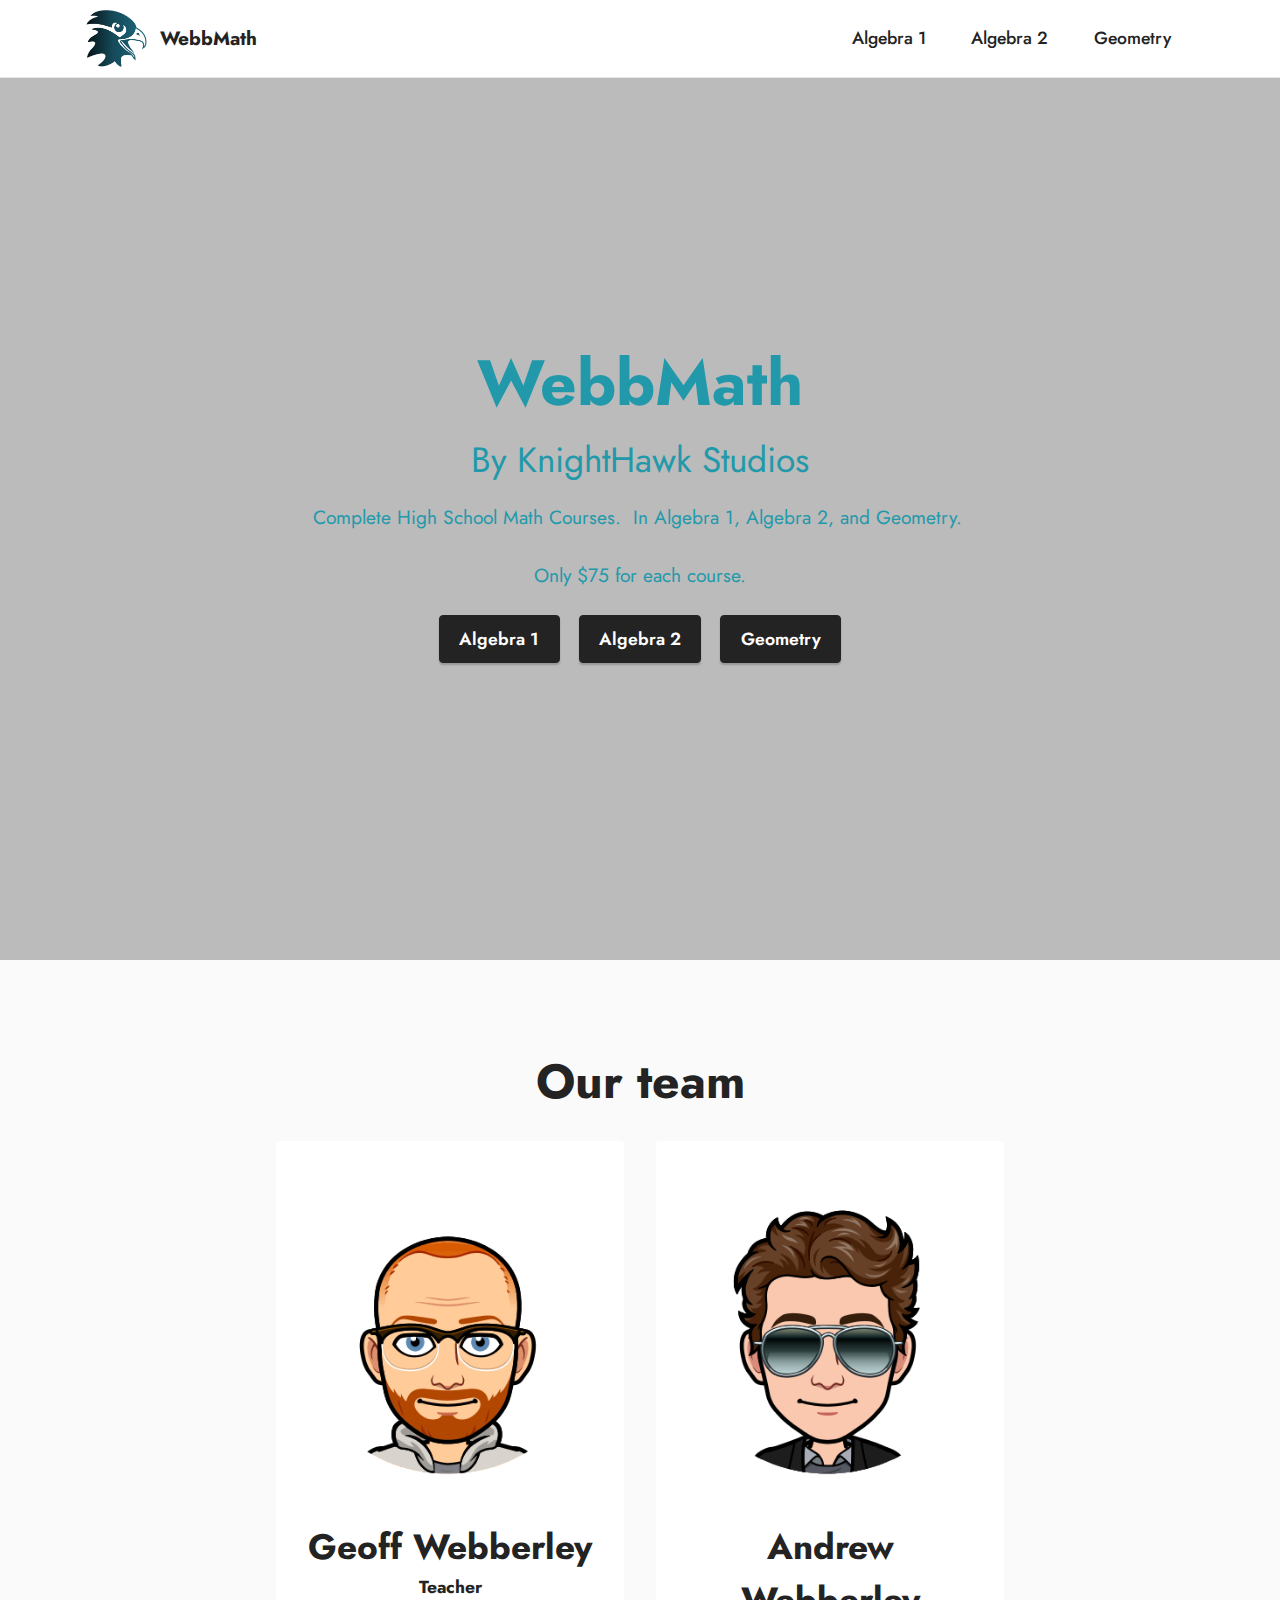
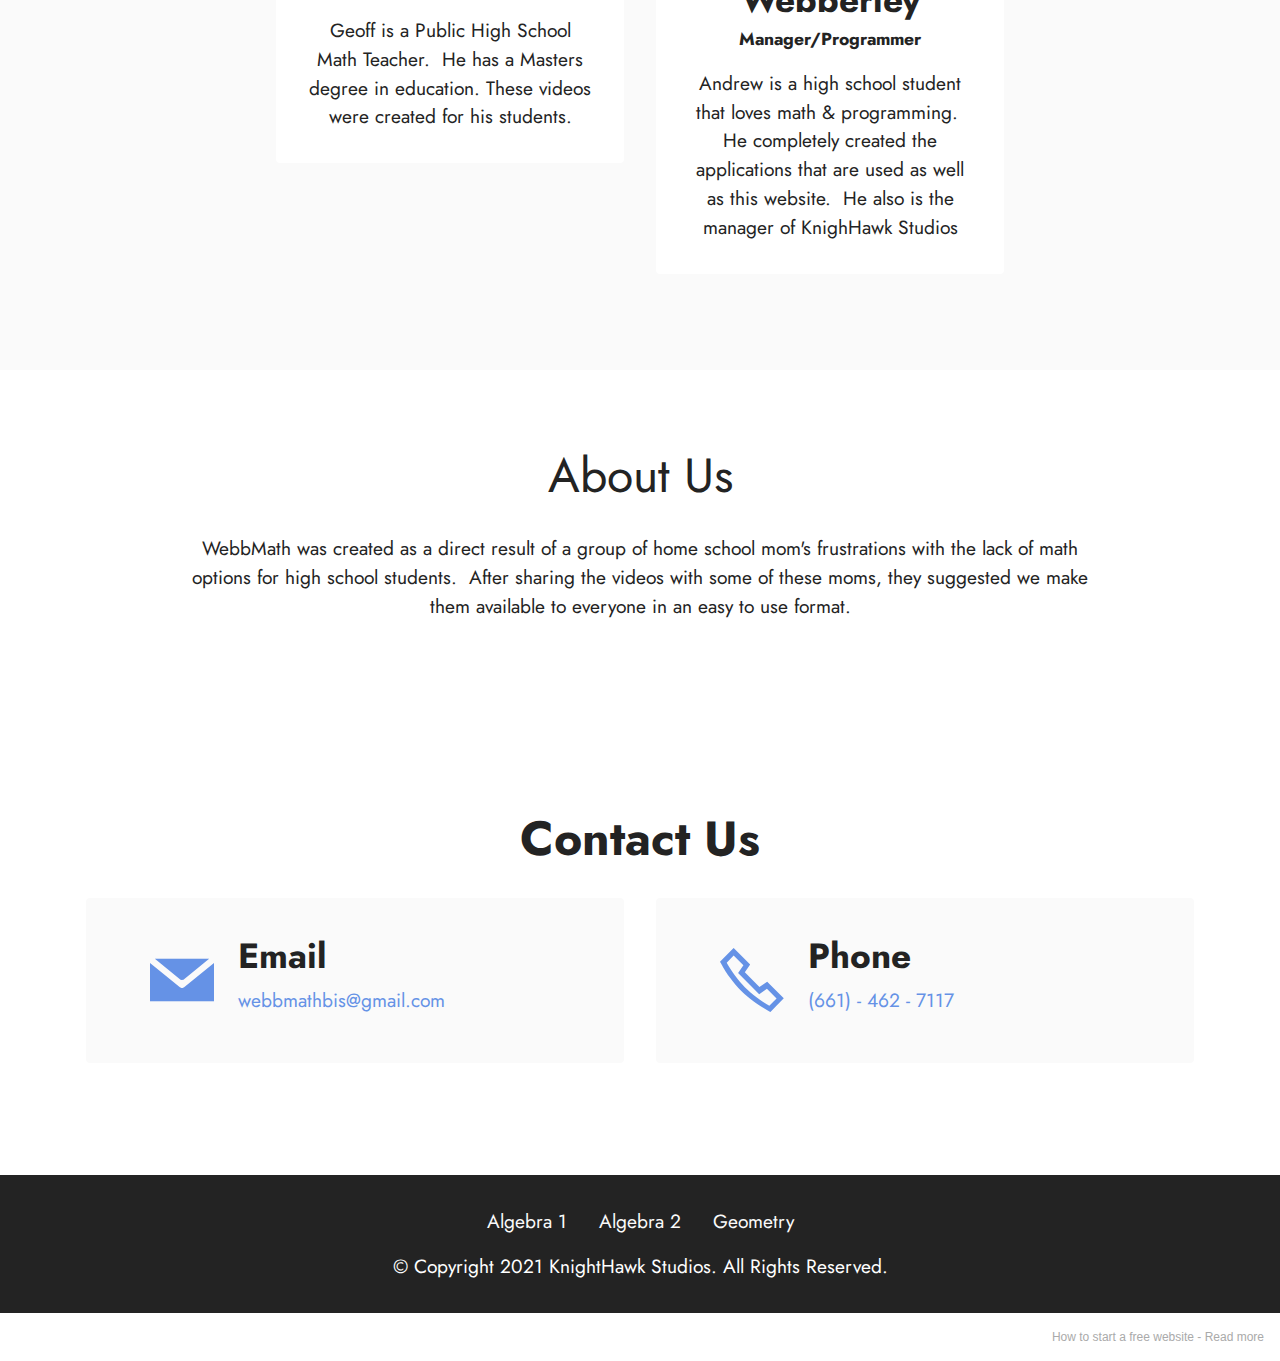
<file: index.html>
<!DOCTYPE html>
<html  >
<head>
  <!-- Site made with Mobirise Website Builder v5.2.0, https://mobirise.com -->
  <meta charset="UTF-8">
  <meta http-equiv="X-UA-Compatible" content="IE=edge">
  <meta name="generator" content="Mobirise v5.2.0, mobirise.com">
  <meta name="viewport" content="width=device-width, initial-scale=1, minimum-scale=1">
  <link rel="shortcut icon" href="assets/images/webbmath-logo-121x121.png" type="image/x-icon">
  <meta name="description" content="Home of WebbMath by KnightHawk Studios.">
  <!-- Google Tag Manager -->
<script>(function(w,d,s,l,i){w[l]=w[l]||[];w[l].push({'gtm.start':
new Date().getTime(),event:'gtm.js'});var f=d.getElementsByTagName(s)[0],
j=d.createElement(s),dl=l!='dataLayer'?'&l='+l:'';j.async=true;j.src=
'https://www.googletagmanager.com/gtm.js?id='+i+dl;f.parentNode.insertBefore(j,f);
})(window,document,'script','dataLayer','GTM-WMV8WLL');</script>
<!-- End Google Tag Manager -->
  <!-- Clarity tracking code for https://webbmath.com/ -->
<script>
    (function(c,l,a,r,i,t,y){
        c[a]=c[a]||function(){(c[a].q=c[a].q||[]).push(arguments)};
        t=l.createElement(r);t.async=1;t.src="https://www.clarity.ms/tag/"+i+"?ref=bwt";
        y=l.getElementsByTagName(r)[0];y.parentNode.insertBefore(t,y);
    })(window, document, "clarity", "script", "66uxxa8c9i");
</script>
  
  <title>WebbMath</title>
  <link rel="stylesheet" href="assets/web/assets/mobirise-icons2/mobirise2.css">
  <link rel="stylesheet" href="assets/tether/tether.min.css">
  <link rel="stylesheet" href="assets/bootstrap/css/bootstrap.min.css">
  <link rel="stylesheet" href="assets/bootstrap/css/bootstrap-grid.min.css">
  <link rel="stylesheet" href="assets/bootstrap/css/bootstrap-reboot.min.css">
  <link rel="stylesheet" href="assets/dropdown/css/style.css">
  <link rel="stylesheet" href="assets/socicon/css/styles.css">
  <link rel="stylesheet" href="assets/theme/css/style.css">
  <link rel="preload" as="style" href="assets/mobirise/css/mbr-additional.css"><link rel="stylesheet" href="assets/mobirise/css/mbr-additional.css" type="text/css">
  
  
  
  
</head>
<body>
  <!-- Google Tag Manager (noscript) -->
<noscript><iframe src="https://www.googletagmanager.com/ns.html?id=GTM-WMV8WLL"
height="0" width="0" style="display:none;visibility:hidden"></iframe></noscript>
<!-- End Google Tag Manager (noscript) -->
  <section class="menu cid-s48OLK6784" once="menu" id="menu1-h">
    
    <nav class="navbar navbar-dropdown navbar-fixed-top navbar-expand-lg">
        <div class="container">
            <div class="navbar-brand">
                <span class="navbar-logo">
                    <a href="index.html">
                        <img src="assets/images/webbmath-logo-121x121.png" alt="KnightHawk" style="height: 3.8rem;">
                    </a>
                </span>
                <span class="navbar-caption-wrap"><a class="navbar-caption text-black text-primary display-7" href="index.html#top">WebbMath</a></span>
            </div>
            <button class="navbar-toggler" type="button" data-toggle="collapse" data-target="#navbarSupportedContent" aria-controls="navbarNavAltMarkup" aria-expanded="false" aria-label="Toggle navigation">
                <div class="hamburger">
                    <span></span>
                    <span></span>
                    <span></span>
                    <span></span>
                </div>
            </button>
            <div class="collapse navbar-collapse" id="navbarSupportedContent">
                <ul class="navbar-nav nav-dropdown nav-right" data-app-modern-menu="true"><li class="nav-item"><a class="nav-link link text-black text-primary display-4" href="algebra1.html">Algebra 1</a></li><li class="nav-item"><a class="nav-link link text-black text-primary display-4" href="algebra2.html">Algebra 2</a></li>
                    <li class="nav-item"><a class="nav-link link text-black text-primary display-4" href="geometry.html">
                            Geometry</a></li></ul>
                
                
            </div>
        </div>
    </nav>

</section>

<section class="header1 cid-s48MCQYojq mbr-fullscreen" id="header1-f">

    

    

    <div class="align-center container">
        <div class="row justify-content-center">
            <div class="col-12 col-lg-8">
                <h1 class="mbr-section-title mbr-fonts-style mb-3 display-1"><strong>WebbMath</strong></h1>
                <h2 class="mbr-section-title mbr-fonts-style mb-3 display-5">By KnightHawk Studios</h2>
                <p class="mbr-text mbr-fonts-style display-7">Complete High School Math Courses.&nbsp; In Algebra 1, Algebra 2, and Geometry.&nbsp;<br><br>Only $75 for each course.</p>
                <div class="mbr-section-btn mt-3"><a class="btn btn-black display-4" href="algebra1.html">Algebra 1</a><a class="btn btn-black display-4" href="algebra2.html">Algebra 2</a><a class="btn btn-black display-4" href="geometry.html">Geometry</a> </div>
            </div>
        </div>
    </div>
</section>

<section class="team1 cid-snTUWCcUqD" id="team1-o">
    

    
    <div class="container">
        <div class="row justify-content-center">
            <div class="col-12">
                <h3 class="mbr-section-title mbr-fonts-style align-center mb-4 display-2">
                    <strong>Our team</strong>
                </h3>
                
            </div>
            <div class="col-sm-6 col-lg-4">
                <div class="card-wrap">
                    <div class="image-wrap">
                        <img src="assets/images/image-1-398x398.png" alt="">
                    </div>
                    <div class="content-wrap">
                        <h5 class="mbr-section-title card-title mbr-fonts-style align-center m-0 display-5"><strong>Geoff Webberley</strong></h5>
                        <h6 class="mbr-role mbr-fonts-style align-center mb-3 display-4">
                            <strong>Teacher</strong></h6>
                        <p class="card-text mbr-fonts-style align-center display-7">Geoff is a Public High School Math Teacher.&nbsp; He has a Masters degree in education. These videos were created for his students.</p>
                        
                        
                    </div>
                </div>
            </div>

            <div class="col-sm-6 col-lg-4">
                <div class="card-wrap">
                    <div class="image-wrap">
                        <img src="assets/images/andrew-398x398.png" alt="Andrew Pic">
                    </div>
                    <div class="content-wrap">
                        <h5 class="mbr-section-title card-title mbr-fonts-style align-center m-0 display-5">
                            <strong>Andrew Webberley</strong></h5>
                        <h6 class="mbr-role mbr-fonts-style align-center mb-3 display-4">
                            <strong>Manager/Programmer</strong></h6>
                        <p class="card-text mbr-fonts-style align-center display-7">Andrew is a high school student that loves math &amp; programming.&nbsp; He completely created the applications that are used as well as this website.&nbsp; He also is the manager of KnighHawk Studios</p>
                        
                        
                    </div>
                </div>
            </div>

            

            
        </div>
    </div>
</section>

<section class="content4 cid-snTUG1lr6q" id="content4-n">
    
    
    <div class="container">
        <div class="row justify-content-center">
            <div class="title col-md-12 col-lg-10">
                <h3 class="mbr-section-title mbr-fonts-style align-center mb-4 display-2">About Us</h3>
                <h4 class="mbr-section-subtitle align-center mbr-fonts-style mb-4 display-7">WebbMath was created as a direct result of a group of home school mom's frustrations with the lack of math options for high school students.&nbsp; After sharing the videos with some of these moms, they suggested we make them available to everyone in an easy to use format.</h4>
                
            </div>
        </div>
    </div>
</section>

<section class="contacts2 cid-snTZH6AQqe" id="contacts2-v">
    <!---->
    
    
    <div class="container">
        <div class="mbr-section-head">
            <h3 class="mbr-section-title mbr-fonts-style align-center mb-0 display-2">
                <strong>Contact Us</strong></h3>
            
        </div>
        <div class="row justify-content-center mt-4">
            <div class="card col-12 col-md-6">
                <div class="card-wrapper">
                    <div class="image-wrapper">
                        <span class="mbr-iconfont socicon-mail socicon"></span>
                    </div>
                    <div class="text-wrapper">
                        <h6 class="card-title mbr-fonts-style mb-1 display-5">
                            <strong>Email</strong></h6>
                        <p class="mbr-text mbr-fonts-style display-7"><a href="mailto:webbmathbis@gmail.com" class="text-primary">webbmathbis@gmail.com</a>&nbsp; &nbsp; &nbsp;</p>
                    </div>
                </div>
            </div>
            <div class="card col-12 col-md-6">
                <div class="card-wrapper">
                    <div class="image-wrapper">
                        <span class="mbr-iconfont mobi-mbri-phone mobi-mbri"></span>
                    </div>
                    <div class="text-wrapper">
                        <h6 class="card-title mbr-fonts-style mb-1 display-5">
                            <strong>Phone</strong></h6>
                        <p class="mbr-text mbr-fonts-style display-7"><a href="tel:+1-661-462-7117" class="text-primary">(661) - 462 - 7117</a></p>
                    </div>
                </div>
            </div>
            
            
        </div>
    </div>
</section>

<section class="footer3 cid-snTYPostxI" once="footers" id="footer3-s">

    

    

    <div class="container">
        <div class="media-container-row align-center mbr-white">
            <div class="row row-links">
                <ul class="foot-menu">
                    
                    
                    
                    
                    
                
                    <li class="foot-menu-item mbr-fonts-style display-7"><a href="algebra1.html" class="text-white">Algebra 1</a></li>
                    <li class="foot-menu-item mbr-fonts-style display-7"><a href="algebra2.html" class="text-white">Algebra 2</a></li><li class="foot-menu-item mbr-fonts-style display-7">
                        <a class="text-white text-primary" href="geometry.html">Geometry
                    </a></li></ul>
            </div>
            
            <div class="row row-copirayt">
                <p class="mbr-text mb-0 mbr-fonts-style mbr-white align-center display-7">
                    © Copyright 2021 KnightHawk Studios. All Rights Reserved.
                </p>
            </div>
        </div>
    </div>
</section><section style="background-color: #fff; font-family: -apple-system, BlinkMacSystemFont, 'Segoe UI', 'Roboto', 'Helvetica Neue', Arial, sans-serif; color:#aaa; font-size:12px; padding: 0; align-items: center; display: flex;">
    <a href="https://mobirise.site/q" style="flex: 1 1; height: 3rem; padding-left: 1rem;"></a><p style="flex: 0 0 auto; margin:0; padding-right:1rem;">How to start a free website - <a href="https://mobirise.site/x" style="color:#aaa;">Read more</a></p>
</section><script src="assets/web/assets/jquery/jquery.min.js"></script>  <script src="assets/popper/popper.min.js"></script>  <script src="assets/tether/tether.min.js"></script>  <script src="assets/bootstrap/js/bootstrap.min.js"></script>  <script src="assets/smoothscroll/smooth-scroll.js"></script>  <script src="assets/dropdown/js/nav-dropdown.js"></script>  <script src="assets/dropdown/js/navbar-dropdown.js"></script>  <script src="assets/touchswipe/jquery.touch-swipe.min.js"></script>  <script src="assets/theme/js/script.js"></script>  
  
  
</body>
</html>
</file>
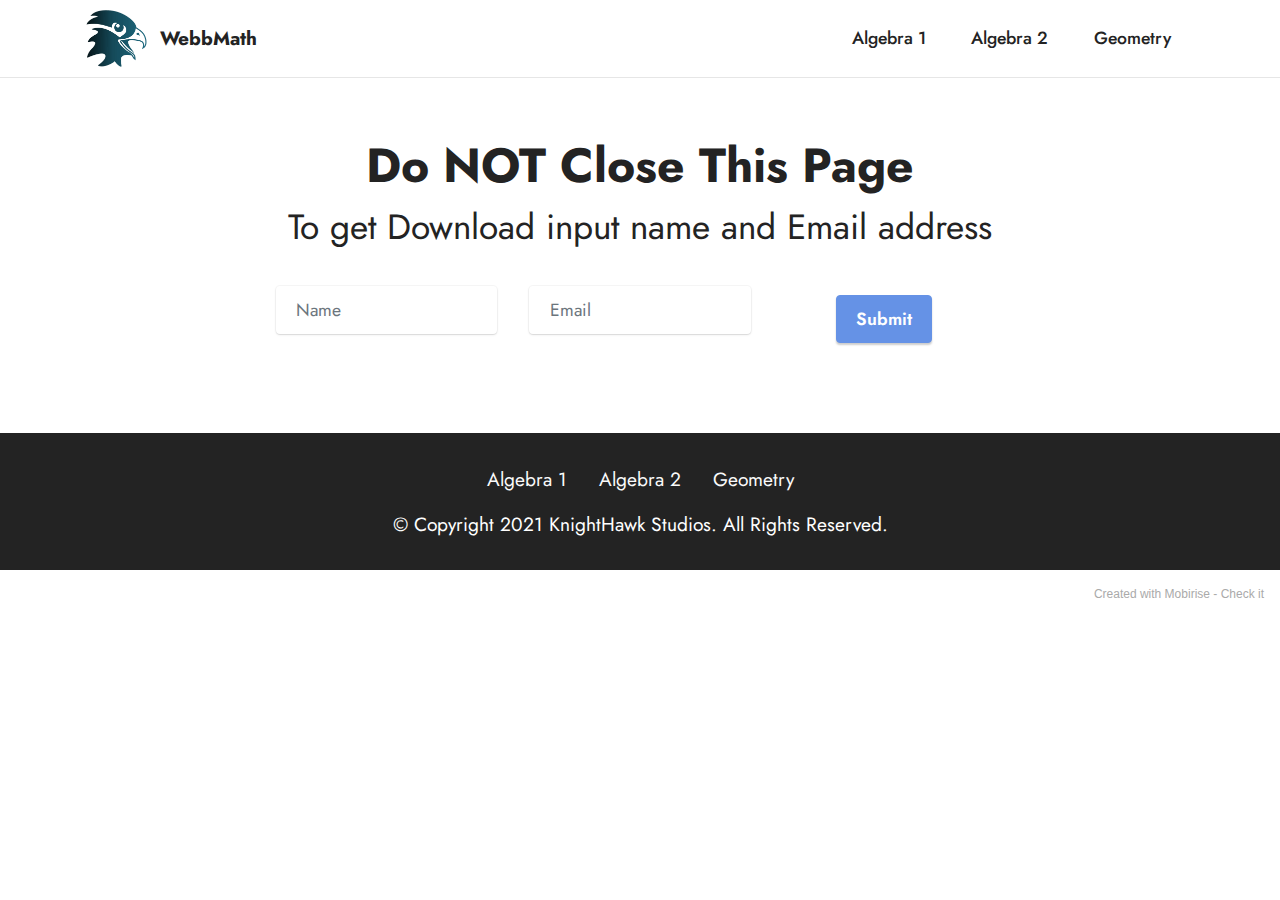
<file: 48sdAs4389a.html>
<!DOCTYPE html>
<html  >
<head>
  <!-- Site made with Mobirise Website Builder v5.2.0, https://mobirise.com -->
  <meta charset="UTF-8">
  <meta http-equiv="X-UA-Compatible" content="IE=edge">
  <meta name="generator" content="Mobirise v5.2.0, mobirise.com">
  <meta name="viewport" content="width=device-width, initial-scale=1, minimum-scale=1">
  <link rel="shortcut icon" href="assets/images/webbmath-logo-121x121.png" type="image/x-icon">
  <meta name="description" content="">
  
  
  <title>Thank You For Purchasing</title>
  <link rel="stylesheet" href="assets/tether/tether.min.css">
  <link rel="stylesheet" href="assets/bootstrap/css/bootstrap.min.css">
  <link rel="stylesheet" href="assets/bootstrap/css/bootstrap-grid.min.css">
  <link rel="stylesheet" href="assets/bootstrap/css/bootstrap-reboot.min.css">
  <link rel="stylesheet" href="assets/dropdown/css/style.css">
  <link rel="stylesheet" href="assets/formstyler/jquery.formstyler.css">
  <link rel="stylesheet" href="assets/formstyler/jquery.formstyler.theme.css">
  <link rel="stylesheet" href="assets/datepicker/jquery.datetimepicker.min.css">
  <link rel="stylesheet" href="assets/socicon/css/styles.css">
  <link rel="stylesheet" href="assets/theme/css/style.css">
  <link rel="preload" as="style" href="assets/mobirise/css/mbr-additional.css"><link rel="stylesheet" href="assets/mobirise/css/mbr-additional.css" type="text/css">
  
  
  
  
</head>
<body>
  
  <section class="menu cid-snTYsBjpnh" once="menu" id="menu1-z">
    
    <nav class="navbar navbar-dropdown navbar-fixed-top navbar-expand-lg">
        <div class="container">
            <div class="navbar-brand">
                <span class="navbar-logo">
                    <a href="index.html">
                        <img src="assets/images/webbmath-logo-121x121.png" alt="KnightHawk" style="height: 3.8rem;">
                    </a>
                </span>
                <span class="navbar-caption-wrap"><a class="navbar-caption text-black text-primary display-7" href="index.html#top">WebbMath</a></span>
            </div>
            <button class="navbar-toggler" type="button" data-toggle="collapse" data-target="#navbarSupportedContent" aria-controls="navbarNavAltMarkup" aria-expanded="false" aria-label="Toggle navigation">
                <div class="hamburger">
                    <span></span>
                    <span></span>
                    <span></span>
                    <span></span>
                </div>
            </button>
            <div class="collapse navbar-collapse" id="navbarSupportedContent">
                <ul class="navbar-nav nav-dropdown nav-right" data-app-modern-menu="true"><li class="nav-item"><a class="nav-link link text-black text-primary display-4" href="algebra1.html">Algebra 1</a></li><li class="nav-item"><a class="nav-link link text-black text-primary display-4" href="algebra2.html">Algebra 2</a></li>
                    <li class="nav-item"><a class="nav-link link text-black text-primary display-4" href="geometry.html">
                            Geometry</a></li></ul>
                
                
            </div>
        </div>
    </nav>

</section>

<section class="form8 cid-snUhEm4Jcu" id="form8-11">
    
    
    <div class="container">
        <div class="mbr-section-head">
            <h3 class="mbr-section-title mbr-fonts-style align-center mb-0 display-2">
                <strong>Do NOT Close This Page</strong></h3>
            <h4 class="mbr-section-subtitle mbr-fonts-style align-center mb-0 mt-2 display-5">
                To get Download input name and Email address</h4>
        </div>
        <div class="row justify-content-center mt-4">
            <div class="col-lg-8 mx-auto mbr-form">

                    <div class="">
                        <div hidden="hidden" data-form-alert-danger="" class="alert alert-danger col-12">Oops...! some problem!</div>
                    </div>
                    <div class="dragArea row">
                        <div class="col-lg-4 col-md-12 col-sm-12 form-group" data-for="name">
                            <input type="text" name="name" placeholder="Name" data-form-field="name" class="form-control" value="" id="name-form8-11">
                        </div>
                        <div class="col-lg-4 col-md-12 col-sm-12 form-group" data-for="email">
                            <input type="email" name="email" placeholder="Email" data-form-field="email" class="form-control" value="" id="email-form8-11">
                        </div>
                        <div class="col-lg-4 col-md-12 col-sm-12 mbr-section-btn align-center">
                            <button type="submit" class="btn btn-primary display-4" onclick="clicked1()">Submit</button>
                        </div>
                    </div>
                </form>
            </div>
        </div>
    </div>
</section>

<section class="footer3 cid-snTYPostxI" once="footers" id="footer3-10">

    

    

    <div class="container">
        <div class="media-container-row align-center mbr-white">
            <div class="row row-links">
                <ul class="foot-menu">
                    
                    
                    
                    
                    <li class="foot-menu-item mbr-fonts-style display-7"><a href="algebra1.html" class="text-white">Algebra 1</a></li>
                    <li class="foot-menu-item mbr-fonts-style display-7"><a href="algebra2.html" class="text-white">Algebra 2</a></li>

                <li class="foot-menu-item mbr-fonts-style display-7">
                        <a class="text-white text-primary" href="geometry.html">Geometry
                    </a></li></ul>
            </div>
            
            <div class="row row-copirayt">
                <p class="mbr-text mb-0 mbr-fonts-style mbr-white align-center display-7">
                    © Copyright 2021 KnightHawk Studios. All Rights Reserved.
                </p>
            </div>
        </div>
    </div>


<script type="text/javascript">

function clicked1() {
  var base = "http://agwebberley.pythonanywhere.com/wm/Algebra1/"
  var name = document.getElementById("name-form8-11").value;
  var email = document.getElementById("email-form8-11").value;

  var url = base + "/" + email
  
  window.location.href = url
}

</script>

</section><section style="background-color: #fff; font-family: -apple-system, BlinkMacSystemFont, 'Segoe UI', 'Roboto', 'Helvetica Neue', Arial, sans-serif; color:#aaa; font-size:12px; padding: 0; align-items: center; display: flex;"><a href="https://mobirise.site/j" style="flex: 1 1; height: 3rem; padding-left: 1rem;"></a><p style="flex: 0 0 auto; margin:0; padding-right:1rem;">Created with Mobirise - <a href="https://mobirise.site/m" style="color:#aaa;">Check it</a></p></section><script src="assets/web/assets/jquery/jquery.min.js"></script>  <script src="assets/popper/popper.min.js"></script>  <script src="assets/tether/tether.min.js"></script>  <script src="assets/bootstrap/js/bootstrap.min.js"></script>  <script src="assets/smoothscroll/smooth-scroll.js"></script>  <script src="assets/dropdown/js/nav-dropdown.js"></script>  <script src="assets/dropdown/js/navbar-dropdown.js"></script>  <script src="assets/touchswipe/jquery.touch-swipe.min.js"></script>  <script src="assets/formstyler/jquery.formstyler.js"></script>  <script src="assets/formstyler/jquery.formstyler.min.js"></script>  <script src="assets/datepicker/jquery.datetimepicker.full.js"></script>  <script src="assets/theme/js/script.js"></script>  <script src="assets/formoid/formoid.min.js"></script>  
  
  
</body>
</html>
</file>
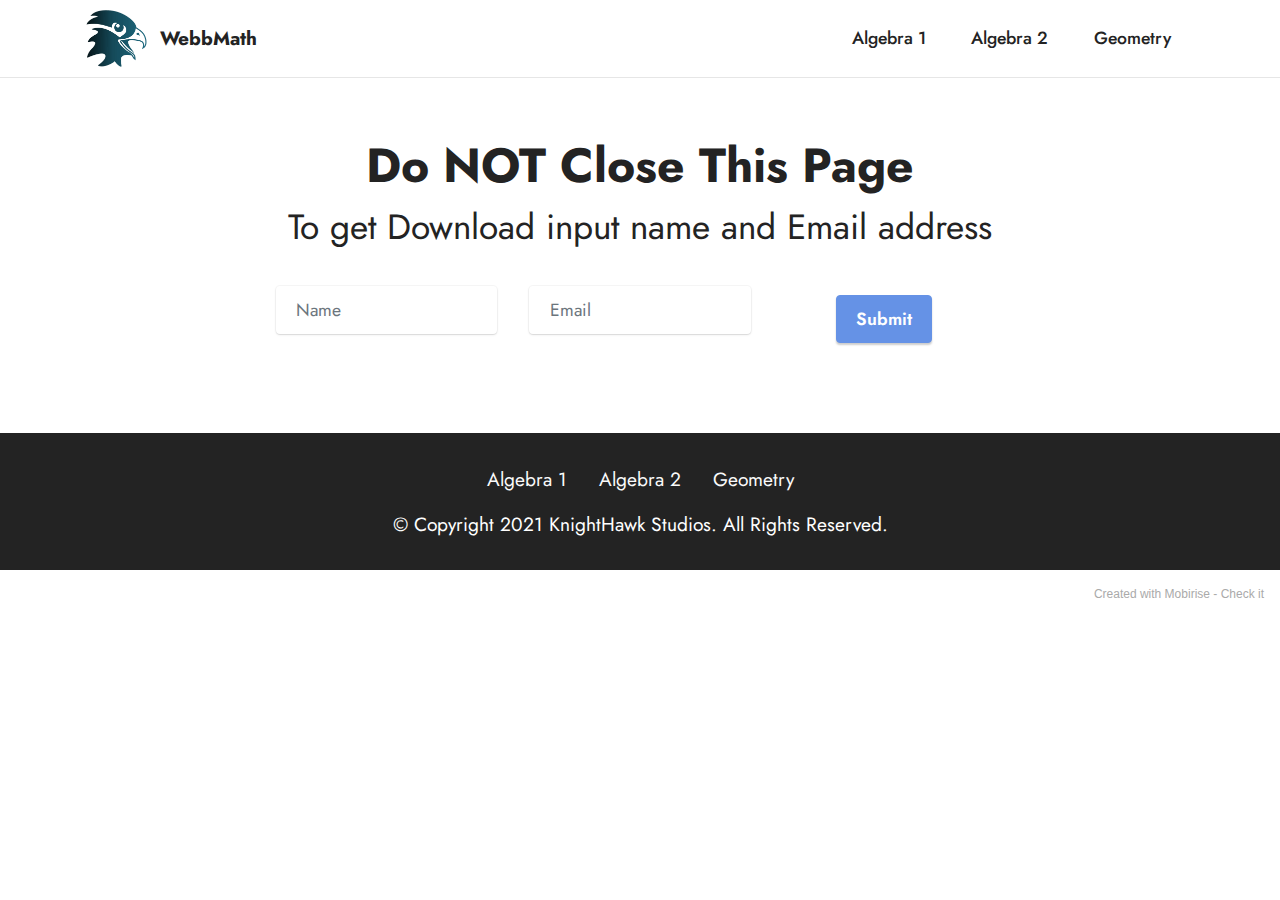
<file: 7gSDG67DSFsd.html>
<!DOCTYPE html>
<html  >
<head>
  <!-- Site made with Mobirise Website Builder v5.2.0, https://mobirise.com -->
  <meta charset="UTF-8">
  <meta http-equiv="X-UA-Compatible" content="IE=edge">
  <meta name="generator" content="Mobirise v5.2.0, mobirise.com">
  <meta name="viewport" content="width=device-width, initial-scale=1, minimum-scale=1">
  <link rel="shortcut icon" href="assets/images/webbmath-logo-121x121.png" type="image/x-icon">
  <meta name="description" content="">
  
  
  <title>Thank You For Purchasing</title>
  <link rel="stylesheet" href="assets/tether/tether.min.css">
  <link rel="stylesheet" href="assets/bootstrap/css/bootstrap.min.css">
  <link rel="stylesheet" href="assets/bootstrap/css/bootstrap-grid.min.css">
  <link rel="stylesheet" href="assets/bootstrap/css/bootstrap-reboot.min.css">
  <link rel="stylesheet" href="assets/dropdown/css/style.css">
  <link rel="stylesheet" href="assets/formstyler/jquery.formstyler.css">
  <link rel="stylesheet" href="assets/formstyler/jquery.formstyler.theme.css">
  <link rel="stylesheet" href="assets/datepicker/jquery.datetimepicker.min.css">
  <link rel="stylesheet" href="assets/socicon/css/styles.css">
  <link rel="stylesheet" href="assets/theme/css/style.css">
  <link rel="preload" as="style" href="assets/mobirise/css/mbr-additional.css"><link rel="stylesheet" href="assets/mobirise/css/mbr-additional.css" type="text/css">
  
  
  
  
</head>
<body>
  
  <section class="menu cid-snTYsBjpnh" once="menu" id="menu1-z">
    
    <nav class="navbar navbar-dropdown navbar-fixed-top navbar-expand-lg">
        <div class="container">
            <div class="navbar-brand">
                <span class="navbar-logo">
                    <a href="index.html">
                        <img src="assets/images/webbmath-logo-121x121.png" alt="KnightHawk" style="height: 3.8rem;">
                    </a>
                </span>
                <span class="navbar-caption-wrap"><a class="navbar-caption text-black text-primary display-7" href="index.html#top">WebbMath</a></span>
            </div>
            <button class="navbar-toggler" type="button" data-toggle="collapse" data-target="#navbarSupportedContent" aria-controls="navbarNavAltMarkup" aria-expanded="false" aria-label="Toggle navigation">
                <div class="hamburger">
                    <span></span>
                    <span></span>
                    <span></span>
                    <span></span>
                </div>
            </button>
            <div class="collapse navbar-collapse" id="navbarSupportedContent">
                <ul class="navbar-nav nav-dropdown nav-right" data-app-modern-menu="true"><li class="nav-item"><a class="nav-link link text-black text-primary display-4" href="algebra1.html">Algebra 1</a></li><li class="nav-item"><a class="nav-link link text-black text-primary display-4" href="algebra2.html">Algebra 2</a></li>
                    <li class="nav-item"><a class="nav-link link text-black text-primary display-4" href="geometry.html">
                            Geometry</a></li></ul>
                
                
            </div>
        </div>
    </nav>

</section>

<section class="form8 cid-snUhEm4Jcu" id="form8-11">
    
    
    <div class="container">
        <div class="mbr-section-head">
            <h3 class="mbr-section-title mbr-fonts-style align-center mb-0 display-2">
                <strong>Do NOT Close This Page</strong></h3>
            <h4 class="mbr-section-subtitle mbr-fonts-style align-center mb-0 mt-2 display-5">
                To get Download input name and Email address</h4>
        </div>
        <div class="row justify-content-center mt-4">
            <div class="col-lg-8 mx-auto mbr-form">

                    <div class="">
                        <div hidden="hidden" data-form-alert-danger="" class="alert alert-danger col-12">Oops...! some problem!</div>
                    </div>
                    <div class="dragArea row">
                        <div class="col-lg-4 col-md-12 col-sm-12 form-group" data-for="name">
                            <input type="text" name="name" placeholder="Name" data-form-field="name" class="form-control" value="" id="name-form8-11">
                        </div>
                        <div class="col-lg-4 col-md-12 col-sm-12 form-group" data-for="email">
                            <input type="email" name="email" placeholder="Email" data-form-field="email" class="form-control" value="" id="email-form8-11">
                        </div>
                        <div class="col-lg-4 col-md-12 col-sm-12 mbr-section-btn align-center">
                            <button type="submit" class="btn btn-primary display-4" onclick="clicked1()">Submit</button>
                        </div>
                    </div>
                </form>
            </div>
        </div>
    </div>
</section>

<section class="footer3 cid-snTYPostxI" once="footers" id="footer3-10">

    

    

    <div class="container">
        <div class="media-container-row align-center mbr-white">
            <div class="row row-links">
                <ul class="foot-menu">
                    
                    
                    
                    
                    <li class="foot-menu-item mbr-fonts-style display-7"><a href="algebra1.html" class="text-white">Algebra 1</a></li>
                    <li class="foot-menu-item mbr-fonts-style display-7"><a href="algebra2.html" class="text-white">Algebra 2</a></li>

                <li class="foot-menu-item mbr-fonts-style display-7">
                        <a class="text-white text-primary" href="geometry.html">Geometry
                    </a></li></ul>
            </div>
            
            <div class="row row-copirayt">
                <p class="mbr-text mb-0 mbr-fonts-style mbr-white align-center display-7">
                    © Copyright 2021 KnightHawk Studios. All Rights Reserved.
                </p>
            </div>
        </div>
    </div>


<script type="text/javascript">

function clicked1() {
  var base = "http://agwebberley.pythonanywhere.com/wm/Algebra2/"
  var name = document.getElementById("name-form8-11").value;
  var email = document.getElementById("email-form8-11").value;

  var url = base + "/" + email
  
  window.location.href = url
}

</script>

</section><section style="background-color: #fff; font-family: -apple-system, BlinkMacSystemFont, 'Segoe UI', 'Roboto', 'Helvetica Neue', Arial, sans-serif; color:#aaa; font-size:12px; padding: 0; align-items: center; display: flex;"><a href="https://mobirise.site/j" style="flex: 1 1; height: 3rem; padding-left: 1rem;"></a><p style="flex: 0 0 auto; margin:0; padding-right:1rem;">Created with Mobirise - <a href="https://mobirise.site/m" style="color:#aaa;">Check it</a></p></section><script src="assets/web/assets/jquery/jquery.min.js"></script>  <script src="assets/popper/popper.min.js"></script>  <script src="assets/tether/tether.min.js"></script>  <script src="assets/bootstrap/js/bootstrap.min.js"></script>  <script src="assets/smoothscroll/smooth-scroll.js"></script>  <script src="assets/dropdown/js/nav-dropdown.js"></script>  <script src="assets/dropdown/js/navbar-dropdown.js"></script>  <script src="assets/touchswipe/jquery.touch-swipe.min.js"></script>  <script src="assets/formstyler/jquery.formstyler.js"></script>  <script src="assets/formstyler/jquery.formstyler.min.js"></script>  <script src="assets/datepicker/jquery.datetimepicker.full.js"></script>  <script src="assets/theme/js/script.js"></script>  <script src="assets/formoid/formoid.min.js"></script>  
  
  
</body>
</html>
</file>
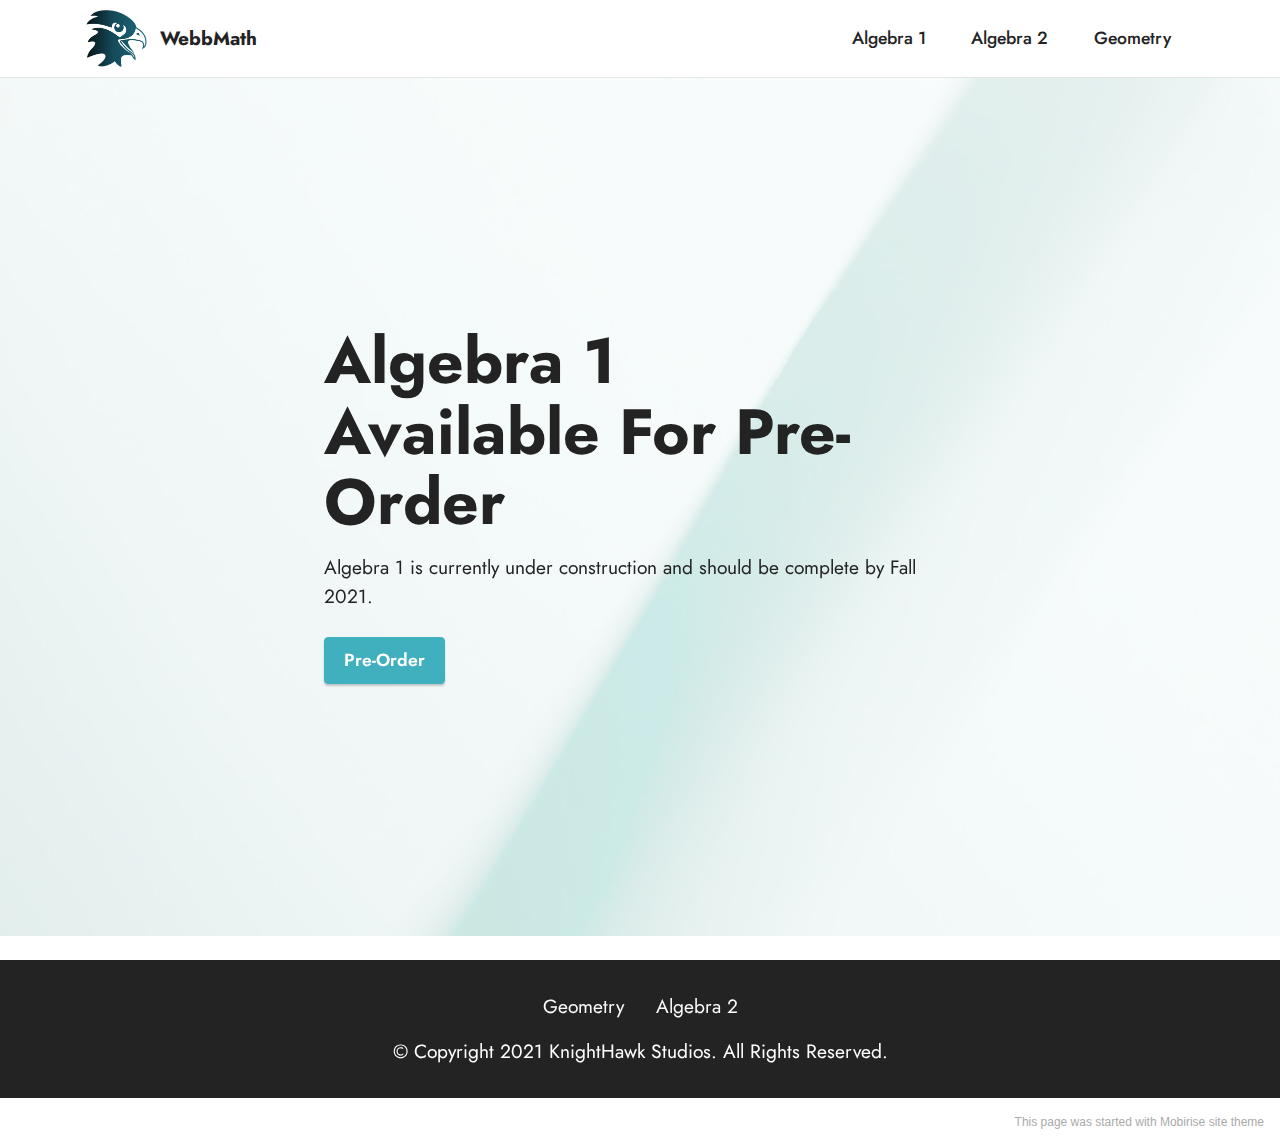
<file: algebra1-OLD.html>
<!DOCTYPE html>
<html  >
<head>
  <!-- Site made with Mobirise Website Builder v5.2.0, https://mobirise.com -->
  <meta charset="UTF-8">
  <meta http-equiv="X-UA-Compatible" content="IE=edge">
  <meta name="generator" content="Mobirise v5.2.0, mobirise.com">
  <meta name="viewport" content="width=device-width, initial-scale=1, minimum-scale=1">
  <link rel="shortcut icon" href="assets/images/webbmath-logo-121x121.png" type="image/x-icon">
  <meta name="description" content="Full year home school Algebra 1 Course for High School.">
  
  
  <title>Algebra 1</title>
  <link rel="stylesheet" href="assets/tether/tether.min.css">
  <link rel="stylesheet" href="assets/bootstrap/css/bootstrap.min.css">
  <link rel="stylesheet" href="assets/bootstrap/css/bootstrap-grid.min.css">
  <link rel="stylesheet" href="assets/bootstrap/css/bootstrap-reboot.min.css">
  <link rel="stylesheet" href="assets/dropdown/css/style.css">
  <link rel="stylesheet" href="assets/socicon/css/styles.css">
  <link rel="stylesheet" href="assets/theme/css/style.css">
  <link rel="preload" as="style" href="assets/mobirise/css/mbr-additional.css"><link rel="stylesheet" href="assets/mobirise/css/mbr-additional.css" type="text/css">
  
  
  
  
</head>
<body>
  
  <section class="menu cid-s48OLK6784" once="menu" id="menu1-1a">
    
    <nav class="navbar navbar-dropdown navbar-fixed-top navbar-expand-lg">
        <div class="container">
            <div class="navbar-brand">
                <span class="navbar-logo">
                    <a href="index.html">
                        <img src="assets/images/webbmath-logo-121x121.png" alt="KnightHawk" style="height: 3.8rem;">
                    </a>
                </span>
                <span class="navbar-caption-wrap"><a class="navbar-caption text-black text-primary display-7" href="index.html#top">WebbMath</a></span>
            </div>
            <button class="navbar-toggler" type="button" data-toggle="collapse" data-target="#navbarSupportedContent" aria-controls="navbarNavAltMarkup" aria-expanded="false" aria-label="Toggle navigation">
                <div class="hamburger">
                    <span></span>
                    <span></span>
                    <span></span>
                    <span></span>
                </div>
            </button>
            <div class="collapse navbar-collapse" id="navbarSupportedContent">
                <ul class="navbar-nav nav-dropdown nav-right" data-app-modern-menu="true"><li class="nav-item"><a class="nav-link link text-black text-primary display-4" href="algebra1.html">Algebra 1</a></li><li class="nav-item"><a class="nav-link link text-black text-primary display-4" href="algebra2.html">Algebra 2</a></li>
                    <li class="nav-item"><a class="nav-link link text-black text-primary display-4" href="geometry.html">
                            Geometry</a></li></ul>
                
                
            </div>
        </div>
    </nav>

</section>

<section class="header2 cid-soWCtIlq6d mbr-fullscreen mbr-parallax-background" id="header2-1b">

    

    <div class="mbr-overlay" style="opacity: 0.8; background-color: rgb(255, 255, 255);"></div>

    <div class="container">
        <div class="row justify-content-center">
            <div class="col-12 col-lg-7">
                <h1 class="mbr-section-title mbr-fonts-style mb-3 display-1"><strong>Algebra 1</strong><br><strong>Available&nbsp;For Pre-Order</strong></h1>
                
                <p class="mbr-text mbr-fonts-style display-7">Algebra 1 is currently under construction and should be complete by Fall 2021.</p>
                <div class="mbr-section-btn mt-3"><a class="btn btn-success display-4" href="https://www.paypal.com/cgi-bin/webscr?cmd=_s-xclick&hosted_button_id=4W6BQ8F8NN8Z2">Pre-Order</a></div>
            </div>
        </div>
    </div>
</section>

<section class="footer3 cid-snTYPostxI" once="footers" id="footer3-19">

    

    

    <div class="container">
        <div class="media-container-row align-center mbr-white">
            <div class="row row-links">
                <ul class="foot-menu">
                    
                    
                    
                    
                    
                <li class="foot-menu-item mbr-fonts-style display-7">
                        <a class="text-white text-primary" href="page1.html" target="_blank">Geometry
                    </a></li><li class="foot-menu-item mbr-fonts-style display-7"><a href="page2.html" class="text-white">Algebra 2</a></li></ul>
            </div>
            
            <div class="row row-copirayt">
                <p class="mbr-text mb-0 mbr-fonts-style mbr-white align-center display-7">
                    © Copyright 2021 KnightHawk Studios. All Rights Reserved.
                </p>
            </div>
        </div>
    </div>
</section><section style="background-color: #fff; font-family: -apple-system, BlinkMacSystemFont, 'Segoe UI', 'Roboto', 'Helvetica Neue', Arial, sans-serif; color:#aaa; font-size:12px; padding: 0; align-items: center; display: flex;"><a href="https://mobirise.site/u" style="flex: 1 1; height: 3rem; padding-left: 1rem;"></a><p style="flex: 0 0 auto; margin:0; padding-right:1rem;"><a href="https://mobirise.site/q" style="color:#aaa;">This page</a> was started with Mobirise site theme</p></section><script src="assets/web/assets/jquery/jquery.min.js"></script>  <script src="assets/popper/popper.min.js"></script>  <script src="assets/tether/tether.min.js"></script>  <script src="assets/bootstrap/js/bootstrap.min.js"></script>  <script src="assets/smoothscroll/smooth-scroll.js"></script>  <script src="assets/parallax/jarallax.min.js"></script>  <script src="assets/dropdown/js/nav-dropdown.js"></script>  <script src="assets/dropdown/js/navbar-dropdown.js"></script>  <script src="assets/touchswipe/jquery.touch-swipe.min.js"></script>  <script src="assets/theme/js/script.js"></script>  
  
  
</body>
</html>
</file>
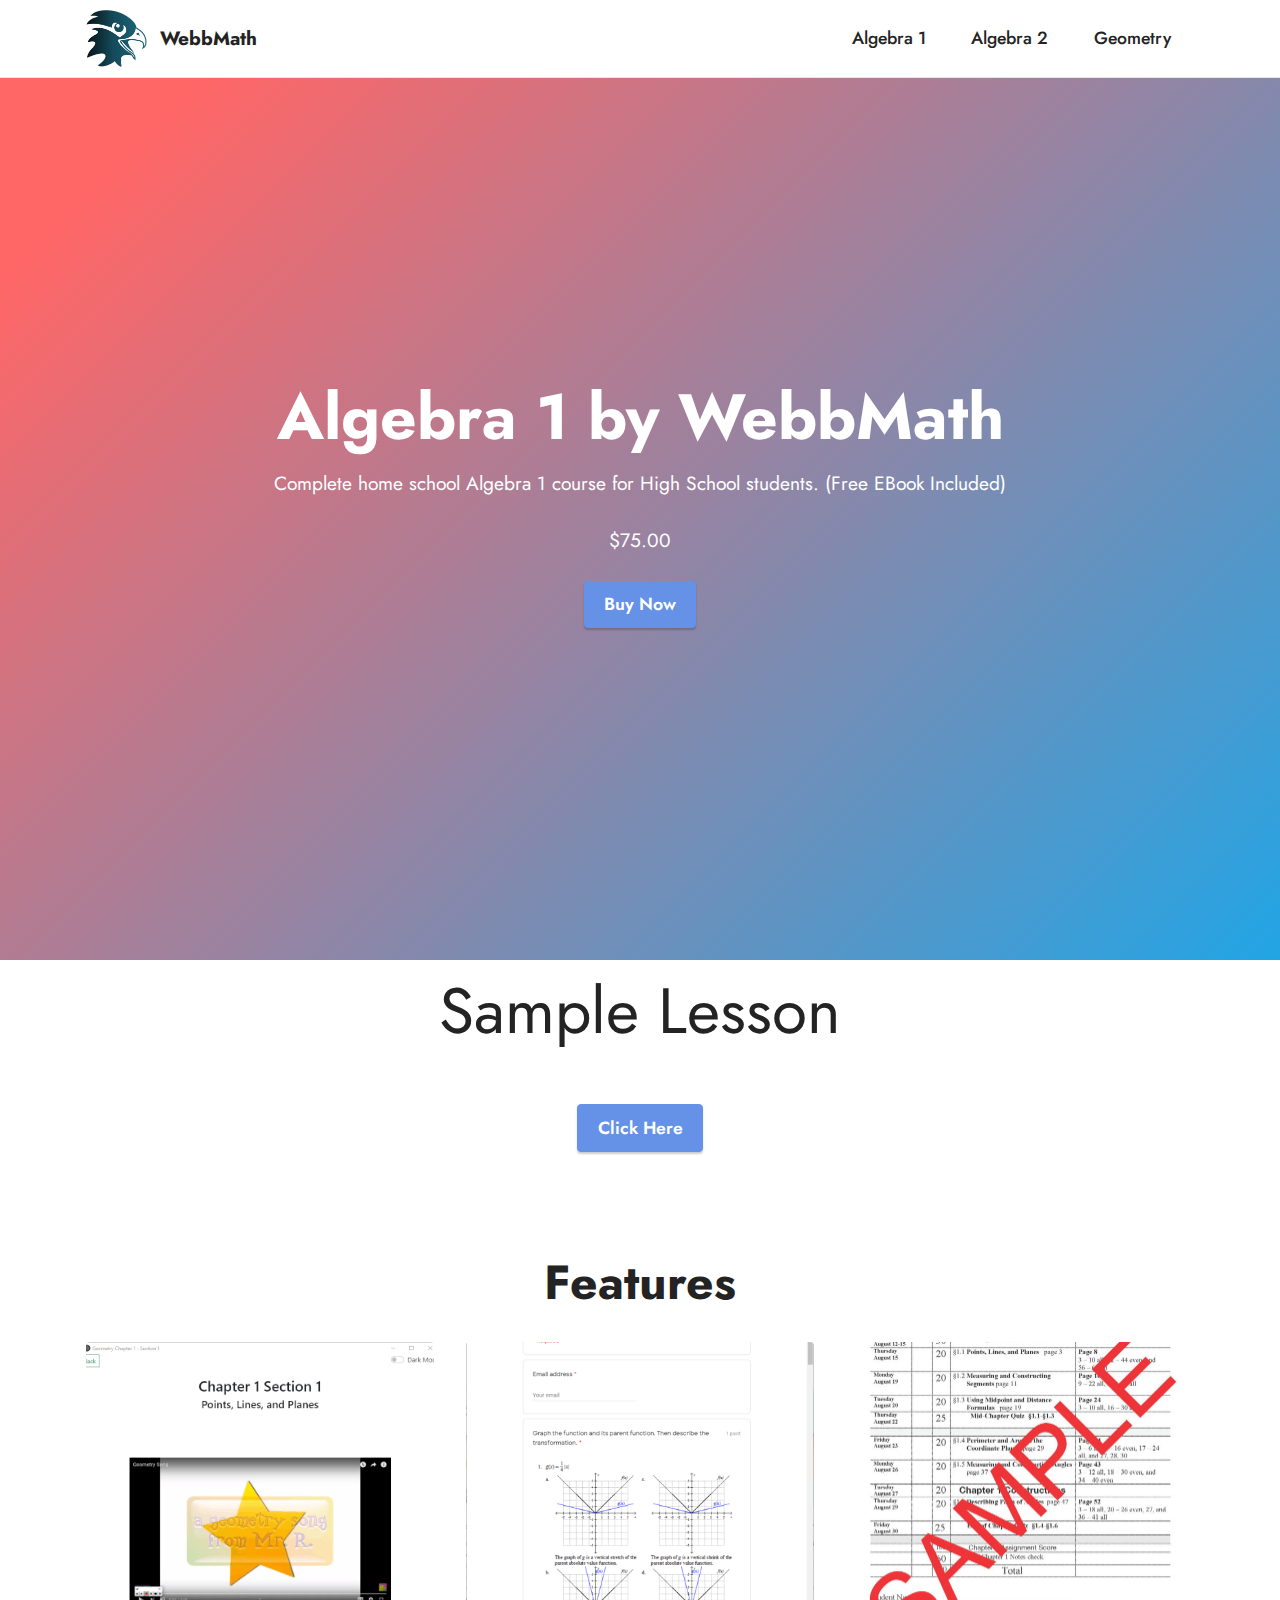
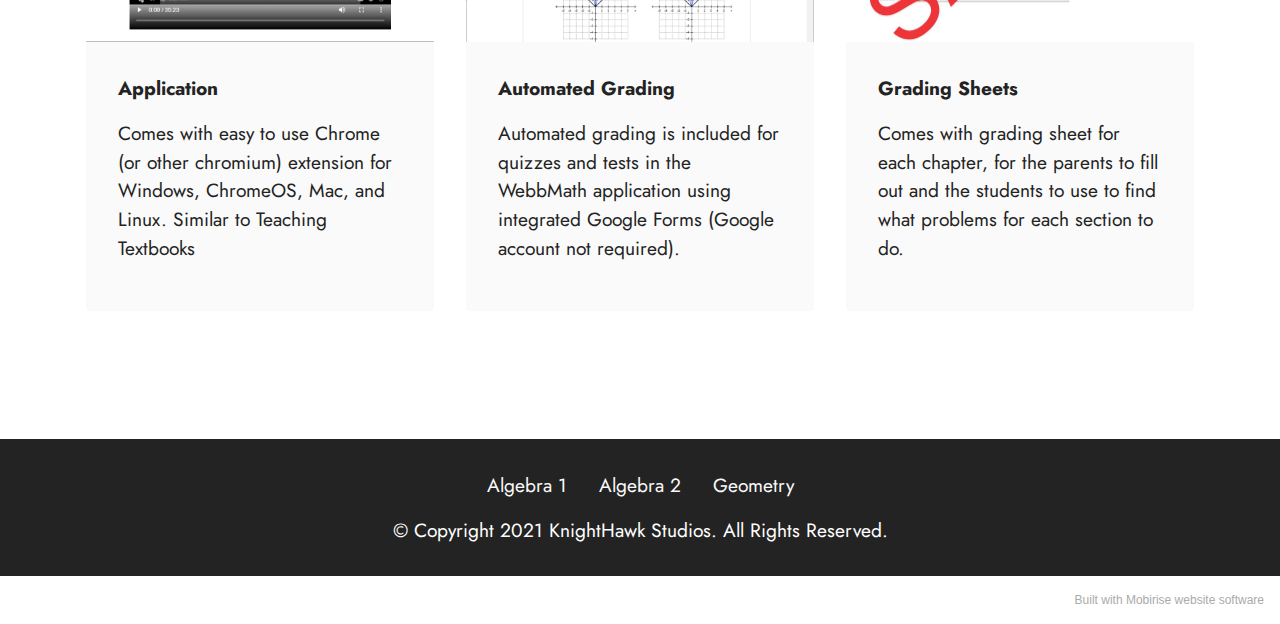
<file: algebra1.html>
<!DOCTYPE html>
<html  >
<head>
  <!-- Site made with Mobirise Website Builder v5.2.0, https://mobirise.com -->
  <meta charset="UTF-8">
  <meta http-equiv="X-UA-Compatible" content="IE=edge">
  <meta name="generator" content="Mobirise v5.2.0, mobirise.com">
  <meta name="viewport" content="width=device-width, initial-scale=1, minimum-scale=1">
  <link rel="shortcut icon" href="assets/images/webbmath-logo-121x121.png" type="image/x-icon">
  <meta name="description" content="Full year home school Algebra 2 Course for High School.">
  
  <!-- Google Tag Manager -->
<script>(function(w,d,s,l,i){w[l]=w[l]||[];w[l].push({'gtm.start':
new Date().getTime(),event:'gtm.js'});var f=d.getElementsByTagName(s)[0],
j=d.createElement(s),dl=l!='dataLayer'?'&l='+l:'';j.async=true;j.src=
'https://www.googletagmanager.com/gtm.js?id='+i+dl;f.parentNode.insertBefore(j,f);
})(window,document,'script','dataLayer','GTM-WMV8WLL');</script>
<!-- End Google Tag Manager -->
  <title>Algebra 1</title>
  <link rel="stylesheet" href="assets/tether/tether.min.css">
  <link rel="stylesheet" href="assets/bootstrap/css/bootstrap.min.css">
  <link rel="stylesheet" href="assets/bootstrap/css/bootstrap-grid.min.css">
  <link rel="stylesheet" href="assets/bootstrap/css/bootstrap-reboot.min.css">
  <link rel="stylesheet" href="assets/dropdown/css/style.css">
  <link rel="stylesheet" href="assets/socicon/css/styles.css">
  <link rel="stylesheet" href="assets/theme/css/style.css">
  <link rel="preload" as="style" href="assets/mobirise/css/mbr-additional.css"><link rel="stylesheet" href="assets/mobirise/css/mbr-additional.css" type="text/css">

<!-- Clarity tracking code for https://webbmath.com/ -->
<script>
    (function(c,l,a,r,i,t,y){
        c[a]=c[a]||function(){(c[a].q=c[a].q||[]).push(arguments)};
        t=l.createElement(r);t.async=1;t.src="https://www.clarity.ms/tag/"+i+"?ref=bwt";
        y=l.getElementsByTagName(r)[0];y.parentNode.insertBefore(t,y);
    })(window, document, "clarity", "script", "66uxxa8c9i");
</script>
  
  
  
  
</head>
<body>
  <!-- Google Tag Manager (noscript) -->
<noscript><iframe src="https://www.googletagmanager.com/ns.html?id=GTM-WMV8WLL"
height="0" width="0" style="display:none;visibility:hidden"></iframe></noscript>
<!-- End Google Tag Manager (noscript) -->
  <section class="menu cid-so5POO8EdD" once="menu" id="menu1-15">
    
    <nav class="navbar navbar-dropdown navbar-fixed-top navbar-expand-lg">
        <div class="container">
            <div class="navbar-brand">
                <span class="navbar-logo">
                    <a href="index.html">
                        <img src="assets/images/webbmath-logo-121x121.png" alt="KnightHawk" style="height: 3.8rem;">
                    </a>
                </span>
                <span class="navbar-caption-wrap"><a class="navbar-caption text-black text-primary display-7" href="index.html#top">WebbMath</a></span>
            </div>
            <button class="navbar-toggler" type="button" data-toggle="collapse" data-target="#navbarSupportedContent" aria-controls="navbarNavAltMarkup" aria-expanded="false" aria-label="Toggle navigation">
                <div class="hamburger">
                    <span></span>
                    <span></span>
                    <span></span>
                    <span></span>
                </div>
            </button>
            <div class="collapse navbar-collapse" id="navbarSupportedContent">
                <ul class="navbar-nav nav-dropdown nav-right" data-app-modern-menu="true"><li class="nav-item"><a class="nav-link link text-black text-primary display-4" href="algebra1.html">Algebra 1</a></li><li class="nav-item"><a class="nav-link link text-black text-primary display-4" href="algebra2.html">Algebra 2</a></li>
                    <li class="nav-item"><a class="nav-link link text-black text-primary display-4" href="geometry.html">
                            Geometry</a></li></ul>
                
                
            </div>
        </div>
    </nav>

</section>

<section class="header18 cid-su2Jv8vZAD mbr-fullscreen" id="header18-1c">

    

    

    <div class="align-center container">
        <div class="row justify-content-center">
            <div class="col-12 col-lg-10">
                <h1 class="mbr-section-title mbr-fonts-style mbr-white mb-3 display-1"><strong>Algebra 1 by WebbMath</strong></h1>
                
                <p class="mbr-text mbr-fonts-style mbr-white display-7">Complete home school Algebra 1 course for High School students.  (Free EBook Included) 
<br>
<br>$75.00</p>
                <div class="mbr-section-btn mt-3"><a class="btn btn-primary display-4" href="https://www.paypal.com/cgi-bin/webscr?cmd=_s-xclick&hosted_button_id=4W6BQ8F8NN8Z2">Buy Now</a></div>
            </div>
        </div>
    </div>
</section>

<section class="pricing2 cid-su6qYQlcpA" id="pricing2-1f">
    

    
    <div class="container">
        <div class="row justify-content-center">
            <div class="col-12 col-md-6 align-center">
                <div class="plan">
                    <div class="plan-header">
                        <h6 class="plan-title mbr-fonts-style mb-3 display-5"></h6>
                        <div class="plan-price">
                            <p class="price mbr-fonts-style m-0 display-1">Sample Lesson</p>
                            <p class="price-term mbr-fonts-style mb-3 display-7"></p>
                        </div>
                    </div>
                    <div class="plan-body">
                        <div class="plan-list mb-4">
                            <ul class="list-group mbr-fonts-style list-group-flush display-7"></ul>
                        </div>
                        <div class="mbr-section-btn text-center"><a id="popupbutton" class="btn btn-primary display-4">Click Here</a></div>
                    </div>
                </div>
            </div>
            
            
            
        </div>
    </div>
</section>

<section class="features3 cid-so5POPNv8B" id="features3-17">
    
    
    <div class="container">
        <div class="mbr-section-head">
            <h4 class="mbr-section-title mbr-fonts-style align-center mb-0 display-2">
                <strong>Features</strong></h4>
            
        </div>
        <div class="row mt-4">
            <div class="item features-image сol-12 col-md-6 col-lg-4">
                <div class="item-wrapper">
                    <div class="item-img">
                        <img src="assets/images/screenshot-2021-02-04-142426-881x734.png" data-slide-to="4">
                    </div>
                    <div class="item-content">
                        <h5 class="item-title mbr-fonts-style display-7"><strong>Application</strong></h5>
                        
                        <p class="mbr-text mbr-fonts-style mt-3 display-7">Comes with easy to use Chrome (or other chromium) extension for Windows, ChromeOS, Mac, and Linux.  Similar to Teaching Textbooks</p>
                    </div>
                    
                </div>
            </div><div class="item features-image сol-12 col-md-6 col-lg-4">
                <div class="item-wrapper">
                    <div class="item-img">
                        <img src="assets/images/screenshot-2021-02-04-143156-506x580.png" data-slide-to="1" alt="">
                    </div>
                    <div class="item-content">
                        <h5 class="item-title mbr-fonts-style display-7"><strong>Automated Grading</strong></h5>
                        
                        <p class="mbr-text mbr-fonts-style mt-3 display-7">Automated grading is included for quizzes and tests in the WebbMath application using integrated Google Forms (Google account not required).</p>
                    </div>
                    
                </div>
            </div><div class="item features-image сol-12 col-md-6 col-lg-4">
                <div class="item-wrapper">
                    <div class="item-img">
                        <img src="assets/images/geometry-ch-1-learning-guide-sample-696x901.jpg" data-slide-to="2" alt="">
                    </div>
                    <div class="item-content">
                        <h5 class="item-title mbr-fonts-style display-7"><strong>Grading Sheets</strong></h5>
                        
                        <p class="mbr-text mbr-fonts-style mt-3 display-7">Comes with grading sheet for each chapter, for the parents to fill out and the students to use to find what problems for each section to do.</p>
                    </div>
                    
                </div>
            </div>
            
            
        </div>
    </div>
</section>

<section class="footer3 cid-so5POQFKBV" once="footers" id="footer3-18">

    

    

    <div class="container">
        <div class="media-container-row align-center mbr-white">
            <div class="row row-links">
                <ul class="foot-menu">
                    
                    
                    
                    
                    <li class="foot-menu-item mbr-fonts-style display-7"><a href="algebra1.html" class="text-white">Algebra 1</a></li>
                    <li class="foot-menu-item mbr-fonts-style display-7"><a href="algebra2.html" class="text-white">Algebra 2</a></li>
                <li class="foot-menu-item mbr-fonts-style display-7">
                        <a class="text-white text-primary" href="geometry" >Geometry
                    </a></li></ul>
            </div>
            
            <div class="row row-copirayt">
                <p class="mbr-text mb-0 mbr-fonts-style mbr-white align-center display-7">
                    © Copyright 2021 KnightHawk Studios. All Rights Reserved.
                </p>
            </div>
        </div>
    </div>
</section><section style="background-color: #fff; font-family: -apple-system, BlinkMacSystemFont, 'Segoe UI', 'Roboto', 'Helvetica Neue', Arial, sans-serif; color:#aaa; font-size:12px; padding: 0; align-items: center; display: flex;"><a href="https://mobirise.site/b" style="flex: 1 1; height: 3rem; padding-left: 1rem;"></a><p style="flex: 0 0 auto; margin:0; padding-right:1rem;"><a href="https://mobirise.site/i" style="color:#aaa;">Built with Mobirise</a> website software</p></section><script src="assets/web/assets/jquery/jquery.min.js"></script>  <script src="assets/popper/popper.min.js"></script>  <script src="assets/tether/tether.min.js"></script>  <script src="assets/bootstrap/js/bootstrap.min.js"></script>  <script src="assets/smoothscroll/smooth-scroll.js"></script>  <script src="assets/dropdown/js/nav-dropdown.js"></script>  <script src="assets/dropdown/js/navbar-dropdown.js"></script>  <script src="assets/touchswipe/jquery.touch-swipe.min.js"></script>  <script src="assets/theme/js/script.js"></script>  <script type="text/javascript" src="popup.js"></script>  
  
</body>
</html>
</file>
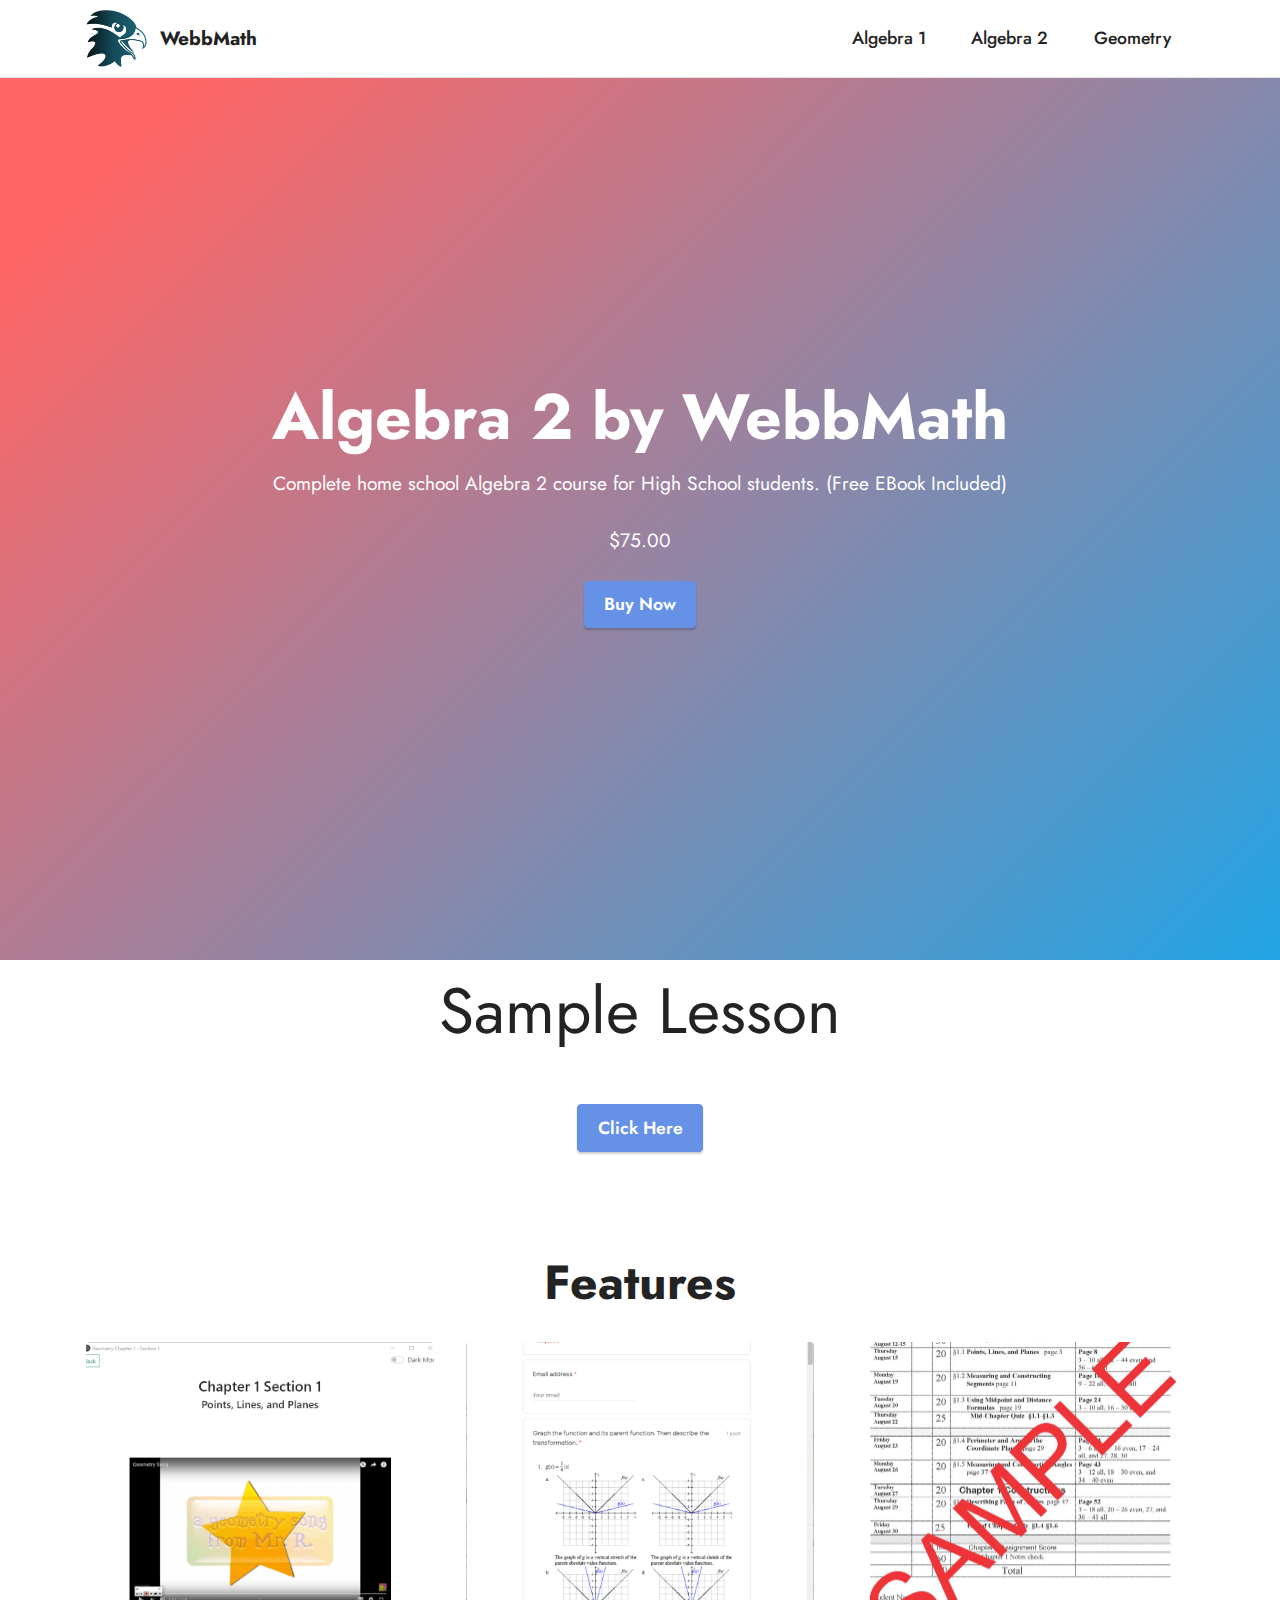
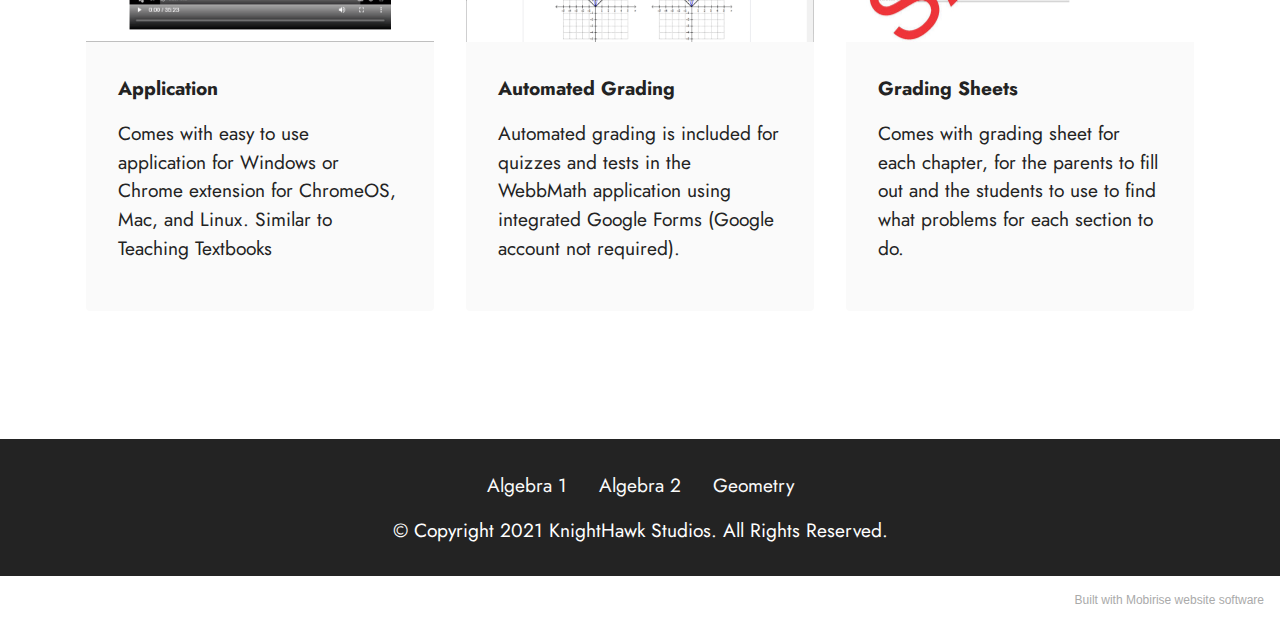
<file: algebra2.html>
<!DOCTYPE html>
<html  >
<head>
  <!-- Site made with Mobirise Website Builder v5.2.0, https://mobirise.com -->
  <meta charset="UTF-8">
  <meta http-equiv="X-UA-Compatible" content="IE=edge">
  <meta name="generator" content="Mobirise v5.2.0, mobirise.com">
  <meta name="viewport" content="width=device-width, initial-scale=1, minimum-scale=1">
  <link rel="shortcut icon" href="assets/images/webbmath-logo-121x121.png" type="image/x-icon">
  <meta name="description" content="Full year home school Algebra 2 Course for High School.">
  
  <!-- Google Tag Manager -->
<script>(function(w,d,s,l,i){w[l]=w[l]||[];w[l].push({'gtm.start':
new Date().getTime(),event:'gtm.js'});var f=d.getElementsByTagName(s)[0],
j=d.createElement(s),dl=l!='dataLayer'?'&l='+l:'';j.async=true;j.src=
'https://www.googletagmanager.com/gtm.js?id='+i+dl;f.parentNode.insertBefore(j,f);
})(window,document,'script','dataLayer','GTM-WMV8WLL');</script>
<!-- End Google Tag Manager -->
  <title>Algebra 2</title>
  <link rel="stylesheet" href="assets/tether/tether.min.css">
  <link rel="stylesheet" href="assets/bootstrap/css/bootstrap.min.css">
  <link rel="stylesheet" href="assets/bootstrap/css/bootstrap-grid.min.css">
  <link rel="stylesheet" href="assets/bootstrap/css/bootstrap-reboot.min.css">
  <link rel="stylesheet" href="assets/dropdown/css/style.css">
  <link rel="stylesheet" href="assets/socicon/css/styles.css">
  <link rel="stylesheet" href="assets/theme/css/style.css">
  <link rel="preload" as="style" href="assets/mobirise/css/mbr-additional.css"><link rel="stylesheet" href="assets/mobirise/css/mbr-additional.css" type="text/css">

<!-- Clarity tracking code for https://webbmath.com/ -->
<script>
    (function(c,l,a,r,i,t,y){
        c[a]=c[a]||function(){(c[a].q=c[a].q||[]).push(arguments)};
        t=l.createElement(r);t.async=1;t.src="https://www.clarity.ms/tag/"+i+"?ref=bwt";
        y=l.getElementsByTagName(r)[0];y.parentNode.insertBefore(t,y);
    })(window, document, "clarity", "script", "66uxxa8c9i");
</script>
  
  
  
  
</head>
<body>
  <!-- Google Tag Manager (noscript) -->
<noscript><iframe src="https://www.googletagmanager.com/ns.html?id=GTM-WMV8WLL"
height="0" width="0" style="display:none;visibility:hidden"></iframe></noscript>
<!-- End Google Tag Manager (noscript) -->
  <section class="menu cid-so5POO8EdD" once="menu" id="menu1-15">
    
    <nav class="navbar navbar-dropdown navbar-fixed-top navbar-expand-lg">
        <div class="container">
            <div class="navbar-brand">
                <span class="navbar-logo">
                    <a href="index.html">
                        <img src="assets/images/webbmath-logo-121x121.png" alt="KnightHawk" style="height: 3.8rem;">
                    </a>
                </span>
                <span class="navbar-caption-wrap"><a class="navbar-caption text-black text-primary display-7" href="index.html#top">WebbMath</a></span>
            </div>
            <button class="navbar-toggler" type="button" data-toggle="collapse" data-target="#navbarSupportedContent" aria-controls="navbarNavAltMarkup" aria-expanded="false" aria-label="Toggle navigation">
                <div class="hamburger">
                    <span></span>
                    <span></span>
                    <span></span>
                    <span></span>
                </div>
            </button>
            <div class="collapse navbar-collapse" id="navbarSupportedContent">
                <ul class="navbar-nav nav-dropdown nav-right" data-app-modern-menu="true"><li class="nav-item"><a class="nav-link link text-black text-primary display-4" href="algebra1.html">Algebra 1</a></li><li class="nav-item"><a class="nav-link link text-black text-primary display-4" href="algebra2.html">Algebra 2</a></li>
                    <li class="nav-item"><a class="nav-link link text-black text-primary display-4" href="geometry.html">
                            Geometry</a></li></ul>
                
                
            </div>
        </div>
    </nav>

</section>

<section class="header18 cid-su2Jv8vZAD mbr-fullscreen" id="header18-1c">

    

    

    <div class="align-center container">
        <div class="row justify-content-center">
            <div class="col-12 col-lg-10">
                <h1 class="mbr-section-title mbr-fonts-style mbr-white mb-3 display-1"><strong>Algebra 2 by WebbMath</strong></h1>
                
                <p class="mbr-text mbr-fonts-style mbr-white display-7">Complete home school Algebra 2 course for High School students.  (Free EBook Included) 
<br>
<br>$75.00</p>
                <div class="mbr-section-btn mt-3"><a class="btn btn-primary display-4" href="https://www.paypal.com/cgi-bin/webscr?cmd=_s-xclick&hosted_button_id=VU7KNE9B3YQSG">Buy Now</a></div>
            </div>
        </div>
    </div>
</section>

<section class="pricing2 cid-su6qYQlcpA" id="pricing2-1f">
    

    
    <div class="container">
        <div class="row justify-content-center">
            <div class="col-12 col-md-6 align-center">
                <div class="plan">
                    <div class="plan-header">
                        <h6 class="plan-title mbr-fonts-style mb-3 display-5"></h6>
                        <div class="plan-price">
                            <p class="price mbr-fonts-style m-0 display-1">Sample Lesson</p>
                            <p class="price-term mbr-fonts-style mb-3 display-7"></p>
                        </div>
                    </div>
                    <div class="plan-body">
                        <div class="plan-list mb-4">
                            <ul class="list-group mbr-fonts-style list-group-flush display-7"></ul>
                        </div>
                        <div class="mbr-section-btn text-center"><a id="popupbutton" class="btn btn-primary display-4">Click Here</a></div>
                    </div>
                </div>
            </div>
            
            
            
        </div>
    </div>
</section>

<section class="features3 cid-so5POPNv8B" id="features3-17">
    
    
    <div class="container">
        <div class="mbr-section-head">
            <h4 class="mbr-section-title mbr-fonts-style align-center mb-0 display-2">
                <strong>Features</strong></h4>
            
        </div>
        <div class="row mt-4">
            <div class="item features-image сol-12 col-md-6 col-lg-4">
                <div class="item-wrapper">
                    <div class="item-img">
                        <img src="assets/images/screenshot-2021-02-04-142426-881x734.png" data-slide-to="4">
                    </div>
                    <div class="item-content">
                        <h5 class="item-title mbr-fonts-style display-7"><strong>Application</strong></h5>
                        
                        <p class="mbr-text mbr-fonts-style mt-3 display-7">Comes with easy to use application for Windows or Chrome extension for ChromeOS, Mac, and Linux.  Similar to Teaching Textbooks</p>
                    </div>
                    
                </div>
            </div><div class="item features-image сol-12 col-md-6 col-lg-4">
                <div class="item-wrapper">
                    <div class="item-img">
                        <img src="assets/images/screenshot-2021-02-04-143156-506x580.png" data-slide-to="1" alt="">
                    </div>
                    <div class="item-content">
                        <h5 class="item-title mbr-fonts-style display-7"><strong>Automated Grading</strong></h5>
                        
                        <p class="mbr-text mbr-fonts-style mt-3 display-7">Automated grading is included for quizzes and tests in the WebbMath application using integrated Google Forms (Google account not required).</p>
                    </div>
                    
                </div>
            </div><div class="item features-image сol-12 col-md-6 col-lg-4">
                <div class="item-wrapper">
                    <div class="item-img">
                        <img src="assets/images/geometry-ch-1-learning-guide-sample-696x901.jpg" data-slide-to="2" alt="">
                    </div>
                    <div class="item-content">
                        <h5 class="item-title mbr-fonts-style display-7"><strong>Grading Sheets</strong></h5>
                        
                        <p class="mbr-text mbr-fonts-style mt-3 display-7">Comes with grading sheet for each chapter, for the parents to fill out and the students to use to find what problems for each section to do.</p>
                    </div>
                    
                </div>
            </div>
            
            
        </div>
    </div>
</section>

<section class="footer3 cid-so5POQFKBV" once="footers" id="footer3-18">

    

    

    <div class="container">
        <div class="media-container-row align-center mbr-white">
            <div class="row row-links">
                <ul class="foot-menu">
                    
                    
                    
                    
                    <li class="foot-menu-item mbr-fonts-style display-7"><a href="algebra1.html" class="text-white">Algebra 1</a></li>
                    <li class="foot-menu-item mbr-fonts-style display-7"><a href="algebra2.html" class="text-white">Algebra 2</a></li>

                <li class="foot-menu-item mbr-fonts-style display-7">
                        <a class="text-white text-primary" href="geometry.html">Geometry
                    </a></li></ul>
            </div>
            
            <div class="row row-copirayt">
                <p class="mbr-text mb-0 mbr-fonts-style mbr-white align-center display-7">
                    © Copyright 2021 KnightHawk Studios. All Rights Reserved.
                </p>
            </div>
        </div>
    </div>
</section><section style="background-color: #fff; font-family: -apple-system, BlinkMacSystemFont, 'Segoe UI', 'Roboto', 'Helvetica Neue', Arial, sans-serif; color:#aaa; font-size:12px; padding: 0; align-items: center; display: flex;"><a href="https://mobirise.site/b" style="flex: 1 1; height: 3rem; padding-left: 1rem;"></a><p style="flex: 0 0 auto; margin:0; padding-right:1rem;"><a href="https://mobirise.site/i" style="color:#aaa;">Built with Mobirise</a> website software</p></section><script src="assets/web/assets/jquery/jquery.min.js"></script>  <script src="assets/popper/popper.min.js"></script>  <script src="assets/tether/tether.min.js"></script>  <script src="assets/bootstrap/js/bootstrap.min.js"></script>  <script src="assets/smoothscroll/smooth-scroll.js"></script>  <script src="assets/dropdown/js/nav-dropdown.js"></script>  <script src="assets/dropdown/js/navbar-dropdown.js"></script>  <script src="assets/touchswipe/jquery.touch-swipe.min.js"></script>  <script src="assets/theme/js/script.js"></script>  <script type="text/javascript" src="popup.js"></script>  
  
</body>
</html>
</file>
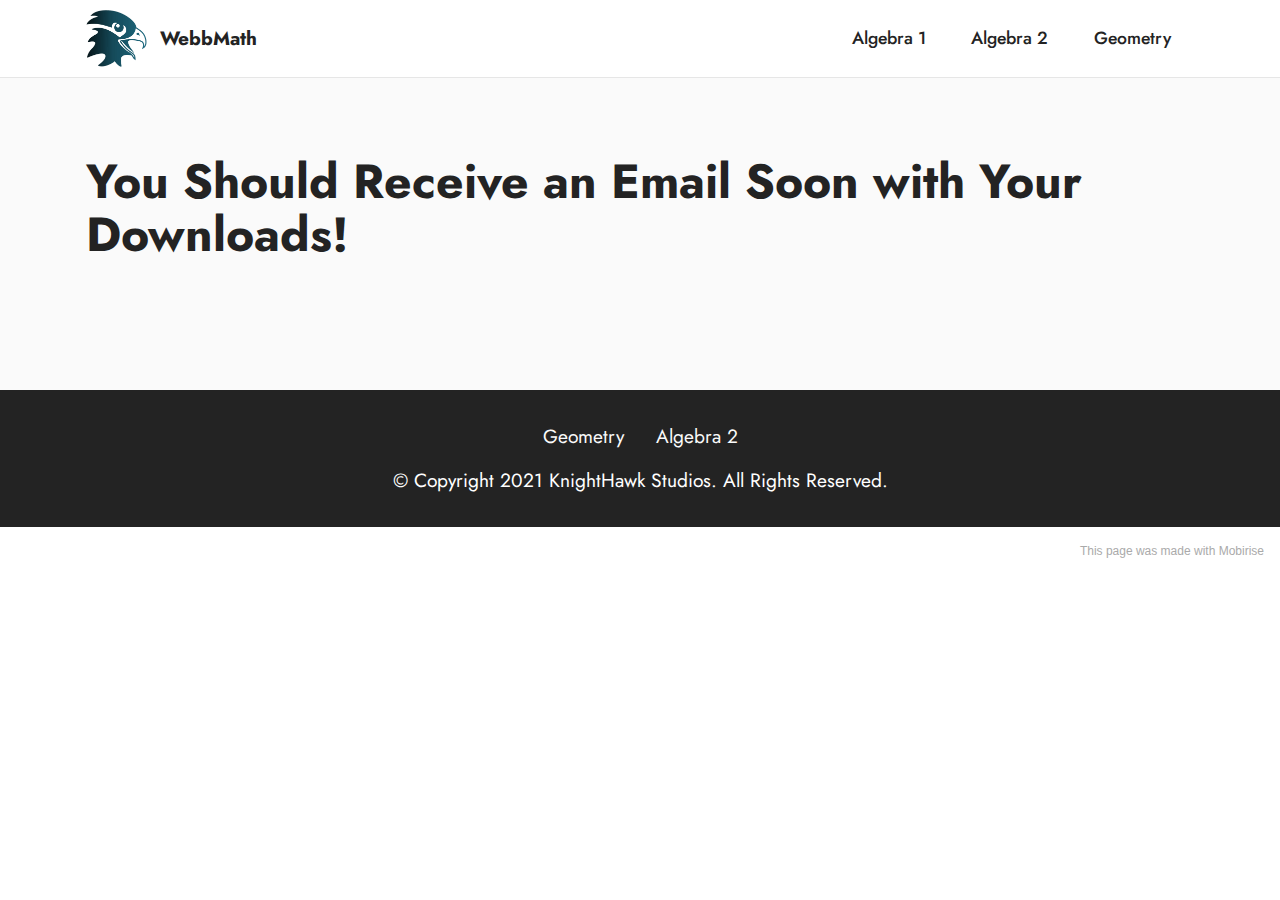
<file: Complete.html>
<!DOCTYPE html>
<html  >
<head>
  <!-- Site made with Mobirise Website Builder v5.2.0, https://mobirise.com -->
  <meta charset="UTF-8">
  <meta http-equiv="X-UA-Compatible" content="IE=edge">
  <meta name="generator" content="Mobirise v5.2.0, mobirise.com">
  <meta name="viewport" content="width=device-width, initial-scale=1, minimum-scale=1">
  <link rel="shortcut icon" href="assets/images/webbmath-logo-121x121.png" type="image/x-icon">
  <meta name="description" content="">
  
  
  <title>You Should Receive an Email Soon</title>
  <link rel="stylesheet" href="assets/tether/tether.min.css">
  <link rel="stylesheet" href="assets/bootstrap/css/bootstrap.min.css">
  <link rel="stylesheet" href="assets/bootstrap/css/bootstrap-grid.min.css">
  <link rel="stylesheet" href="assets/bootstrap/css/bootstrap-reboot.min.css">
  <link rel="stylesheet" href="assets/dropdown/css/style.css">
  <link rel="stylesheet" href="assets/socicon/css/styles.css">
  <link rel="stylesheet" href="assets/theme/css/style.css">
  <link rel="preload" as="style" href="assets/mobirise/css/mbr-additional.css"><link rel="stylesheet" href="assets/mobirise/css/mbr-additional.css" type="text/css">
  
  
  
  
</head>
<body>
  
  <section class="menu cid-snTYsBjpnh" once="menu" id="menu1-12">
    
    <nav class="navbar navbar-dropdown navbar-fixed-top navbar-expand-lg">
        <div class="container">
            <div class="navbar-brand">
                <span class="navbar-logo">
                    <a href="index.html">
                        <img src="assets/images/webbmath-logo-121x121.png" alt="KnightHawk" style="height: 3.8rem;">
                    </a>
                </span>
                <span class="navbar-caption-wrap"><a class="navbar-caption text-black text-primary display-7" href="index.html#top">WebbMath</a></span>
            </div>
            <button class="navbar-toggler" type="button" data-toggle="collapse" data-target="#navbarSupportedContent" aria-controls="navbarNavAltMarkup" aria-expanded="false" aria-label="Toggle navigation">
                <div class="hamburger">
                    <span></span>
                    <span></span>
                    <span></span>
                    <span></span>
                </div>
            </button>
            <div class="collapse navbar-collapse" id="navbarSupportedContent">
                <ul class="navbar-nav nav-dropdown nav-right" data-app-modern-menu="true"><li class="nav-item"><a class="nav-link link text-black text-primary display-4" href="algebra1.html">Algebra 1</a></li><li class="nav-item"><a class="nav-link link text-black text-primary display-4" href="algebra2.html">Algebra 2</a></li>
                    <li class="nav-item"><a class="nav-link link text-black text-primary display-4" href="geometry.html">
                            Geometry</a></li></ul>
                
                
            </div>
        </div>
    </nav>

</section>

<section class="info4 cid-snZi0OHcAl" id="info4-14">
    
    
    <div class="container">
        <div class="row justify-content-center">
            <div class="col-12">
                <h3 class="mbr-section-title mbr-fonts-style display-2">
                    <strong>You Should Receive&nbsp;an Email Soon with Your Downloads!</strong></h3>
                <p class="mbr-text mbr-fonts-style mb-4 display-1"></p>
            </div>
        </div>
    </div>
</section>

<section class="footer3 cid-snTYPostxI" once="footers" id="footer3-13">

    

    

    <div class="container">
        <div class="media-container-row align-center mbr-white">
            <div class="row row-links">
                <ul class="foot-menu">
                    
                    
                    
                    
                    
                <li class="foot-menu-item mbr-fonts-style display-7">
                        <a class="text-white text-primary" href="page1.html" target="_blank">Geometry
                    </a></li><li class="foot-menu-item mbr-fonts-style display-7"><a href="page2.html" class="text-white">Algebra 2</a></li></ul>
            </div>
            
            <div class="row row-copirayt">
                <p class="mbr-text mb-0 mbr-fonts-style mbr-white align-center display-7">
                    © Copyright 2021 KnightHawk Studios. All Rights Reserved.
                </p>
            </div>
        </div>
    </div>
</section><section style="background-color: #fff; font-family: -apple-system, BlinkMacSystemFont, 'Segoe UI', 'Roboto', 'Helvetica Neue', Arial, sans-serif; color:#aaa; font-size:12px; padding: 0; align-items: center; display: flex;"><a href="https://mobirise.site/v" style="flex: 1 1; height: 3rem; padding-left: 1rem;"></a><p style="flex: 0 0 auto; margin:0; padding-right:1rem;"><a href="https://mobirise.site/d" style="color:#aaa;">This page</a> was made with Mobirise</p></section><script src="assets/web/assets/jquery/jquery.min.js"></script>  <script src="assets/popper/popper.min.js"></script>  <script src="assets/tether/tether.min.js"></script>  <script src="assets/bootstrap/js/bootstrap.min.js"></script>  <script src="assets/smoothscroll/smooth-scroll.js"></script>  <script src="assets/dropdown/js/nav-dropdown.js"></script>  <script src="assets/dropdown/js/navbar-dropdown.js"></script>  <script src="assets/touchswipe/jquery.touch-swipe.min.js"></script>  <script src="assets/theme/js/script.js"></script>  
  
  
</body>
</html>
</file>
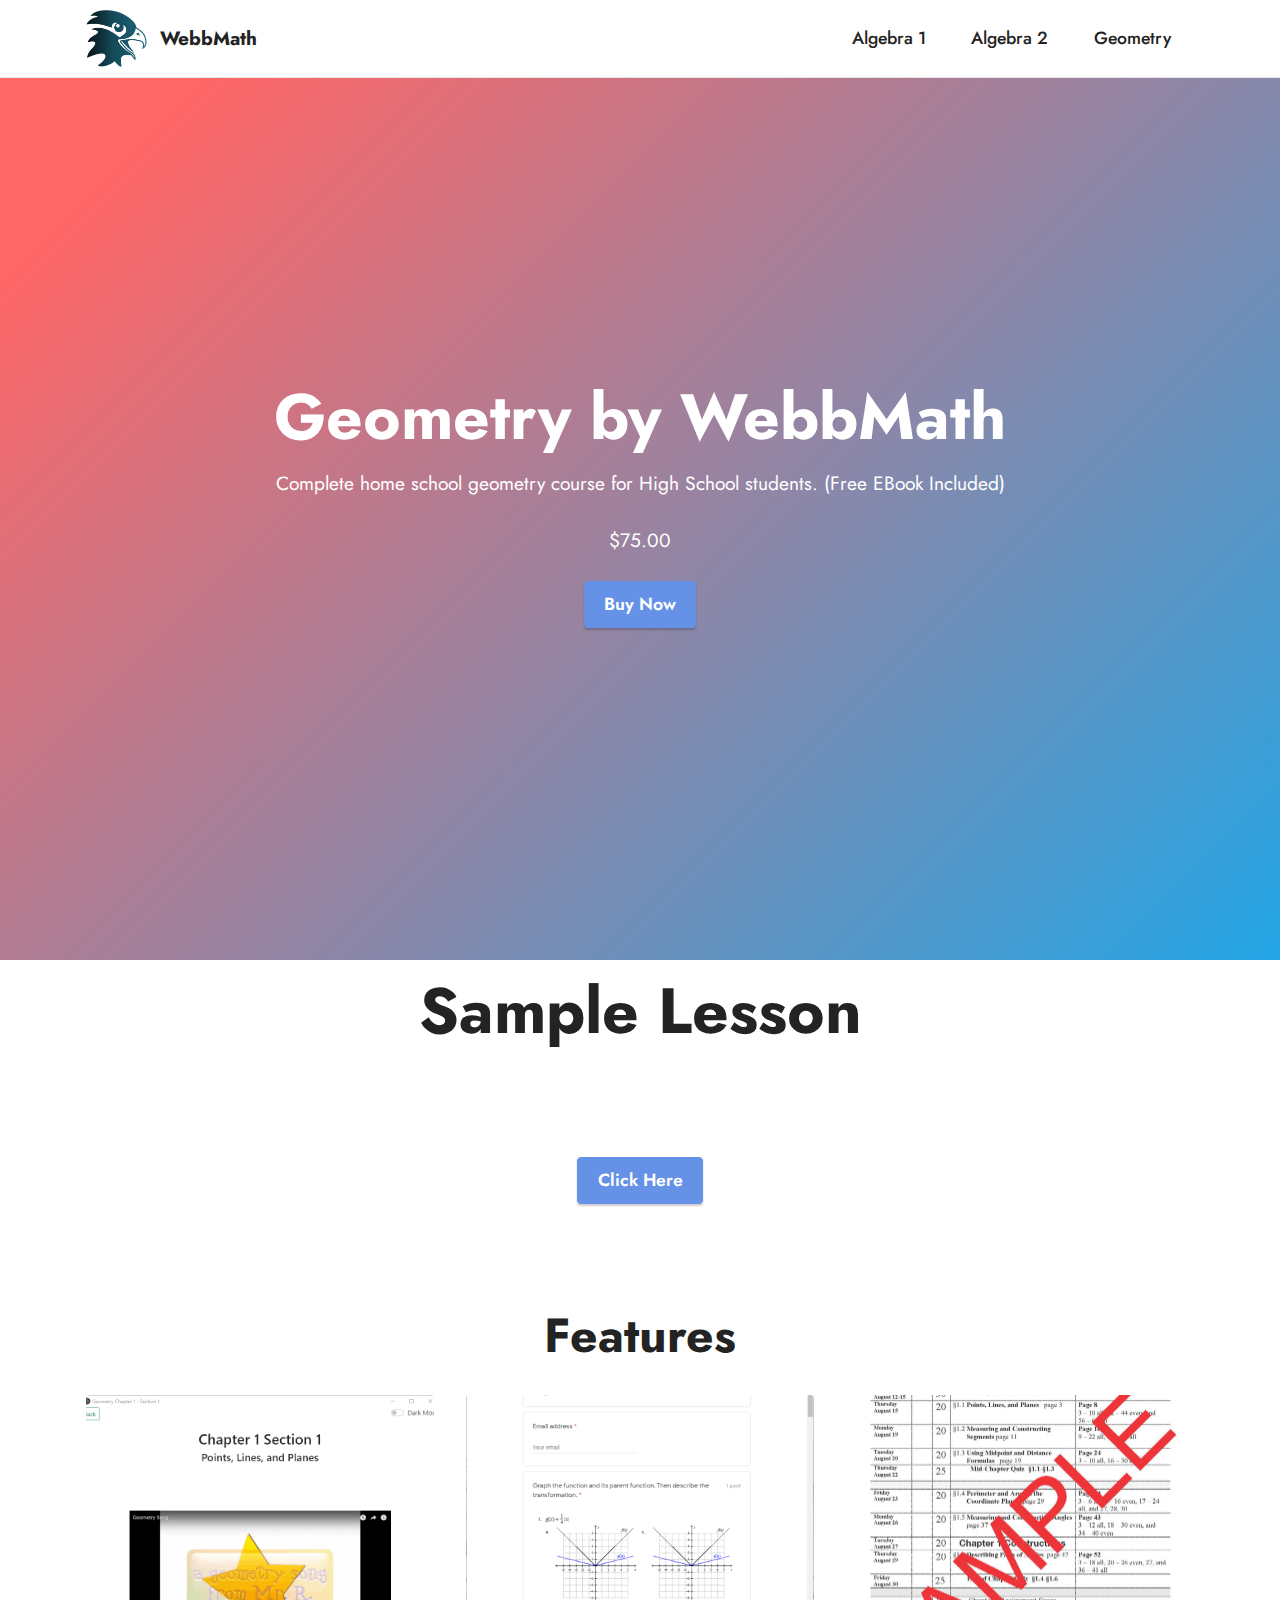
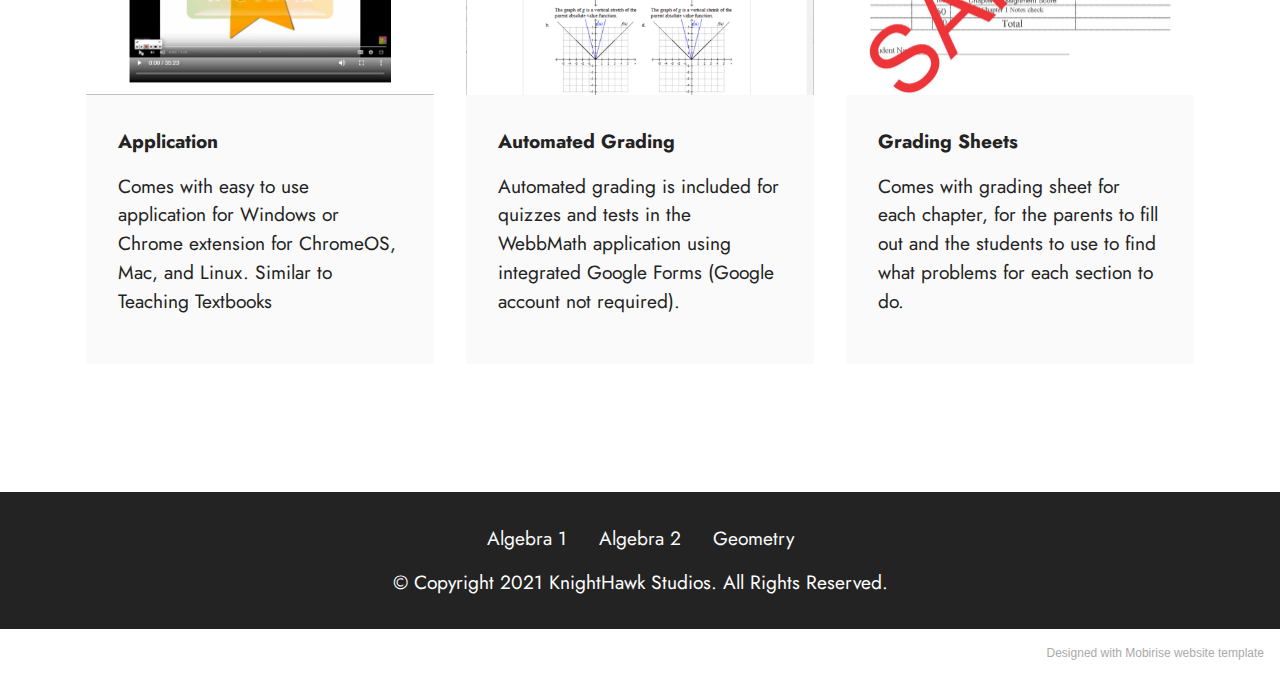
<file: geometry.html>
<!DOCTYPE html>
<html  >
<head>
  <!-- Site made with Mobirise Website Builder v5.2.0, https://mobirise.com -->
  <meta charset="UTF-8">
  <meta http-equiv="X-UA-Compatible" content="IE=edge">
  <meta name="generator" content="Mobirise v5.2.0, mobirise.com">
  <meta name="viewport" content="width=device-width, initial-scale=1, minimum-scale=1">
  <link rel="shortcut icon" href="assets/images/webbmath-logo-121x121.png" type="image/x-icon">
  <meta name="description" content="Full year home school Geometry Course for High School.">
  
  <!-- Google Tag Manager -->
<script>(function(w,d,s,l,i){w[l]=w[l]||[];w[l].push({'gtm.start':
new Date().getTime(),event:'gtm.js'});var f=d.getElementsByTagName(s)[0],
j=d.createElement(s),dl=l!='dataLayer'?'&l='+l:'';j.async=true;j.src=
'https://www.googletagmanager.com/gtm.js?id='+i+dl;f.parentNode.insertBefore(j,f);
})(window,document,'script','dataLayer','GTM-WMV8WLL');</script>
<!-- End Google Tag Manager -->
  <title>Geometry</title>
  <link rel="stylesheet" href="assets/tether/tether.min.css">
  <link rel="stylesheet" href="assets/bootstrap/css/bootstrap.min.css">
  <link rel="stylesheet" href="assets/bootstrap/css/bootstrap-grid.min.css">
  <link rel="stylesheet" href="assets/bootstrap/css/bootstrap-reboot.min.css">
  <link rel="stylesheet" href="assets/dropdown/css/style.css">
  <link rel="stylesheet" href="assets/socicon/css/styles.css">
  <link rel="stylesheet" href="assets/theme/css/style.css">
  <link rel="preload" as="style" href="assets/mobirise/css/mbr-additional.css"><link rel="stylesheet" href="assets/mobirise/css/mbr-additional.css" type="text/css">
  
  <!-- Clarity tracking code for https://webbmath.com/ -->
<script>
    (function(c,l,a,r,i,t,y){
        c[a]=c[a]||function(){(c[a].q=c[a].q||[]).push(arguments)};
        t=l.createElement(r);t.async=1;t.src="https://www.clarity.ms/tag/"+i+"?ref=bwt";
        y=l.getElementsByTagName(r)[0];y.parentNode.insertBefore(t,y);
    })(window, document, "clarity", "script", "66uxxa8c9i");
</script>
  
  
</head>
<body>
  <!-- Google Tag Manager (noscript) -->
<noscript><iframe src="https://www.googletagmanager.com/ns.html?id=GTM-WMV8WLL"
height="0" width="0" style="display:none;visibility:hidden"></iframe></noscript>
<!-- End Google Tag Manager (noscript) -->
  <section class="menu cid-s48OLK6784" once="menu" id="menu1-k">
    
    <nav class="navbar navbar-dropdown navbar-fixed-top navbar-expand-lg">
        <div class="container">
            <div class="navbar-brand">
                <span class="navbar-logo">
                    <a href="index.html">
                        <img src="assets/images/webbmath-logo-121x121.png" alt="KnightHawk" style="height: 3.8rem;">
                    </a>
                </span>
                <span class="navbar-caption-wrap"><a class="navbar-caption text-black text-primary display-7" href="index.html#top">WebbMath</a></span>
            </div>
            <button class="navbar-toggler" type="button" data-toggle="collapse" data-target="#navbarSupportedContent" aria-controls="navbarNavAltMarkup" aria-expanded="false" aria-label="Toggle navigation">
                <div class="hamburger">
                    <span></span>
                    <span></span>
                    <span></span>
                    <span></span>
                </div>
            </button>
            <div class="collapse navbar-collapse" id="navbarSupportedContent">
                <ul class="navbar-nav nav-dropdown nav-right" data-app-modern-menu="true"><li class="nav-item"><a class="nav-link link text-black text-primary display-4" href="algebra1.html">Algebra 1</a></li><li class="nav-item"><a class="nav-link link text-black text-primary display-4" href="algebra2.html">Algebra 2</a></li>
                    <li class="nav-item"><a class="nav-link link text-black text-primary display-4" href="geometry.html">
                            Geometry</a></li></ul>
                
                
            </div>
        </div>
    </nav>

</section>

<section class="header18 cid-su2K4qW4ZX mbr-fullscreen" id="header18-1d">

    

    

    <div class="align-center container">
        <div class="row justify-content-center">
            <div class="col-12 col-lg-10">
                <h1 class="mbr-section-title mbr-fonts-style mbr-white mb-3 display-1"><strong>Geometry by WebbMath</strong></h1>
                
                <p class="mbr-text mbr-fonts-style mbr-white display-7">Complete home school geometry course for High School students.  (Free EBook Included)
<br>
<br>$75.00</p>
                <div class="mbr-section-btn mt-3"><a class="btn btn-primary display-4" href="https://www.paypal.com/cgi-bin/webscr?cmd=_s-xclick&hosted_button_id=EK6JWA4KN7ED2">Buy Now</a></div>
            </div>
        </div>
    </div>
</section>

<section class="pricing2 cid-su6uOsJSYB" id="pricing2-1g">
    

    
    <div class="container">
        <div class="row justify-content-center">
            <div class="col-12 col-md-6 align-center">
                <div class="plan">
                    <div class="plan-header">
                        <h6 class="plan-title mbr-fonts-style mb-3 display-5"></h6>
                        <div class="plan-price">
                            <p class="price mbr-fonts-style m-0 display-1"><strong>Sample Lesson</strong></p>
                            <p class="price-term mbr-fonts-style mb-3 display-7"></p>
                        </div>
                    </div>
                    <div class="plan-body">
                        <div class="plan-list mb-4">
                            <ul class="list-group mbr-fonts-style list-group-flush display-7">
                                <li class="list-group-item"><br></li>
                            </ul>
                        </div>
                        <div class="mbr-section-btn text-center"><a id="popupbutton" class="btn btn-primary display-4">Click Here</a></div>
                    </div>
                </div>
            </div>
            
            
            
        </div>
    </div>
</section>

<section class="features3 cid-snTTEyO1g8" id="features3-m">
    
    
    <div class="container">
        <div class="mbr-section-head">
            <h4 class="mbr-section-title mbr-fonts-style align-center mb-0 display-2">
                <strong>Features</strong></h4>
            
        </div>
        <div class="row mt-4">
            <div class="item features-image сol-12 col-md-6 col-lg-4">
                <div class="item-wrapper">
                    <div class="item-img">
                        <img src="assets/images/screenshot-2021-02-04-142426-881x734.png" data-slide-to="4">
                    </div>
                    <div class="item-content">
                        <h5 class="item-title mbr-fonts-style display-7"><strong>Application</strong></h5>
                        
                        <p class="mbr-text mbr-fonts-style mt-3 display-7">Comes with easy to use application for Windows or Chrome extension for ChromeOS, Mac, and Linux. Similar to Teaching Textbooks</p>
                    </div>
                    
                </div>
            </div><div class="item features-image сol-12 col-md-6 col-lg-4">
                <div class="item-wrapper">
                    <div class="item-img">
                        <img src="assets/images/screenshot-2021-02-04-143156-506x580.png" data-slide-to="1" alt="">
                    </div>
                    <div class="item-content">
                        <h5 class="item-title mbr-fonts-style display-7"><strong>Automated Grading</strong></h5>
                        
                        <p class="mbr-text mbr-fonts-style mt-3 display-7">Automated grading is included for quizzes and tests in the WebbMath application using integrated Google Forms (Google account not required).</p>
                    </div>
                    
                </div>
            </div><div class="item features-image сol-12 col-md-6 col-lg-4">
                <div class="item-wrapper">
                    <div class="item-img">
                        <img src="assets/images/geometry-ch-1-learning-guide-sample-696x901.jpg" data-slide-to="2" alt="">
                    </div>
                    <div class="item-content">
                        <h5 class="item-title mbr-fonts-style display-7"><strong>Grading Sheets</strong></h5>
                        
                        <p class="mbr-text mbr-fonts-style mt-3 display-7">Comes with grading sheet for each chapter, for the parents to fill out and the students to use to find what problems for each section to do.</p>
                    </div>
                    
                </div>
            </div>
            
            
        </div>
    </div>
</section>

<section class="footer3 cid-snTYPostxI" once="footers" id="footer3-s">

    

    

    <div class="container">
        <div class="media-container-row align-center mbr-white">
            <div class="row row-links">
                <ul class="foot-menu">
                    
                    
                    
                    
                    <li class="foot-menu-item mbr-fonts-style display-7"><a href="algebra1.html" class="text-white">Algebra 1</a></li>
                    <li class="foot-menu-item mbr-fonts-style display-7"><a href="algebra2.html" class="text-white">Algebra 2</a></li>

                <li class="foot-menu-item mbr-fonts-style display-7">
                        <a class="text-white text-primary" href="geometry.html">Geometry
                    </a></li></ul>
            </div>            
            <div class="row row-copirayt">
                <p class="mbr-text mb-0 mbr-fonts-style mbr-white align-center display-7">
                    © Copyright 2021 KnightHawk Studios. All Rights Reserved.
                </p>
            </div>
        </div>
    </div>
</section><section style="background-color: #fff; font-family: -apple-system, BlinkMacSystemFont, 'Segoe UI', 'Roboto', 'Helvetica Neue', Arial, sans-serif; color:#aaa; font-size:12px; padding: 0; align-items: center; display: flex;"><a href="https://mobirise.site/r" style="flex: 1 1; height: 3rem; padding-left: 1rem;"></a><p style="flex: 0 0 auto; margin:0; padding-right:1rem;">Designed with <a href="https://mobirise.site/b" style="color:#aaa;">Mobirise</a> website template</p></section><script src="assets/web/assets/jquery/jquery.min.js"></script>  <script src="assets/popper/popper.min.js"></script>  <script src="assets/tether/tether.min.js"></script>  <script src="assets/bootstrap/js/bootstrap.min.js"></script>  <script src="assets/smoothscroll/smooth-scroll.js"></script>  <script src="assets/dropdown/js/nav-dropdown.js"></script>  <script src="assets/dropdown/js/navbar-dropdown.js"></script>  <script src="assets/touchswipe/jquery.touch-swipe.min.js"></script>  <script src="assets/theme/js/script.js"></script>  <script type="text/javascript" src="popup.js"></script>  
  
  
</body>
</html>
</file>
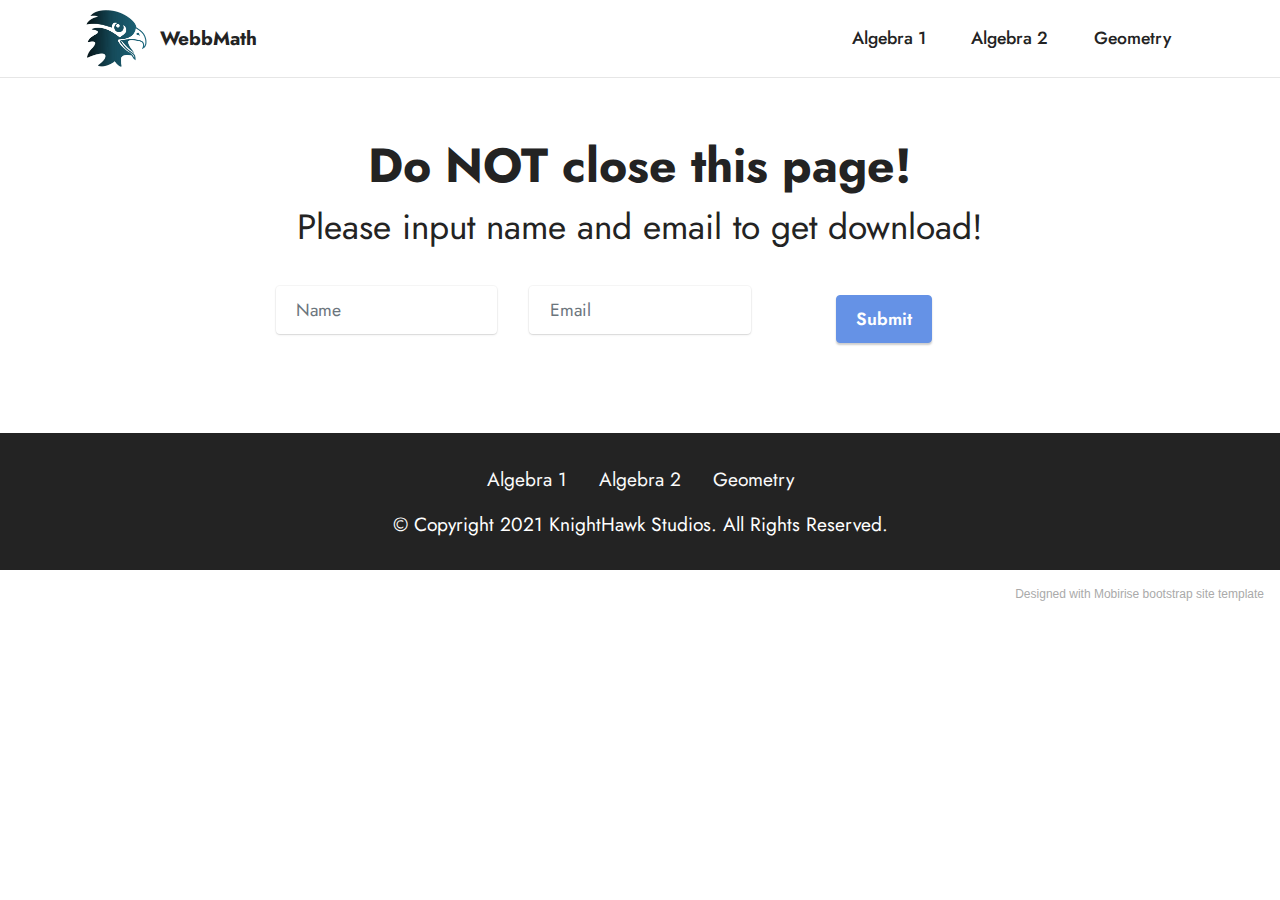
<file: Ghsa7GYUsag2.html>
<!DOCTYPE html>
<html  >
<head>
  <!-- Site made with Mobirise Website Builder v5.2.0, https://mobirise.com -->
  <meta charset="UTF-8">
  <meta http-equiv="X-UA-Compatible" content="IE=edge">
  <meta name="generator" content="Mobirise v5.2.0, mobirise.com">
  <meta name="viewport" content="width=device-width, initial-scale=1, minimum-scale=1">
  <link rel="shortcut icon" href="assets/images/webbmath-logo-121x121.png" type="image/x-icon">
  <meta name="description" content="">
  
  
  <title>Thank You For Purchasing </title>
  <link rel="stylesheet" href="assets/tether/tether.min.css">
  <link rel="stylesheet" href="assets/bootstrap/css/bootstrap.min.css">
  <link rel="stylesheet" href="assets/bootstrap/css/bootstrap-grid.min.css">
  <link rel="stylesheet" href="assets/bootstrap/css/bootstrap-reboot.min.css">
  <link rel="stylesheet" href="assets/dropdown/css/style.css">
  <link rel="stylesheet" href="assets/formstyler/jquery.formstyler.css">
  <link rel="stylesheet" href="assets/formstyler/jquery.formstyler.theme.css">
  <link rel="stylesheet" href="assets/datepicker/jquery.datetimepicker.min.css">
  <link rel="stylesheet" href="assets/socicon/css/styles.css">
  <link rel="stylesheet" href="assets/theme/css/style.css">
  <link rel="preload" as="style" href="assets/mobirise/css/mbr-additional.css"><link rel="stylesheet" href="assets/mobirise/css/mbr-additional.css" type="text/css">
  
  
  
  
</head>
<body>
  
  <section class="menu cid-snTYsBjpnh" once="menu" id="menu1-w">
    
    <nav class="navbar navbar-dropdown navbar-fixed-top navbar-expand-lg">
        <div class="container">
            <div class="navbar-brand">
                <span class="navbar-logo">
                    <a href="index.html">
                        <img src="assets/images/webbmath-logo-121x121.png" alt="KnightHawk" style="height: 3.8rem;">
                    </a>
                </span>
                <span class="navbar-caption-wrap"><a class="navbar-caption text-black text-primary display-7" href="index.html#top">WebbMath</a></span>
            </div>
            <button class="navbar-toggler" type="button" data-toggle="collapse" data-target="#navbarSupportedContent" aria-controls="navbarNavAltMarkup" aria-expanded="false" aria-label="Toggle navigation">
                <div class="hamburger">
                    <span></span>
                    <span></span>
                    <span></span>
                    <span></span>
                </div>
            </button>
            <div class="collapse navbar-collapse" id="navbarSupportedContent">
                <ul class="navbar-nav nav-dropdown nav-right" data-app-modern-menu="true"><li class="nav-item"><a class="nav-link link text-black text-primary display-4" href="algebra1.html">Algebra 1</a></li><li class="nav-item"><a class="nav-link link text-black text-primary display-4" href="algebra2.html">Algebra 2</a></li>
                    <li class="nav-item"><a class="nav-link link text-black text-primary display-4" href="geometry.html">
                            Geometry</a></li></ul>
                
                
            </div>
        </div>
    </nav>

</section>

<section class="form8 cid-snUh2vlsYF" id="form8-y">
    
    
    <div class="container">
        <div class="mbr-section-head">
            <h3 class="mbr-section-title mbr-fonts-style align-center mb-0 display-2"><strong>Do NOT close this page!</strong></h3>
            <h4 class="mbr-section-subtitle mbr-fonts-style align-center mb-0 mt-2 display-5">
                Please input name and email to get download!</h4>
        </div>
        <div class="row justify-content-center mt-4">
            <div class="col-lg-8 mx-auto mbr-form">
                    <div class="">
                        <div hidden="hidden" data-form-alert-danger="" class="alert alert-danger col-12">Oops...! some problem!</div>
                    </div>
                    <div class="dragArea row">
                        <div class="col-lg-4 col-md-12 col-sm-12 form-group" data-for="name">
                            <input type="text" name="name" placeholder="Name" data-form-field="name" class="form-control" value="" id="name-form8-y">
                        </div>
                        <div class="col-lg-4 col-md-12 col-sm-12 form-group" data-for="email">
                            <input type="email" name="email" placeholder="Email" data-form-field="email" class="form-control" value="" id="email-form8-y">
                        </div>
                        <div class="col-lg-4 col-md-12 col-sm-12 mbr-section-btn align-center"><button type="submit" class="btn btn-primary display-4" onclick="clicked1()">Submit</button></div>
                    </div>
                </form>
            </div>
        </div>
    </div>
</section>

<section class="footer3 cid-snTYPostxI" once="footers" id="footer3-x">

    

    

    <div class="container">
        <div class="media-container-row align-center mbr-white">
            <div class="row row-links">
                <ul class="foot-menu">
                    
                    
                    
                    
                    <li class="foot-menu-item mbr-fonts-style display-7"><a href="algebra1.html" class="text-white">Algebra 1</a></li>
                    <li class="foot-menu-item mbr-fonts-style display-7"><a href="algebra2.html" class="text-white">Algebra 2</a></li>

                <li class="foot-menu-item mbr-fonts-style display-7">
                        <a class="text-white text-primary" href="geometry.html">Geometry
                    </a></li></ul>
            </div>            
            <div class="row row-copirayt">
                <p class="mbr-text mb-0 mbr-fonts-style mbr-white align-center display-7">
                    © Copyright 2021 KnightHawk Studios. All Rights Reserved.
                </p>
            </div>
        </div>
    </div>

<script>

function clicked1() {
  var base = "http://agwebberley.pythonanywhere.com/wm/Geometry/"
  var name = document.getElementById("name-form8-11").value;
  var email = document.getElementById("email-form8-11").value;

  var url = base + "/" + email

  window.location.href = url
}



</script>

</section><section style="background-color: #fff; font-family: -apple-system, BlinkMacSystemFont, 'Segoe UI', 'Roboto', 'Helvetica Neue', Arial, sans-serif; color:#aaa; font-size:12px; padding: 0; align-items: center; display: flex;"><a href="https://mobirise.site/q" style="flex: 1 1; height: 3rem; padding-left: 1rem;"></a><p style="flex: 0 0 auto; margin:0; padding-right:1rem;"><a href="https://mobirise.site/t" style="color:#aaa;">Designed</a> with Mobirise bootstrap site template</p></section><script src="assets/web/assets/jquery/jquery.min.js"></script>  <script src="assets/popper/popper.min.js"></script>  <script src="assets/tether/tether.min.js"></script>  <script src="assets/bootstrap/js/bootstrap.min.js"></script>  <script src="assets/smoothscroll/smooth-scroll.js"></script>  <script src="assets/dropdown/js/nav-dropdown.js"></script>  <script src="assets/dropdown/js/navbar-dropdown.js"></script>  <script src="assets/touchswipe/jquery.touch-swipe.min.js"></script>  <script src="assets/formstyler/jquery.formstyler.js"></script>  <script src="assets/formstyler/jquery.formstyler.min.js"></script>  <script src="assets/datepicker/jquery.datetimepicker.full.js"></script>  <script src="assets/theme/js/script.js"></script>  <script src="assets/formoid/formoid.min.js"></script>  
  
  
</body>
</html>
</file>
<file: assets/web/assets/mobirise-icons2/mobirise2.css>
@font-face {
  font-family: 'Moririse2';
  font-display: swap;
  src:  url('mobirise2.eot?f2bix4');
  src:  url('mobirise2.eot?f2bix4#iefix') format('embedded-opentype'),
    url('mobirise2.ttf?f2bix4') format('truetype'),
    url('mobirise2.woff?f2bix4') format('woff'),
    url('mobirise2.svg?f2bix4#mobirise2') format('svg');
  font-weight: normal;
  font-style: normal;
}

[class^="mobi-"], [class*=" mobi-"] {
  /* use !important to prevent issues with browser extensions that change fonts */
  font-family: 'Moririse2' !important;
  speak: none;
  font-style: normal;
  font-weight: normal;
  font-variant: normal;
  text-transform: none;
  line-height: 1;

  /* Better Font Rendering =========== */
  -webkit-font-smoothing: antialiased;
  -moz-osx-font-smoothing: grayscale;
}

.mobi-mbri-add-submenu:before {
  content: "\e900";
}
.mobi-mbri-alert:before {
  content: "\e901";
}
.mobi-mbri-align-center:before {
  content: "\e902";
}
.mobi-mbri-align-justify:before {
  content: "\e903";
}
.mobi-mbri-align-left:before {
  content: "\e904";
}
.mobi-mbri-align-right:before {
  content: "\e905";
}
.mobi-mbri-android:before {
  content: "\e906";
}
.mobi-mbri-apple:before {
  content: "\e907";
}
.mobi-mbri-arrow-down:before {
  content: "\e908";
}
.mobi-mbri-arrow-next:before {
  content: "\e909";
}
.mobi-mbri-arrow-prev:before {
  content: "\e90a";
}
.mobi-mbri-arrow-up:before {
  content: "\e90b";
}
.mobi-mbri-bold:before {
  content: "\e90c";
}
.mobi-mbri-bookmark:before {
  content: "\e90d";
}
.mobi-mbri-bootstrap:before {
  content: "\e90e";
}
.mobi-mbri-briefcase:before {
  content: "\e90f";
}
.mobi-mbri-browse:before {
  content: "\e910";
}
.mobi-mbri-bulleted-list:before {
  content: "\e911";
}
.mobi-mbri-calendar:before {
  content: "\e912";
}
.mobi-mbri-camera:before {
  content: "\e913";
}
.mobi-mbri-cart-add:before {
  content: "\e914";
}
.mobi-mbri-cart-full:before {
  content: "\e915";
}
.mobi-mbri-cash:before {
  content: "\e916";
}
.mobi-mbri-change-style:before {
  content: "\e917";
}
.mobi-mbri-chat:before {
  content: "\e918";
}
.mobi-mbri-clock:before {
  content: "\e919";
}
.mobi-mbri-close:before {
  content: "\e91a";
}
.mobi-mbri-cloud:before {
  content: "\e91b";
}
.mobi-mbri-code:before {
  content: "\e91c";
}
.mobi-mbri-contact-form:before {
  content: "\e91d";
}
.mobi-mbri-credit-card:before {
  content: "\e91e";
}
.mobi-mbri-cursor-click:before {
  content: "\e91f";
}
.mobi-mbri-cust-feedback:before {
  content: "\e920";
}
.mobi-mbri-database:before {
  content: "\e921";
}
.mobi-mbri-delivery:before {
  content: "\e922";
}
.mobi-mbri-desktop:before {
  content: "\e923";
}
.mobi-mbri-devices:before {
  content: "\e924";
}
.mobi-mbri-down:before {
  content: "\e925";
}
.mobi-mbri-download-2:before {
  content: "\e926";
}
.mobi-mbri-download:before {
  content: "\e927";
}
.mobi-mbri-drag-n-drop-2:before {
  content: "\e928";
}
.mobi-mbri-drag-n-drop:before {
  content: "\e929";
}
.mobi-mbri-edit-2:before {
  content: "\e92a";
}
.mobi-mbri-edit:before {
  content: "\e92b";
}
.mobi-mbri-error:before {
  content: "\e92c";
}
.mobi-mbri-extension:before {
  content: "\e92d";
}
.mobi-mbri-features:before {
  content: "\e92e";
}
.mobi-mbri-file:before {
  content: "\e92f";
}
.mobi-mbri-flag:before {
  content: "\e930";
}
.mobi-mbri-folder:before {
  content: "\e931";
}
.mobi-mbri-gift:before {
  content: "\e932";
}
.mobi-mbri-github:before {
  content: "\e933";
}
.mobi-mbri-globe-2:before {
  content: "\e934";
}
.mobi-mbri-globe:before {
  content: "\e935";
}
.mobi-mbri-growing-chart:before {
  content: "\e936";
}
.mobi-mbri-hearth:before {
  content: "\e937";
}
.mobi-mbri-help:before {
  content: "\e938";
}
.mobi-mbri-home:before {
  content: "\e939";
}
.mobi-mbri-hot-cup:before {
  content: "\e93a";
}
.mobi-mbri-idea:before {
  content: "\e93b";
}
.mobi-mbri-image-gallery:before {
  content: "\e93c";
}
.mobi-mbri-image-slider:before {
  content: "\e93d";
}
.mobi-mbri-info:before {
  content: "\e93e";
}
.mobi-mbri-italic:before {
  content: "\e93f";
}
.mobi-mbri-key:before {
  content: "\e940";
}
.mobi-mbri-laptop:before {
  content: "\e941";
}
.mobi-mbri-layers:before {
  content: "\e942";
}
.mobi-mbri-left-right:before {
  content: "\e943";
}
.mobi-mbri-left:before {
  content: "\e944";
}
.mobi-mbri-letter:before {
  content: "\e945";
}
.mobi-mbri-like:before {
  content: "\e946";
}
.mobi-mbri-link:before {
  content: "\e947";
}
.mobi-mbri-lock:before {
  content: "\e948";
}
.mobi-mbri-login:before {
  content: "\e949";
}
.mobi-mbri-logout:before {
  content: "\e94a";
}
.mobi-mbri-magic-stick:before {
  content: "\e94b";
}
.mobi-mbri-map-pin:before {
  content: "\e94c";
}
.mobi-mbri-menu:before {
  content: "\e94d";
}
.mobi-mbri-mobile-2:before {
  content: "\e94e";
}
.mobi-mbri-mobile-horizontal:before {
  content: "\e94f";
}
.mobi-mbri-mobile:before {
  content: "\e950";
}
.mobi-mbri-mobirise:before {
  content: "\e951";
}
.mobi-mbri-more-horizontal:before {
  content: "\e952";
}
.mobi-mbri-more-vertical:before {
  content: "\e953";
}
.mobi-mbri-music:before {
  content: "\e954";
}
.mobi-mbri-new-file:before {
  content: "\e955";
}
.mobi-mbri-numbered-list:before {
  content: "\e956";
}
.mobi-mbri-opened-folder:before {
  content: "\e957";
}
.mobi-mbri-pages:before {
  content: "\e958";
}
.mobi-mbri-paper-plane:before {
  content: "\e959";
}
.mobi-mbri-paperclip:before {
  content: "\e95a";
}
.mobi-mbri-phone:before {
  content: "\e95b";
}
.mobi-mbri-photo:before {
  content: "\e95c";
}
.mobi-mbri-photos:before {
  content: "\e95d";
}
.mobi-mbri-pin:before {
  content: "\e95e";
}
.mobi-mbri-play:before {
  content: "\e95f";
}
.mobi-mbri-plus:before {
  content: "\e960";
}
.mobi-mbri-preview:before {
  content: "\e961";
}
.mobi-mbri-print:before {
  content: "\e962";
}
.mobi-mbri-protect:before {
  content: "\e963";
}
.mobi-mbri-question:before {
  content: "\e964";
}
.mobi-mbri-quote-left:before {
  content: "\e965";
}
.mobi-mbri-quote-right:before {
  content: "\e966";
}
.mobi-mbri-redo:before {
  content: "\e967";
}
.mobi-mbri-refresh:before {
  content: "\e968";
}
.mobi-mbri-responsive-2:before {
  content: "\e969";
}
.mobi-mbri-responsive:before {
  content: "\e96a";
}
.mobi-mbri-right:before {
  content: "\e96b";
}
.mobi-mbri-rocket:before {
  content: "\e96c";
}
.mobi-mbri-sad-face:before {
  content: "\e96d";
}
.mobi-mbri-sale:before {
  content: "\e96e";
}
.mobi-mbri-save:before {
  content: "\e96f";
}
.mobi-mbri-search:before {
  content: "\e970";
}
.mobi-mbri-setting-2:before {
  content: "\e971";
}
.mobi-mbri-setting-3:before {
  content: "\e972";
}
.mobi-mbri-setting:before {
  content: "\e973";
}
.mobi-mbri-share:before {
  content: "\e974";
}
.mobi-mbri-shopping-bag:before {
  content: "\e975";
}
.mobi-mbri-shopping-basket:before {
  content: "\e976";
}
.mobi-mbri-shopping-cart:before {
  content: "\e977";
}
.mobi-mbri-sites:before {
  content: "\e978";
}
.mobi-mbri-smile-face:before {
  content: "\e979";
}
.mobi-mbri-speed:before {
  content: "\e97a";
}
.mobi-mbri-star:before {
  content: "\e97b";
}
.mobi-mbri-success:before {
  content: "\e97c";
}
.mobi-mbri-sun:before {
  content: "\e97d";
}
.mobi-mbri-sun2:before {
  content: "\e97e";
}
.mobi-mbri-tablet-vertical:before {
  content: "\e97f";
}
.mobi-mbri-tablet:before {
  content: "\e980";
}
.mobi-mbri-target:before {
  content: "\e981";
}
.mobi-mbri-timer:before {
  content: "\e982";
}
.mobi-mbri-to-ftp:before {
  content: "\e983";
}
.mobi-mbri-to-local-drive:before {
  content: "\e984";
}
.mobi-mbri-touch-swipe:before {
  content: "\e985";
}
.mobi-mbri-touch:before {
  content: "\e986";
}
.mobi-mbri-trash:before {
  content: "\e987";
}
.mobi-mbri-underline:before {
  content: "\e988";
}
.mobi-mbri-undo:before {
  content: "\e989";
}
.mobi-mbri-unlink:before {
  content: "\e98a";
}
.mobi-mbri-unlock:before {
  content: "\e98b";
}
.mobi-mbri-up-down:before {
  content: "\e98c";
}
.mobi-mbri-up:before {
  content: "\e98d";
}
.mobi-mbri-update:before {
  content: "\e98e";
}
.mobi-mbri-upload-2:before {
  content: "\e98f";
}
.mobi-mbri-upload:before {
  content: "\e990";
}
.mobi-mbri-user-2:before {
  content: "\e991";
}
.mobi-mbri-user:before {
  content: "\e992";
}
.mobi-mbri-users:before {
  content: "\e993";
}
.mobi-mbri-video-play:before {
  content: "\e994";
}
.mobi-mbri-video:before {
  content: "\e995";
}
.mobi-mbri-watch:before {
  content: "\e996";
}
.mobi-mbri-website-theme-2:before {
  content: "\e997";
}
.mobi-mbri-website-theme:before {
  content: "\e998";
}
.mobi-mbri-wifi:before {
  content: "\e999";
}
.mobi-mbri-windows:before {
  content: "\e99a";
}
.mobi-mbri-zoom-in:before {
  content: "\e99b";
}
.mobi-mbri-zoom-out:before {
  content: "\e99c";
}
</file>
<file: assets/dropdown/css/style.css>
.navbar-dropdown {
  left: 0;
  padding: 0;
  position: absolute;
  right: 0;
  top: 0;
  transition: all 0.45s ease;
  z-index: 1030;
  background: #282828; }
  .navbar-dropdown .navbar-logo {
    margin-right: 0.8rem;
    transition: margin 0.3s ease-in-out;
    vertical-align: middle; }
    .navbar-dropdown .navbar-logo img {
      height: 3.125rem;
      transition: all 0.3s ease-in-out; }
    .navbar-dropdown .navbar-logo.mbr-iconfont {
      font-size: 3.125rem;
      line-height: 3.125rem; }
  .navbar-dropdown .navbar-caption {
    font-weight: 700;
    white-space: normal;
    vertical-align: -4px;
    line-height: 3.125rem !important; }
    .navbar-dropdown .navbar-caption, .navbar-dropdown .navbar-caption:hover {
      color: inherit;
      text-decoration: none; }
  .navbar-dropdown .mbr-iconfont + .navbar-caption {
    vertical-align: -1px; }
  .navbar-dropdown.navbar-fixed-top {
    position: fixed; }
  .navbar-dropdown .navbar-brand span {
    vertical-align: -4px; }
  .navbar-dropdown.bg-color.transparent {
    background: none; }
  .navbar-dropdown.navbar-short .navbar-brand {
    padding: 0.625rem 0; }
    .navbar-dropdown.navbar-short .navbar-brand span {
      vertical-align: -1px; }
  .navbar-dropdown.navbar-short .navbar-caption {
    line-height: 2.375rem !important;
    vertical-align: -2px; }
  .navbar-dropdown.navbar-short .navbar-logo {
    margin-right: 0.5rem; }
    .navbar-dropdown.navbar-short .navbar-logo img {
      height: 2.375rem; }
    .navbar-dropdown.navbar-short .navbar-logo.mbr-iconfont {
      font-size: 2.375rem;
      line-height: 2.375rem; }
  .navbar-dropdown.navbar-short .mbr-table-cell {
    height: 3.625rem; }
  .navbar-dropdown .navbar-close {
    left: 0.6875rem;
    position: fixed;
    top: 0.75rem;
    z-index: 1000; }
  .navbar-dropdown .hamburger-icon {
    content: "";
    display: inline-block;
    vertical-align: middle;
    width: 16px;
    -webkit-box-shadow: 0 -6px 0 1px #282828,0 0 0 1px #282828,0 6px 0 1px #282828;
    -moz-box-shadow: 0 -6px 0 1px #282828,0 0 0 1px #282828,0 6px 0 1px #282828;
    box-shadow: 0 -6px 0 1px #282828,0 0 0 1px #282828,0 6px 0 1px #282828; }

.dropdown-menu .dropdown-toggle[data-toggle="dropdown-submenu"]::after {
  border-bottom: 0.35em solid transparent;
  border-left: 0.35em solid;
  border-right: 0;
  border-top: 0.35em solid transparent;
  margin-left: 0.3rem; }

.dropdown-menu .dropdown-item:focus {
  outline: 0; }

.nav-dropdown {
  font-size: 0.75rem;
  font-weight: 500;
  height: auto !important; }
  .nav-dropdown .nav-btn {
    padding-left: 1rem; }
  .nav-dropdown .link {
    margin: .667em 1.667em;
    font-weight: 500;
    padding: 0;
    transition: color .2s ease-in-out; }
    .nav-dropdown .link.dropdown-toggle {
      margin-right: 2.583em; }
      .nav-dropdown .link.dropdown-toggle::after {
        margin-left: .25rem;
        border-top: 0.35em solid;
        border-right: 0.35em solid transparent;
        border-left: 0.35em solid transparent;
        border-bottom: 0; }
      .nav-dropdown .link.dropdown-toggle[aria-expanded="true"] {
        margin: 0;
        padding: 0.667em 3.263em  0.667em 1.667em; }
  .nav-dropdown .link::after,
  .nav-dropdown .dropdown-item::after {
    color: inherit; }
  .nav-dropdown .btn {
    font-size: 0.75rem;
    font-weight: 700;
    letter-spacing: 0;
    margin-bottom: 0;
    padding-left: 1.25rem;
    padding-right: 1.25rem; }
  .nav-dropdown .dropdown-menu {
    border-radius: 0;
    border: 0;
    left: 0;
    margin: 0;
    padding-bottom: 1.25rem;
    padding-top: 1.25rem;
    position: relative; }
  .nav-dropdown .dropdown-submenu {
    margin-left: 0.125rem;
    top: 0; }
  .nav-dropdown .dropdown-item {
    font-weight: 500;
    line-height: 2;
    padding: 0.3846em 4.615em 0.3846em 1.5385em;
    position: relative;
    transition: color .2s ease-in-out, background-color .2s ease-in-out; }
    .nav-dropdown .dropdown-item::after {
      margin-top: -0.3077em;
      position: absolute;
      right: 1.1538em;
      top: 50%; }
    .nav-dropdown .dropdown-item:focus, .nav-dropdown .dropdown-item:hover {
      background: none; }

@media (max-width: 767px) {
  .nav-dropdown.navbar-toggleable-sm {
    bottom: 0;
    display: none;
    left: 0;
    overflow-x: hidden;
    position: fixed;
    top: 0;
    transform: translateX(-100%);
    -ms-transform: translateX(-100%);
    -webkit-transform: translateX(-100%);
    width: 18.75rem;
    z-index: 999; } }
.nav-dropdown.navbar-toggleable-xl {
  bottom: 0;
  display: none;
  left: 0;
  overflow-x: hidden;
  position: fixed;
  top: 0;
  transform: translateX(-100%);
  -ms-transform: translateX(-100%);
  -webkit-transform: translateX(-100%);
  width: 18.75rem;
  z-index: 999; }

.nav-dropdown-sm {
  display: block !important;
  overflow-x: hidden;
  overflow: auto;
  padding-top: 3.875rem; }
  .nav-dropdown-sm::after {
    content: "";
    display: block;
    height: 3rem;
    width: 100%; }
  .nav-dropdown-sm.collapse.in ~ .navbar-close {
    display: block !important; }
  .nav-dropdown-sm.collapsing, .nav-dropdown-sm.collapse.in {
    transform: translateX(0);
    -ms-transform: translateX(0);
    -webkit-transform: translateX(0);
    transition: all 0.25s ease-out;
    -webkit-transition: all 0.25s ease-out;
    background: #282828; }
  .nav-dropdown-sm.collapsing[aria-expanded="false"] {
    transform: translateX(-100%);
    -ms-transform: translateX(-100%);
    -webkit-transform: translateX(-100%); }
  .nav-dropdown-sm .nav-item {
    display: block;
    margin-left: 0 !important;
    padding-left: 0; }
  .nav-dropdown-sm .link,
  .nav-dropdown-sm .dropdown-item {
    border-top: 1px dotted rgba(255, 255, 255, 0.1);
    font-size: 0.8125rem;
    line-height: 1.6;
    margin: 0 !important;
    padding: 0.875rem 2.4rem 0.875rem 1.5625rem !important;
    position: relative;
    white-space: normal; }
    .nav-dropdown-sm .link:focus, .nav-dropdown-sm .link:hover,
    .nav-dropdown-sm .dropdown-item:focus,
    .nav-dropdown-sm .dropdown-item:hover {
      background: rgba(0, 0, 0, 0.2) !important;
      color: #c0a375; }
  .nav-dropdown-sm .nav-btn {
    position: relative;
    padding: 1.5625rem 1.5625rem 0 1.5625rem; }
    .nav-dropdown-sm .nav-btn::before {
      border-top: 1px dotted rgba(255, 255, 255, 0.1);
      content: "";
      left: 0;
      position: absolute;
      top: 0;
      width: 100%; }
    .nav-dropdown-sm .nav-btn + .nav-btn {
      padding-top: 0.625rem; }
      .nav-dropdown-sm .nav-btn + .nav-btn::before {
        display: none; }
  .nav-dropdown-sm .btn {
    padding: 0.625rem 0; }
  .nav-dropdown-sm .dropdown-toggle[data-toggle="dropdown-submenu"]::after {
    margin-left: .25rem;
    border-top: 0.35em solid;
    border-right: 0.35em solid transparent;
    border-left: 0.35em solid transparent;
    border-bottom: 0; }
  .nav-dropdown-sm .dropdown-toggle[data-toggle="dropdown-submenu"][aria-expanded="true"]::after {
    border-top: 0;
    border-right: 0.35em solid transparent;
    border-left: 0.35em solid transparent;
    border-bottom: 0.35em solid; }
  .nav-dropdown-sm .dropdown-menu {
    margin: 0;
    padding: 0;
    position: relative;
    top: 0;
    left: 0;
    width: 100%;
    border: 0;
    float: none;
    border-radius: 0;
    background: none; }
  .nav-dropdown-sm .dropdown-submenu {
    left: 100%;
    margin-left: 0.125rem;
    margin-top: -1.25rem;
    top: 0; }

.navbar-toggleable-sm .nav-dropdown .dropdown-menu {
  position: absolute; }

.navbar-toggleable-sm .nav-dropdown .dropdown-submenu {
  left: 100%;
  margin-left: 0.125rem;
  margin-top: -1.25rem;
  top: 0; }

.navbar-toggleable-sm.opened .nav-dropdown .dropdown-menu {
  position: relative; }

.navbar-toggleable-sm.opened .nav-dropdown .dropdown-submenu {
  left: 0;
  margin-left: 00rem;
  margin-top: 0rem;
  top: 0; }

.is-builder .nav-dropdown.collapsing {
  transition: none !important; }

/*# sourceMappingURL=style.css.map */
</file>
<file: assets/socicon/css/styles.css>
@charset "UTF-8";

@font-face {
  font-family: 'Socicon';
  src:  url('../fonts/socicon.eot');
  src:  url('../fonts/socicon.eot?#iefix') format('embedded-opentype'),
    url('../fonts/socicon.woff2') format('woff2'),
    url('../fonts/socicon.ttf') format('truetype'),
    url('../fonts/socicon.woff') format('woff'),
    url('../fonts/socicon.svg#socicon') format('svg');
  font-weight: normal;
  font-style: normal;
}

[data-icon]:before {
  font-family: "socicon" !important;
  content: attr(data-icon);
  font-style: normal !important;
  font-weight: normal !important;
  font-variant: normal !important;
  text-transform: none !important;
  speak: none;
  line-height: 1;
  -webkit-font-smoothing: antialiased;
  -moz-osx-font-smoothing: grayscale;
}

[class^="socicon-"], [class*=" socicon-"] {
  /* use !important to prevent issues with browser extensions that change fonts */
  font-family: 'Socicon' !important;
  speak: none;
  font-style: normal;
  font-weight: normal;
  font-variant: normal;
  text-transform: none;
  line-height: 1;

  /* Better Font Rendering =========== */
  -webkit-font-smoothing: antialiased;
  -moz-osx-font-smoothing: grayscale;
}

.socicon-eitaa:before {
  content: "\e97c";
}
.socicon-soroush:before {
  content: "\e97d";
}
.socicon-bale:before {
  content: "\e97e";
}
.socicon-zazzle:before {
  content: "\e97b";
}
.socicon-society6:before {
  content: "\e97a";
}
.socicon-redbubble:before {
  content: "\e979";
}
.socicon-avvo:before {
  content: "\e978";
}
.socicon-stitcher:before {
  content: "\e977";
}
.socicon-googlehangouts:before {
  content: "\e974";
}
.socicon-dlive:before {
  content: "\e975";
}
.socicon-vsco:before {
  content: "\e976";
}
.socicon-flipboard:before {
  content: "\e973";
}
.socicon-ubuntu:before {
  content: "\e958";
}
.socicon-artstation:before {
  content: "\e959";
}
.socicon-invision:before {
  content: "\e95a";
}
.socicon-torial:before {
  content: "\e95b";
}
.socicon-collectorz:before {
  content: "\e95c";
}
.socicon-seenthis:before {
  content: "\e95d";
}
.socicon-googleplaymusic:before {
  content: "\e95e";
}
.socicon-debian:before {
  content: "\e95f";
}
.socicon-filmfreeway:before {
  content: "\e960";
}
.socicon-gnome:before {
  content: "\e961";
}
.socicon-itchio:before {
  content: "\e962";
}
.socicon-jamendo:before {
  content: "\e963";
}
.socicon-mix:before {
  content: "\e964";
}
.socicon-sharepoint:before {
  content: "\e965";
}
.socicon-tinder:before {
  content: "\e966";
}
.socicon-windguru:before {
  content: "\e967";
}
.socicon-cdbaby:before {
  content: "\e968";
}
.socicon-elementaryos:before {
  content: "\e969";
}
.socicon-stage32:before {
  content: "\e96a";
}
.socicon-tiktok:before {
  content: "\e96b";
}
.socicon-gitter:before {
  content: "\e96c";
}
.socicon-letterboxd:before {
  content: "\e96d";
}
.socicon-threema:before {
  content: "\e96e";
}
.socicon-splice:before {
  content: "\e96f";
}
.socicon-metapop:before {
  content: "\e970";
}
.socicon-naver:before {
  content: "\e971";
}
.socicon-remote:before {
  content: "\e972";
}
.socicon-internet:before {
  content: "\e957";
}
.socicon-moddb:before {
  content: "\e94b";
}
.socicon-indiedb:before {
  content: "\e94c";
}
.socicon-traxsource:before {
  content: "\e94d";
}
.socicon-gamefor:before {
  content: "\e94e";
}
.socicon-pixiv:before {
  content: "\e94f";
}
.socicon-myanimelist:before {
  content: "\e950";
}
.socicon-blackberry:before {
  content: "\e951";
}
.socicon-wickr:before {
  content: "\e952";
}
.socicon-spip:before {
  content: "\e953";
}
.socicon-napster:before {
  content: "\e954";
}
.socicon-beatport:before {
  content: "\e955";
}
.socicon-hackerone:before {
  content: "\e956";
}
.socicon-hackernews:before {
  content: "\e946";
}
.socicon-smashwords:before {
  content: "\e947";
}
.socicon-kobo:before {
  content: "\e948";
}
.socicon-bookbub:before {
  content: "\e949";
}
.socicon-mailru:before {
  content: "\e94a";
}
.socicon-gitlab:before {
  content: "\e945";
}
.socicon-instructables:before {
  content: "\e944";
}
.socicon-portfolio:before {
  content: "\e943";
}
.socicon-codered:before {
  content: "\e940";
}
.socicon-origin:before {
  content: "\e941";
}
.socicon-nextdoor:before {
  content: "\e942";
}
.socicon-udemy:before {
  content: "\e93f";
}
.socicon-livemaster:before {
  content: "\e93e";
}
.socicon-crunchbase:before {
  content: "\e93b";
}
.socicon-homefy:before {
  content: "\e93c";
}
.socicon-calendly:before {
  content: "\e93d";
}
.socicon-realtor:before {
  content: "\e90f";
}
.socicon-tidal:before {
  content: "\e910";
}
.socicon-qobuz:before {
  content: "\e911";
}
.socicon-natgeo:before {
  content: "\e912";
}
.socicon-mastodon:before {
  content: "\e913";
}
.socicon-unsplash:before {
  content: "\e914";
}
.socicon-homeadvisor:before {
  content: "\e915";
}
.socicon-angieslist:before {
  content: "\e916";
}
.socicon-codepen:before {
  content: "\e917";
}
.socicon-slack:before {
  content: "\e918";
}
.socicon-openaigym:before {
  content: "\e919";
}
.socicon-logmein:before {
  content: "\e91a";
}
.socicon-fiverr:before {
  content: "\e91b";
}
.socicon-gotomeeting:before {
  content: "\e91c";
}
.socicon-aliexpress:before {
  content: "\e91d";
}
.socicon-guru:before {
  content: "\e91e";
}
.socicon-appstore:before {
  content: "\e91f";
}
.socicon-homes:before {
  content: "\e920";
}
.socicon-zoom:before {
  content: "\e921";
}
.socicon-alibaba:before {
  content: "\e922";
}
.socicon-craigslist:before {
  content: "\e923";
}
.socicon-wix:before {
  content: "\e924";
}
.socicon-redfin:before {
  content: "\e925";
}
.socicon-googlecalendar:before {
  content: "\e926";
}
.socicon-shopify:before {
  content: "\e927";
}
.socicon-freelancer:before {
  content: "\e928";
}
.socicon-seedrs:before {
  content: "\e929";
}
.socicon-bing:before {
  content: "\e92a";
}
.socicon-doodle:before {
  content: "\e92b";
}
.socicon-bonanza:before {
  content: "\e92c";
}
.socicon-squarespace:before {
  content: "\e92d";
}
.socicon-toptal:before {
  content: "\e92e";
}
.socicon-gust:before {
  content: "\e92f";
}
.socicon-ask:before {
  content: "\e930";
}
.socicon-trulia:before {
  content: "\e931";
}
.socicon-loomly:before {
  content: "\e932";
}
.socicon-ghost:before {
  content: "\e933";
}
.socicon-upwork:before {
  content: "\e934";
}
.socicon-fundable:before {
  content: "\e935";
}
.socicon-booking:before {
  content: "\e936";
}
.socicon-googlemaps:before {
  content: "\e937";
}
.socicon-zillow:before {
  content: "\e938";
}
.socicon-niconico:before {
  content: "\e939";
}
.socicon-toneden:before {
  content: "\e93a";
}
.socicon-augment:before {
  content: "\e908";
}
.socicon-bitbucket:before {
  content: "\e909";
}
.socicon-fyuse:before {
  content: "\e90a";
}
.socicon-yt-gaming:before {
  content: "\e90b";
}
.socicon-sketchfab:before {
  content: "\e90c";
}
.socicon-mobcrush:before {
  content: "\e90d";
}
.socicon-microsoft:before {
  content: "\e90e";
}
.socicon-pandora:before {
  content: "\e907";
}
.socicon-messenger:before {
  content: "\e906";
}
.socicon-gamewisp:before {
  content: "\e905";
}
.socicon-bloglovin:before {
  content: "\e904";
}
.socicon-tunein:before {
  content: "\e903";
}
.socicon-gamejolt:before {
  content: "\e901";
}
.socicon-trello:before {
  content: "\e902";
}
.socicon-spreadshirt:before {
  content: "\e900";
}
.socicon-500px:before {
  content: "\e000";
}
.socicon-8tracks:before {
  content: "\e001";
}
.socicon-airbnb:before {
  content: "\e002";
}
.socicon-alliance:before {
  content: "\e003";
}
.socicon-amazon:before {
  content: "\e004";
}
.socicon-amplement:before {
  content: "\e005";
}
.socicon-android:before {
  content: "\e006";
}
.socicon-angellist:before {
  content: "\e007";
}
.socicon-apple:before {
  content: "\e008";
}
.socicon-appnet:before {
  content: "\e009";
}
.socicon-baidu:before {
  content: "\e00a";
}
.socicon-bandcamp:before {
  content: "\e00b";
}
.socicon-battlenet:before {
  content: "\e00c";
}
.socicon-mixer:before {
  content: "\e00d";
}
.socicon-bebee:before {
  content: "\e00e";
}
.socicon-bebo:before {
  content: "\e00f";
}
.socicon-behance:before {
  content: "\e010";
}
.socicon-blizzard:before {
  content: "\e011";
}
.socicon-blogger:before {
  content: "\e012";
}
.socicon-buffer:before {
  content: "\e013";
}
.socicon-chrome:before {
  content: "\e014";
}
.socicon-coderwall:before {
  content: "\e015";
}
.socicon-curse:before {
  content: "\e016";
}
.socicon-dailymotion:before {
  content: "\e017";
}
.socicon-deezer:before {
  content: "\e018";
}
.socicon-delicious:before {
  content: "\e019";
}
.socicon-deviantart:before {
  content: "\e01a";
}
.socicon-diablo:before {
  content: "\e01b";
}
.socicon-digg:before {
  content: "\e01c";
}
.socicon-discord:before {
  content: "\e01d";
}
.socicon-disqus:before {
  content: "\e01e";
}
.socicon-douban:before {
  content: "\e01f";
}
.socicon-draugiem:before {
  content: "\e020";
}
.socicon-dribbble:before {
  content: "\e021";
}
.socicon-drupal:before {
  content: "\e022";
}
.socicon-ebay:before {
  content: "\e023";
}
.socicon-ello:before {
  content: "\e024";
}
.socicon-endomodo:before {
  content: "\e025";
}
.socicon-envato:before {
  content: "\e026";
}
.socicon-etsy:before {
  content: "\e027";
}
.socicon-facebook:before {
  content: "\e028";
}
.socicon-feedburner:before {
  content: "\e029";
}
.socicon-filmweb:before {
  content: "\e02a";
}
.socicon-firefox:before {
  content: "\e02b";
}
.socicon-flattr:before {
  content: "\e02c";
}
.socicon-flickr:before {
  content: "\e02d";
}
.socicon-formulr:before {
  content: "\e02e";
}
.socicon-forrst:before {
  content: "\e02f";
}
.socicon-foursquare:before {
  content: "\e030";
}
.socicon-friendfeed:before {
  content: "\e031";
}
.socicon-github:before {
  content: "\e032";
}
.socicon-goodreads:before {
  content: "\e033";
}
.socicon-google:before {
  content: "\e034";
}
.socicon-googlescholar:before {
  content: "\e035";
}
.socicon-googlegroups:before {
  content: "\e036";
}
.socicon-googlephotos:before {
  content: "\e037";
}
.socicon-googleplus:before {
  content: "\e038";
}
.socicon-grooveshark:before {
  content: "\e039";
}
.socicon-hackerrank:before {
  content: "\e03a";
}
.socicon-hearthstone:before {
  content: "\e03b";
}
.socicon-hellocoton:before {
  content: "\e03c";
}
.socicon-heroes:before {
  content: "\e03d";
}
.socicon-smashcast:before {
  content: "\e03e";
}
.socicon-horde:before {
  content: "\e03f";
}
.socicon-houzz:before {
  content: "\e040";
}
.socicon-icq:before {
  content: "\e041";
}
.socicon-identica:before {
  content: "\e042";
}
.socicon-imdb:before {
  content: "\e043";
}
.socicon-instagram:before {
  content: "\e044";
}
.socicon-issuu:before {
  content: "\e045";
}
.socicon-istock:before {
  content: "\e046";
}
.socicon-itunes:before {
  content: "\e047";
}
.socicon-keybase:before {
  content: "\e048";
}
.socicon-lanyrd:before {
  content: "\e049";
}
.socicon-lastfm:before {
  content: "\e04a";
}
.socicon-line:before {
  content: "\e04b";
}
.socicon-linkedin:before {
  content: "\e04c";
}
.socicon-livejournal:before {
  content: "\e04d";
}
.socicon-lyft:before {
  content: "\e04e";
}
.socicon-macos:before {
  content: "\e04f";
}
.socicon-mail:before {
  content: "\e050";
}
.socicon-medium:before {
  content: "\e051";
}
.socicon-meetup:before {
  content: "\e052";
}
.socicon-mixcloud:before {
  content: "\e053";
}
.socicon-modelmayhem:before {
  content: "\e054";
}
.socicon-mumble:before {
  content: "\e055";
}
.socicon-myspace:before {
  content: "\e056";
}
.socicon-newsvine:before {
  content: "\e057";
}
.socicon-nintendo:before {
  content: "\e058";
}
.socicon-npm:before {
  content: "\e059";
}
.socicon-odnoklassniki:before {
  content: "\e05a";
}
.socicon-openid:before {
  content: "\e05b";
}
.socicon-opera:before {
  content: "\e05c";
}
.socicon-outlook:before {
  content: "\e05d";
}
.socicon-overwatch:before {
  content: "\e05e";
}
.socicon-patreon:before {
  content: "\e05f";
}
.socicon-paypal:before {
  content: "\e060";
}
.socicon-periscope:before {
  content: "\e061";
}
.socicon-persona:before {
  content: "\e062";
}
.socicon-pinterest:before {
  content: "\e063";
}
.socicon-play:before {
  content: "\e064";
}
.socicon-player:before {
  content: "\e065";
}
.socicon-playstation:before {
  content: "\e066";
}
.socicon-pocket:before {
  content: "\e067";
}
.socicon-qq:before {
  content: "\e068";
}
.socicon-quora:before {
  content: "\e069";
}
.socicon-raidcall:before {
  content: "\e06a";
}
.socicon-ravelry:before {
  content: "\e06b";
}
.socicon-reddit:before {
  content: "\e06c";
}
.socicon-renren:before {
  content: "\e06d";
}
.socicon-researchgate:before {
  content: "\e06e";
}
.socicon-residentadvisor:before {
  content: "\e06f";
}
.socicon-reverbnation:before {
  content: "\e070";
}
.socicon-rss:before {
  content: "\e071";
}
.socicon-sharethis:before {
  content: "\e072";
}
.socicon-skype:before {
  content: "\e073";
}
.socicon-slideshare:before {
  content: "\e074";
}
.socicon-smugmug:before {
  content: "\e075";
}
.socicon-snapchat:before {
  content: "\e076";
}
.socicon-songkick:before {
  content: "\e077";
}
.socicon-soundcloud:before {
  content: "\e078";
}
.socicon-spotify:before {
  content: "\e079";
}
.socicon-stackexchange:before {
  content: "\e07a";
}
.socicon-stackoverflow:before {
  content: "\e07b";
}
.socicon-starcraft:before {
  content: "\e07c";
}
.socicon-stayfriends:before {
  content: "\e07d";
}
.socicon-steam:before {
  content: "\e07e";
}
.socicon-storehouse:before {
  content: "\e07f";
}
.socicon-strava:before {
  content: "\e080";
}
.socicon-streamjar:before {
  content: "\e081";
}
.socicon-stumbleupon:before {
  content: "\e082";
}
.socicon-swarm:before {
  content: "\e083";
}
.socicon-teamspeak:before {
  content: "\e084";
}
.socicon-teamviewer:before {
  content: "\e085";
}
.socicon-technorati:before {
  content: "\e086";
}
.socicon-telegram:before {
  content: "\e087";
}
.socicon-tripadvisor:before {
  content: "\e088";
}
.socicon-tripit:before {
  content: "\e089";
}
.socicon-triplej:before {
  content: "\e08a";
}
.socicon-tumblr:before {
  content: "\e08b";
}
.socicon-twitch:before {
  content: "\e08c";
}
.socicon-twitter:before {
  content: "\e08d";
}
.socicon-uber:before {
  content: "\e08e";
}
.socicon-ventrilo:before {
  content: "\e08f";
}
.socicon-viadeo:before {
  content: "\e090";
}
.socicon-viber:before {
  content: "\e091";
}
.socicon-viewbug:before {
  content: "\e092";
}
.socicon-vimeo:before {
  content: "\e093";
}
.socicon-vine:before {
  content: "\e094";
}
.socicon-vkontakte:before {
  content: "\e095";
}
.socicon-warcraft:before {
  content: "\e096";
}
.socicon-wechat:before {
  content: "\e097";
}
.socicon-weibo:before {
  content: "\e098";
}
.socicon-whatsapp:before {
  content: "\e099";
}
.socicon-wikipedia:before {
  content: "\e09a";
}
.socicon-windows:before {
  content: "\e09b";
}
.socicon-wordpress:before {
  content: "\e09c";
}
.socicon-wykop:before {
  content: "\e09d";
}
.socicon-xbox:before {
  content: "\e09e";
}
.socicon-xing:before {
  content: "\e09f";
}
.socicon-yahoo:before {
  content: "\e0a0";
}
.socicon-yammer:before {
  content: "\e0a1";
}
.socicon-yandex:before {
  content: "\e0a2";
}
.socicon-yelp:before {
  content: "\e0a3";
}
.socicon-younow:before {
  content: "\e0a4";
}
.socicon-youtube:before {
  content: "\e0a5";
}
.socicon-zapier:before {
  content: "\e0a6";
}
.socicon-zerply:before {
  content: "\e0a7";
}
.socicon-zomato:before {
  content: "\e0a8";
}
.socicon-zynga:before {
  content: "\e0a9";
}
</file>
<file: assets/theme/css/style.css>
section {
  background-color: #ffffff;
}

body {
  font-style: normal;
  line-height: 1.5;
  font-weight: 400;
  color: #232323;
  position: relative;
}

section,
.container,
.container-fluid {
  position: relative;
  word-wrap: break-word;
}

a.mbr-iconfont:hover {
  text-decoration: none;
}

.article .lead p,
.article .lead ul,
.article .lead ol,
.article .lead pre,
.article .lead blockquote {
  margin-bottom: 0;
}

a {
  font-style: normal;
  font-weight: 400;
  cursor: pointer;
}

a, a:hover {
  text-decoration: none;
}

.mbr-section-title {
  font-style: normal;
  line-height: 1.3;
}

.mbr-section-subtitle {
  line-height: 1.3;
}

.mbr-text {
  font-style: normal;
  line-height: 1.7;
}

h1,
h2,
h3,
h4,
h5,
h6,
.display-1,
.display-2,
.display-4,
.display-5,
.display-7,
span,
p,
a {
  line-height: 1;
  word-break: break-word;
  word-wrap: break-word;
  font-weight: 400;
}

b,
strong {
  font-weight: bold;
}

input:-webkit-autofill, input:-webkit-autofill:hover, input:-webkit-autofill:focus, input:-webkit-autofill:active {
  -webkit-transition-delay: 9999s;
          transition-delay: 9999s;
  -webkit-transition-property: background-color, color;
  transition-property: background-color, color;
}

textarea[type="hidden"] {
  display: none;
}

section {
  background-position: 50% 50%;
  background-repeat: no-repeat;
  background-size: cover;
}

section .mbr-background-video,
section .mbr-background-video-preview {
  position: absolute;
  bottom: 0;
  left: 0;
  right: 0;
  top: 0;
}

.hidden {
  visibility: hidden;
}

.mbr-z-index20 {
  z-index: 20;
}

/*! Base colors */
.mbr-white {
  color: #ffffff;
}

.mbr-black {
  color: #111111;
}

.mbr-bg-white {
  background-color: #ffffff;
}

.mbr-bg-black {
  background-color: #000000;
}

/*! Text-aligns */
.align-left {
  text-align: left;
}

.align-center {
  text-align: center;
}

.align-right {
  text-align: right;
}

/*! Font-weight  */
.mbr-light {
  font-weight: 300;
}

.mbr-regular {
  font-weight: 400;
}

.mbr-semibold {
  font-weight: 500;
}

.mbr-bold {
  font-weight: 700;
}

/*! Media  */
.media-content {
  -ms-flex-preferred-size: 100%;
      flex-basis: 100%;
}

.media-container-row {
  display: -webkit-box;
  display: -ms-flexbox;
  display: flex;
  -webkit-box-orient: horizontal;
  -webkit-box-direction: normal;
      -ms-flex-direction: row;
          flex-direction: row;
  -ms-flex-wrap: wrap;
      flex-wrap: wrap;
  -webkit-box-pack: center;
      -ms-flex-pack: center;
          justify-content: center;
  -ms-flex-line-pack: center;
      align-content: center;
  -webkit-box-align: start;
      -ms-flex-align: start;
          align-items: start;
}

.media-container-row .media-size-item {
  width: 400px;
}

.media-container-column {
  display: -webkit-box;
  display: -ms-flexbox;
  display: flex;
  -webkit-box-orient: vertical;
  -webkit-box-direction: normal;
      -ms-flex-direction: column;
          flex-direction: column;
  -ms-flex-wrap: wrap;
      flex-wrap: wrap;
  -webkit-box-pack: center;
      -ms-flex-pack: center;
          justify-content: center;
  -ms-flex-line-pack: center;
      align-content: center;
  -webkit-box-align: stretch;
      -ms-flex-align: stretch;
          align-items: stretch;
}

.media-container-column > * {
  width: 100%;
}

@media (min-width: 992px) {
  .media-container-row {
    -ms-flex-wrap: nowrap;
        flex-wrap: nowrap;
  }
}

figure {
  margin-bottom: 0;
  overflow: hidden;
}

figure[mbr-media-size] {
  -webkit-transition: width 0.1s;
  transition: width 0.1s;
}

img,
iframe {
  display: block;
  width: 100%;
}

.card {
  background-color: transparent;
  border: none;
}

.card-box {
  width: 100%;
}

.card-img {
  text-align: center;
  -ms-flex-negative: 0;
      flex-shrink: 0;
  -webkit-flex-shrink: 0;
}

.media {
  max-width: 100%;
  margin: 0 auto;
}

.mbr-figure {
  -ms-flex-item-align: center;
      -ms-grid-row-align: center;
      align-self: center;
}

.media-container > div {
  max-width: 100%;
}

.mbr-figure img,
.card-img img {
  width: 100%;
}

@media (max-width: 991px) {
  .media-size-item {
    width: auto !important;
  }
  .media {
    width: auto;
  }
  .mbr-figure {
    width: 100% !important;
  }
}

/*! Buttons */
.mbr-section-btn {
  margin-left: -0.6rem;
  margin-right: -0.6rem;
  font-size: 0;
}

.btn {
  font-weight: 600;
  border-width: 1px;
  font-style: normal;
  margin: 0.6rem 0.6rem;
  white-space: normal;
  -webkit-transition: all 0.2s ease-in-out;
  transition: all 0.2s ease-in-out;
  display: -webkit-inline-box;
  display: -ms-inline-flexbox;
  display: inline-flex;
  -webkit-box-align: center;
      -ms-flex-align: center;
          align-items: center;
  -webkit-box-pack: center;
      -ms-flex-pack: center;
          justify-content: center;
  word-break: break-word;
}

.btn-sm {
  font-weight: 600;
  letter-spacing: 0px;
  -webkit-transition: all 0.3s ease-in-out;
  transition: all 0.3s ease-in-out;
}

.btn-md {
  font-weight: 600;
  letter-spacing: 0px;
  -webkit-transition: all 0.3s ease-in-out;
  transition: all 0.3s ease-in-out;
}

.btn-lg {
  font-weight: 600;
  letter-spacing: 0px;
  -webkit-transition: all 0.3s ease-in-out;
  transition: all 0.3s ease-in-out;
}

.btn-form {
  margin: 0;
}

.btn-form:hover {
  cursor: pointer;
}

nav .mbr-section-btn {
  margin-left: 0rem;
  margin-right: 0rem;
}

/*! Btn icon margin */
.btn .mbr-iconfont,
.btn.btn-sm .mbr-iconfont {
  -webkit-box-ordinal-group: 2;
      -ms-flex-order: 1;
          order: 1;
  cursor: pointer;
  margin-left: 0.5rem;
  vertical-align: sub;
}

.btn.btn-md .mbr-iconfont,
.btn.btn-md .mbr-iconfont {
  margin-left: 0.8rem;
}

.mbr-regular {
  font-weight: 400;
}

.mbr-semibold {
  font-weight: 500;
}

.mbr-bold {
  font-weight: 700;
}

[type="submit"] {
  -webkit-appearance: none;
}

/*! Full-screen */
.mbr-fullscreen .mbr-overlay {
  min-height: 100vh;
}

.mbr-fullscreen {
  display: -webkit-box;
  display: -ms-flexbox;
  display: flex;
  display: -moz-flex;
  display: -ms-flex;
  display: -o-flex;
  -webkit-box-align: center;
      -ms-flex-align: center;
          align-items: center;
  min-height: 100vh;
  padding-top: 3rem;
  padding-bottom: 3rem;
}

/*! Map */
.map {
  height: 25rem;
  position: relative;
}

.map iframe {
  width: 100%;
  height: 100%;
}

/*! Scroll to top arrow */
.mbr-arrow-up {
  bottom: 25px;
  right: 90px;
  position: fixed;
  text-align: right;
  z-index: 5000;
  color: #ffffff;
  font-size: 22px;
}

.mbr-arrow-up a {
  background: rgba(0, 0, 0, 0.2);
  border-radius: 50%;
  color: #fff;
  display: inline-block;
  height: 60px;
  width: 60px;
  border: 2px solid #fff;
  outline-style: none !important;
  position: relative;
  text-decoration: none;
  -webkit-transition: all 0.3s ease-in-out;
  transition: all 0.3s ease-in-out;
  cursor: pointer;
  text-align: center;
}

.mbr-arrow-up a:hover {
  background-color: rgba(0, 0, 0, 0.4);
}

.mbr-arrow-up a i {
  line-height: 60px;
}

.mbr-arrow-up-icon {
  display: block;
  color: #fff;
}

.mbr-arrow-up-icon::before {
  content: "\203a";
  display: inline-block;
  font-family: serif;
  font-size: 22px;
  line-height: 1;
  font-style: normal;
  position: relative;
  top: 6px;
  left: -4px;
  -webkit-transform: rotate(-90deg);
          transform: rotate(-90deg);
}

/*! Arrow Down */
.mbr-arrow {
  position: absolute;
  bottom: 45px;
  left: 50%;
  width: 60px;
  height: 60px;
  cursor: pointer;
  background-color: rgba(80, 80, 80, 0.5);
  border-radius: 50%;
  -webkit-transform: translateX(-50%);
          transform: translateX(-50%);
}

@media (max-width: 767px) {
  .mbr-arrow {
    display: none;
  }
}

.mbr-arrow > a {
  display: inline-block;
  text-decoration: none;
  outline-style: none;
  -webkit-animation: arrowdown 1.7s ease-in-out infinite;
          animation: arrowdown 1.7s ease-in-out infinite;
  color: #ffffff;
}

.mbr-arrow > a > i {
  position: absolute;
  top: -2px;
  left: 15px;
  font-size: 2rem;
}

#scrollToTop a i::before {
  content: "";
  position: absolute;
  display: block;
  border-bottom: 2.5px solid #fff;
  border-left: 2.5px solid #fff;
  width: 27.8%;
  height: 27.8%;
  left: 50%;
  top: 50%;
  -webkit-transform: rotate(135deg);
  transform: translateY(-30%) translateX(-50%) rotate(135deg);
}

@keyframes arrowdown {
  0% {
    -webkit-transform: translateY(0px);
            transform: translateY(0px);
  }
  50% {
    -webkit-transform: translateY(-5px);
            transform: translateY(-5px);
  }
  100% {
    -webkit-transform: translateY(0px);
            transform: translateY(0px);
  }
}

@-webkit-keyframes arrowdown {
  0% {
    -webkit-transform: translateY(0px);
            transform: translateY(0px);
  }
  50% {
    -webkit-transform: translateY(-5px);
            transform: translateY(-5px);
  }
  100% {
    -webkit-transform: translateY(0px);
            transform: translateY(0px);
  }
}

@media (max-width: 500px) {
  .mbr-arrow-up {
    left: 50%;
    right: auto;
  }
}

/*Gradients animation*/
@keyframes gradient-animation {
  from {
    background-position: 0% 100%;
    -webkit-animation-timing-function: ease-in-out;
            animation-timing-function: ease-in-out;
  }
  to {
    background-position: 100% 0%;
    -webkit-animation-timing-function: ease-in-out;
            animation-timing-function: ease-in-out;
  }
}

@-webkit-keyframes gradient-animation {
  from {
    background-position: 0% 100%;
    -webkit-animation-timing-function: ease-in-out;
            animation-timing-function: ease-in-out;
  }
  to {
    background-position: 100% 0%;
    -webkit-animation-timing-function: ease-in-out;
            animation-timing-function: ease-in-out;
  }
}

.bg-gradient {
  background-size: 200% 200%;
  animation: gradient-animation 5s infinite alternate;
  -webkit-animation: gradient-animation 5s infinite alternate;
}

.menu .navbar-brand {
  display: -webkit-flex;
}

.menu .navbar-brand span {
  display: -webkit-box;
  display: -ms-flexbox;
  display: flex;
  display: -webkit-flex;
}

.menu .navbar-brand .navbar-caption-wrap {
  display: -webkit-flex;
}

.menu .navbar-brand .navbar-logo img {
  display: -webkit-flex;
}

@media (min-width: 768px) and (max-width: 991px) {
  .menu .navbar-toggleable-sm .navbar-nav {
    display: -webkit-box;
    display: -ms-flexbox;
  }
}

@media (max-width: 991px) {
  .menu .navbar-collapse {
    max-height: 93.5vh;
  }
  .menu .navbar-collapse.show {
    overflow: auto;
  }
}

@media (min-width: 992px) {
  .menu .navbar-nav.nav-dropdown {
    display: -webkit-flex;
  }
  .menu .navbar-toggleable-sm .navbar-collapse {
    display: -webkit-flex !important;
  }
  .menu .collapsed .navbar-collapse {
    max-height: 93.5vh;
  }
  .menu .collapsed .navbar-collapse.show {
    overflow: auto;
  }
}

@media (max-width: 767px) {
  .menu .navbar-collapse {
    max-height: 80vh;
  }
}

.nav-link .mbr-iconfont {
  margin-right: .5rem;
}

.navbar {
  display: -webkit-flex;
  -webkit-flex-wrap: wrap;
  -webkit-align-items: center;
  -webkit-justify-content: space-between;
}

.navbar-collapse {
  -webkit-flex-basis: 100%;
  -webkit-flex-grow: 1;
  -webkit-align-items: center;
}

.nav-dropdown .link {
  padding: 0.667em 1.667em !important;
  margin: 0 !important;
}

.nav {
  display: -webkit-flex;
  -webkit-flex-wrap: wrap;
}

.row {
  display: -webkit-flex;
  -webkit-flex-wrap: wrap;
}

.justify-content-center {
  -webkit-justify-content: center;
}

.form-inline {
  display: -webkit-flex;
}

.card-wrapper {
  -webkit-flex: 1;
}

.carousel-control {
  z-index: 10;
  display: -webkit-flex;
}

.carousel-controls {
  display: -webkit-flex;
}

.media {
  display: -webkit-flex;
}

.form-group:focus {
  outline: none;
}

.jq-selectbox__select {
  padding: 7px 0;
  position: relative;
}

.jq-selectbox__dropdown {
  overflow: hidden;
  border-radius: 10px;
  position: absolute;
  top: 100%;
  left: 0 !important;
  width: 100% !important;
}

.jq-selectbox__trigger-arrow {
  right: 0;
  -webkit-transform: translateY(-50%);
          transform: translateY(-50%);
}

.jq-selectbox li {
  padding: 1.07em 0.5em;
}

input[type="range"] {
  padding-left: 0 !important;
  padding-right: 0 !important;
}

.modal-dialog,
.modal-content {
  height: 100%;
}

.modal-dialog .carousel-inner {
  height: calc(100vh - 1.75rem);
}

@media (max-width: 575px) {
  .modal-dialog .carousel-inner {
    height: calc(100vh - 1rem);
  }
}

.carousel-item {
  text-align: center;
}

.carousel-item img {
  margin: auto;
}

.navbar-toggler {
  -webkit-align-self: flex-start;
  -ms-flex-item-align: start;
  align-self: flex-start;
  padding: 0.25rem 0.75rem;
  font-size: 1.25rem;
  line-height: 1;
  background: transparent;
  border: 1px solid transparent;
  border-radius: 0.25rem;
}

.navbar-toggler:focus,
.navbar-toggler:hover {
  text-decoration: none;
}

.navbar-toggler-icon {
  display: inline-block;
  width: 1.5em;
  height: 1.5em;
  vertical-align: middle;
  content: "";
  background: no-repeat center center;
  background-size: 100% 100%;
}

.navbar-toggler-left {
  position: absolute;
  left: 1rem;
}

.navbar-toggler-right {
  position: absolute;
  right: 1rem;
}

.card-img {
  width: auto;
}

.menu .navbar.collapsed:not(.beta-menu) {
  -webkit-box-orient: vertical;
  -webkit-box-direction: normal;
      -ms-flex-direction: column;
          flex-direction: column;
}

.carousel-item.active,
.carousel-item-next,
.carousel-item-prev {
  display: -webkit-box;
  display: -ms-flexbox;
  display: flex;
}

.note-air-layout .dropup .dropdown-menu,
.note-air-layout .navbar-fixed-bottom .dropdown .dropdown-menu {
  bottom: initial !important;
}

html,
body {
  height: auto;
  min-height: 100vh;
}

.dropup .dropdown-toggle::after {
  display: none;
}

.form-asterisk {
  font-family: initial;
  position: absolute;
  top: -2px;
  font-weight: normal;
}

.form-control-label {
  position: relative;
  cursor: pointer;
  margin-bottom: 0.357em;
  padding: 0;
}

.alert {
  color: #ffffff;
  border-radius: 0;
  border: 0;
  font-size: 1.1rem;
  line-height: 1.5;
  margin-bottom: 1.875rem;
  padding: 1.25rem;
  position: relative;
  text-align: center;
}

.alert.alert-form::after {
  background-color: inherit;
  bottom: -7px;
  content: "";
  display: block;
  height: 14px;
  left: 50%;
  margin-left: -7px;
  position: absolute;
  -webkit-transform: rotate(45deg);
          transform: rotate(45deg);
  width: 14px;
}

.form-control {
  background-color: #ffffff;
  background-clip: border-box;
  color: #232323;
  line-height: 1rem !important;
  height: auto;
  padding: 0.6rem 1.2rem;
  -webkit-transition: border-color 0.25s ease 0s;
  transition: border-color 0.25s ease 0s;
  border: 1px solid transparent !important;
  border-radius: 4px;
  -webkit-box-shadow: rgba(0, 0, 0, 0.07) 0px 1px 1px 0px, rgba(0, 0, 0, 0.07) 0px 1px 3px 0px, rgba(0, 0, 0, 0.03) 0px 0px 0px 1px;
          box-shadow: rgba(0, 0, 0, 0.07) 0px 1px 1px 0px, rgba(0, 0, 0, 0.07) 0px 1px 3px 0px, rgba(0, 0, 0, 0.03) 0px 0px 0px 1px;
}

.form-active .form-control:invalid {
  border-color: red;
}

form .row {
  margin-left: -0.6rem;
  margin-right: -0.6rem;
}

form .row [class*="col"] {
  padding-left: 0.6rem;
  padding-right: 0.6rem;
}

form .mbr-section-btn {
  margin: 0;
  padding-left: 0.6rem;
  padding-right: 0.6rem;
}

form .btn {
  display: -webkit-box;
  display: -ms-flexbox;
  display: flex;
  padding: 0.6rem 1.2rem;
  margin: 0;
}

form .form-check-input {
  margin-top: .5;
}

textarea.form-control {
  line-height: 1.5rem !important;
}

.form-group {
  margin-bottom: 1.2rem;
}

.form-control,
form .btn {
  min-height: 48px;
}

.gdpr-block label span.textGDPR input[name='gdpr'] {
  top: 7px;
}

.form-control:focus {
  -webkit-box-shadow: none;
          box-shadow: none;
}

:focus {
  outline: none;
}

.mbr-overlay {
  background-color: #000;
  bottom: 0;
  left: 0;
  opacity: 0.5;
  position: absolute;
  right: 0;
  top: 0;
  z-index: 0;
  pointer-events: none;
}

blockquote {
  font-style: italic;
  padding: 3rem;
  font-size: 1.09rem;
  position: relative;
  border-left: 3px solid;
}

ul,
ol,
pre,
blockquote {
  margin-bottom: 2.3125rem;
}

.mt-4 {
  margin-top: 2rem !important;
}

.mb-4 {
  margin-bottom: 2rem !important;
}

@media (min-width: 992px) {
  .container {
    padding-left: 16px;
    padding-right: 16px;
  }
  .row {
    margin-left: -16px;
    margin-right: -16px;
  }
  .row > [class*="col"] {
    padding-left: 16px;
    padding-right: 16px;
  }
}

@media (min-width: 768px) {
  .container-fluid {
    padding-left: 32px;
    padding-right: 32px;
  }
}

@media (min-width: 768px) and (max-width: 991px) {
  .mbr-container {
    padding-left: 32px;
    padding-right: 32px;
  }
}

@media (max-width: 767px) {
  .mbr-container {
    padding-left: 16px;
    padding-right: 16px;
  }
}

.card-wrapper,
.item-wrapper {
  overflow: hidden;
}

.app-video-wrapper > img {
  opacity: 1;
}
/*# sourceMappingURL=style.css.map */.engine {
	position: absolute;
	text-indent: -2400px;
	text-align: center;
	padding: 0;
	top: 0;
	left: -2400px;
}
</file>
<file: assets/mobirise/css/mbr-additional.css>
@import url(https://fonts.googleapis.com/css?family=Jost:100,200,300,400,500,600,700,800,900,100i,200i,300i,400i,500i,600i,700i,800i,900i&display=swap);





body {
  font-family: IBM Plex Sans;
}
.display-1 {
  font-family: 'Jost', sans-serif;
  font-size: 4rem;
  line-height: 1.1;
}
.display-1 > .mbr-iconfont {
  font-size: 5rem;
}
.display-2 {
  font-family: 'Jost', sans-serif;
  font-size: 3rem;
  line-height: 1.1;
}
.display-2 > .mbr-iconfont {
  font-size: 3.75rem;
}
.display-4 {
  font-family: 'Jost', sans-serif;
  font-size: 1.1rem;
  line-height: 1.5;
}
.display-4 > .mbr-iconfont {
  font-size: 1.375rem;
}
.display-5 {
  font-family: 'Jost', sans-serif;
  font-size: 2.2rem;
  line-height: 1.5;
}
.display-5 > .mbr-iconfont {
  font-size: 2.75rem;
}
.display-7 {
  font-family: 'Jost', sans-serif;
  font-size: 1.2rem;
  line-height: 1.5;
}
.display-7 > .mbr-iconfont {
  font-size: 1.5rem;
}
/* ---- Fluid typography for mobile devices ---- */
/* 1.4 - font scale ratio ( bootstrap == 1.42857 ) */
/* 100vw - current viewport width */
/* (48 - 20)  48 == 48rem == 768px, 20 == 20rem == 320px(minimal supported viewport) */
/* 0.65 - min scale variable, may vary */
@media (max-width: 992px) {
  .display-1 {
    font-size: 3.2rem;
  }
}
@media (max-width: 768px) {
  .display-1 {
    font-size: 2.8rem;
    font-size: calc( 2.05rem + (4 - 2.05) * ((100vw - 20rem) / (48 - 20)));
    line-height: calc( 1.1 * (2.05rem + (4 - 2.05) * ((100vw - 20rem) / (48 - 20))));
  }
  .display-2 {
    font-size: 2.4rem;
    font-size: calc( 1.7rem + (3 - 1.7) * ((100vw - 20rem) / (48 - 20)));
    line-height: calc( 1.3 * (1.7rem + (3 - 1.7) * ((100vw - 20rem) / (48 - 20))));
  }
  .display-4 {
    font-size: 0.88rem;
    font-size: calc( 1.0350000000000001rem + (1.1 - 1.0350000000000001) * ((100vw - 20rem) / (48 - 20)));
    line-height: calc( 1.4 * (1.0350000000000001rem + (1.1 - 1.0350000000000001) * ((100vw - 20rem) / (48 - 20))));
  }
  .display-5 {
    font-size: 1.76rem;
    font-size: calc( 1.42rem + (2.2 - 1.42) * ((100vw - 20rem) / (48 - 20)));
    line-height: calc( 1.4 * (1.42rem + (2.2 - 1.42) * ((100vw - 20rem) / (48 - 20))));
  }
  .display-7 {
    font-size: 0.96rem;
    font-size: calc( 1.07rem + (1.2 - 1.07) * ((100vw - 20rem) / (48 - 20)));
    line-height: calc( 1.4 * (1.07rem + (1.2 - 1.07) * ((100vw - 20rem) / (48 - 20))));
  }
}
/* Buttons */
.btn {
  padding: 0.6rem 1.2rem;
  border-radius: 4px;
}
.btn-sm {
  padding: 0.6rem 1.2rem;
  border-radius: 4px;
}
.btn-md {
  padding: 0.6rem 1.2rem;
  border-radius: 4px;
}
.btn-lg {
  padding: 1rem 2.6rem;
  border-radius: 4px;
}
.bg-primary {
  background-color: #6592e6 !important;
}
.bg-success {
  background-color: #40b0bf !important;
}
.bg-info {
  background-color: #47b5ed !important;
}
.bg-warning {
  background-color: #ffe161 !important;
}
.bg-danger {
  background-color: #ff9966 !important;
}
.btn-primary,
.btn-primary:active {
  background-color: #6592e6 !important;
  border-color: #6592e6 !important;
  color: #ffffff !important;
  box-shadow: 0 2px 2px 0 rgba(0, 0, 0, 0.2);
}
.btn-primary:hover,
.btn-primary:focus,
.btn-primary.focus,
.btn-primary.active {
  color: #ffffff !important;
  background-color: #2260d2 !important;
  border-color: #2260d2 !important;
  box-shadow: 0 2px 5px 0 rgba(0, 0, 0, 0.2);
}
.btn-primary.disabled,
.btn-primary:disabled {
  color: #ffffff !important;
  background-color: #2260d2 !important;
  border-color: #2260d2 !important;
}
.btn-secondary,
.btn-secondary:active {
  background-color: #ff6666 !important;
  border-color: #ff6666 !important;
  color: #ffffff !important;
  box-shadow: 0 2px 2px 0 rgba(0, 0, 0, 0.2);
}
.btn-secondary:hover,
.btn-secondary:focus,
.btn-secondary.focus,
.btn-secondary.active {
  color: #ffffff !important;
  background-color: #ff0f0f !important;
  border-color: #ff0f0f !important;
  box-shadow: 0 2px 5px 0 rgba(0, 0, 0, 0.2);
}
.btn-secondary.disabled,
.btn-secondary:disabled {
  color: #ffffff !important;
  background-color: #ff0f0f !important;
  border-color: #ff0f0f !important;
}
.btn-info,
.btn-info:active {
  background-color: #47b5ed !important;
  border-color: #47b5ed !important;
  color: #ffffff !important;
  box-shadow: 0 2px 2px 0 rgba(0, 0, 0, 0.2);
}
.btn-info:hover,
.btn-info:focus,
.btn-info.focus,
.btn-info.active {
  color: #ffffff !important;
  background-color: #148cca !important;
  border-color: #148cca !important;
  box-shadow: 0 2px 5px 0 rgba(0, 0, 0, 0.2);
}
.btn-info.disabled,
.btn-info:disabled {
  color: #ffffff !important;
  background-color: #148cca !important;
  border-color: #148cca !important;
}
.btn-success,
.btn-success:active {
  background-color: #40b0bf !important;
  border-color: #40b0bf !important;
  color: #ffffff !important;
  box-shadow: 0 2px 2px 0 rgba(0, 0, 0, 0.2);
}
.btn-success:hover,
.btn-success:focus,
.btn-success.focus,
.btn-success.active {
  color: #ffffff !important;
  background-color: #2a747e !important;
  border-color: #2a747e !important;
  box-shadow: 0 2px 5px 0 rgba(0, 0, 0, 0.2);
}
.btn-success.disabled,
.btn-success:disabled {
  color: #ffffff !important;
  background-color: #2a747e !important;
  border-color: #2a747e !important;
}
.btn-warning,
.btn-warning:active {
  background-color: #ffe161 !important;
  border-color: #ffe161 !important;
  color: #614f00 !important;
  box-shadow: 0 2px 2px 0 rgba(0, 0, 0, 0.2);
}
.btn-warning:hover,
.btn-warning:focus,
.btn-warning.focus,
.btn-warning.active {
  color: #0a0800 !important;
  background-color: #ffd10a !important;
  border-color: #ffd10a !important;
  box-shadow: 0 2px 5px 0 rgba(0, 0, 0, 0.2);
}
.btn-warning.disabled,
.btn-warning:disabled {
  color: #614f00 !important;
  background-color: #ffd10a !important;
  border-color: #ffd10a !important;
}
.btn-danger,
.btn-danger:active {
  background-color: #ff9966 !important;
  border-color: #ff9966 !important;
  color: #ffffff !important;
  box-shadow: 0 2px 2px 0 rgba(0, 0, 0, 0.2);
}
.btn-danger:hover,
.btn-danger:focus,
.btn-danger.focus,
.btn-danger.active {
  color: #ffffff !important;
  background-color: #ff5f0f !important;
  border-color: #ff5f0f !important;
  box-shadow: 0 2px 5px 0 rgba(0, 0, 0, 0.2);
}
.btn-danger.disabled,
.btn-danger:disabled {
  color: #ffffff !important;
  background-color: #ff5f0f !important;
  border-color: #ff5f0f !important;
}
.btn-white,
.btn-white:active {
  background-color: #fafafa !important;
  border-color: #fafafa !important;
  color: #7a7a7a !important;
  box-shadow: 0 2px 2px 0 rgba(0, 0, 0, 0.2);
}
.btn-white:hover,
.btn-white:focus,
.btn-white.focus,
.btn-white.active {
  color: #4f4f4f !important;
  background-color: #cfcfcf !important;
  border-color: #cfcfcf !important;
  box-shadow: 0 2px 5px 0 rgba(0, 0, 0, 0.2);
}
.btn-white.disabled,
.btn-white:disabled {
  color: #7a7a7a !important;
  background-color: #cfcfcf !important;
  border-color: #cfcfcf !important;
}
.btn-black,
.btn-black:active {
  background-color: #232323 !important;
  border-color: #232323 !important;
  color: #ffffff !important;
  box-shadow: 0 2px 2px 0 rgba(0, 0, 0, 0.2);
}
.btn-black:hover,
.btn-black:focus,
.btn-black.focus,
.btn-black.active {
  color: #ffffff !important;
  background-color: #000000 !important;
  border-color: #000000 !important;
  box-shadow: 0 2px 5px 0 rgba(0, 0, 0, 0.2);
}
.btn-black.disabled,
.btn-black:disabled {
  color: #ffffff !important;
  background-color: #000000 !important;
  border-color: #000000 !important;
}
.btn-primary-outline,
.btn-primary-outline:active {
  background-color: transparent !important;
  border-color: transparent;
  color: #6592e6;
}
.btn-primary-outline:hover,
.btn-primary-outline:focus,
.btn-primary-outline.focus,
.btn-primary-outline.active {
  color: #2260d2 !important;
  background-color: transparent!important;
  border-color: transparent!important;
  box-shadow: none!important;
}
.btn-primary-outline.disabled,
.btn-primary-outline:disabled {
  color: #ffffff !important;
  background-color: #6592e6 !important;
  border-color: #6592e6 !important;
}
.btn-secondary-outline,
.btn-secondary-outline:active {
  background-color: transparent !important;
  border-color: transparent;
  color: #ff6666;
}
.btn-secondary-outline:hover,
.btn-secondary-outline:focus,
.btn-secondary-outline.focus,
.btn-secondary-outline.active {
  color: #ff0f0f !important;
  background-color: transparent!important;
  border-color: transparent!important;
  box-shadow: none!important;
}
.btn-secondary-outline.disabled,
.btn-secondary-outline:disabled {
  color: #ffffff !important;
  background-color: #ff6666 !important;
  border-color: #ff6666 !important;
}
.btn-info-outline,
.btn-info-outline:active {
  background-color: transparent !important;
  border-color: transparent;
  color: #47b5ed;
}
.btn-info-outline:hover,
.btn-info-outline:focus,
.btn-info-outline.focus,
.btn-info-outline.active {
  color: #148cca !important;
  background-color: transparent!important;
  border-color: transparent!important;
  box-shadow: none!important;
}
.btn-info-outline.disabled,
.btn-info-outline:disabled {
  color: #ffffff !important;
  background-color: #47b5ed !important;
  border-color: #47b5ed !important;
}
.btn-success-outline,
.btn-success-outline:active {
  background-color: transparent !important;
  border-color: transparent;
  color: #40b0bf;
}
.btn-success-outline:hover,
.btn-success-outline:focus,
.btn-success-outline.focus,
.btn-success-outline.active {
  color: #2a747e !important;
  background-color: transparent!important;
  border-color: transparent!important;
  box-shadow: none!important;
}
.btn-success-outline.disabled,
.btn-success-outline:disabled {
  color: #ffffff !important;
  background-color: #40b0bf !important;
  border-color: #40b0bf !important;
}
.btn-warning-outline,
.btn-warning-outline:active {
  background-color: transparent !important;
  border-color: transparent;
  color: #ffe161;
}
.btn-warning-outline:hover,
.btn-warning-outline:focus,
.btn-warning-outline.focus,
.btn-warning-outline.active {
  color: #ffd10a !important;
  background-color: transparent!important;
  border-color: transparent!important;
  box-shadow: none!important;
}
.btn-warning-outline.disabled,
.btn-warning-outline:disabled {
  color: #614f00 !important;
  background-color: #ffe161 !important;
  border-color: #ffe161 !important;
}
.btn-danger-outline,
.btn-danger-outline:active {
  background-color: transparent !important;
  border-color: transparent;
  color: #ff9966;
}
.btn-danger-outline:hover,
.btn-danger-outline:focus,
.btn-danger-outline.focus,
.btn-danger-outline.active {
  color: #ff5f0f !important;
  background-color: transparent!important;
  border-color: transparent!important;
  box-shadow: none!important;
}
.btn-danger-outline.disabled,
.btn-danger-outline:disabled {
  color: #ffffff !important;
  background-color: #ff9966 !important;
  border-color: #ff9966 !important;
}
.btn-black-outline,
.btn-black-outline:active {
  background-color: transparent !important;
  border-color: transparent;
  color: #232323;
}
.btn-black-outline:hover,
.btn-black-outline:focus,
.btn-black-outline.focus,
.btn-black-outline.active {
  color: #000000 !important;
  background-color: transparent!important;
  border-color: transparent!important;
  box-shadow: none!important;
}
.btn-black-outline.disabled,
.btn-black-outline:disabled {
  color: #ffffff !important;
  background-color: #232323 !important;
  border-color: #232323 !important;
}
.btn-white-outline,
.btn-white-outline:active {
  background-color: transparent !important;
  border-color: transparent;
  color: #fafafa;
}
.btn-white-outline:hover,
.btn-white-outline:focus,
.btn-white-outline.focus,
.btn-white-outline.active {
  color: #cfcfcf !important;
  background-color: transparent!important;
  border-color: transparent!important;
  box-shadow: none!important;
}
.btn-white-outline.disabled,
.btn-white-outline:disabled {
  color: #7a7a7a !important;
  background-color: #fafafa !important;
  border-color: #fafafa !important;
}
.text-primary {
  color: #6592e6 !important;
}
.text-secondary {
  color: #ff6666 !important;
}
.text-success {
  color: #40b0bf !important;
}
.text-info {
  color: #47b5ed !important;
}
.text-warning {
  color: #ffe161 !important;
}
.text-danger {
  color: #ff9966 !important;
}
.text-white {
  color: #fafafa !important;
}
.text-black {
  color: #232323 !important;
}
a.text-primary:hover,
a.text-primary:focus,
a.text-primary.active {
  color: #205ac5 !important;
}
a.text-secondary:hover,
a.text-secondary:focus,
a.text-secondary.active {
  color: #ff0000 !important;
}
a.text-success:hover,
a.text-success:focus,
a.text-success.active {
  color: #266a73 !important;
}
a.text-info:hover,
a.text-info:focus,
a.text-info.active {
  color: #1283bc !important;
}
a.text-warning:hover,
a.text-warning:focus,
a.text-warning.active {
  color: #facb00 !important;
}
a.text-danger:hover,
a.text-danger:focus,
a.text-danger.active {
  color: #ff5500 !important;
}
a.text-white:hover,
a.text-white:focus,
a.text-white.active {
  color: #c7c7c7 !important;
}
a.text-black:hover,
a.text-black:focus,
a.text-black.active {
  color: #000000 !important;
}
a[class*="text-"]:not(.nav-link):not(.dropdown-item):not([role]) {
  position: relative;
  background-image: transparent;
  background-size: 10000px 2px;
  background-repeat: no-repeat;
  background-position: 0px 1.2em;
  background-position: -10000px 1.2em;
}
a[class*="text-"]:not(.nav-link):not(.dropdown-item):not([role]):hover {
  transition: background-position 2s ease-in-out;
  background-image: linear-gradient(currentColor 50%, currentColor 50%);
  background-position: 0px 1.2em;
}
.nav-tabs .nav-link.active {
  color: #6592e6;
}
.nav-tabs .nav-link:not(.active) {
  color: #232323;
}
.alert-success {
  background-color: #70c770;
}
.alert-info {
  background-color: #47b5ed;
}
.alert-warning {
  background-color: #ffe161;
}
.alert-danger {
  background-color: #ff9966;
}
.mbr-gallery-filter li.active .btn {
  background-color: #6592e6;
  border-color: #6592e6;
  color: #ffffff;
}
.mbr-gallery-filter li.active .btn:focus {
  box-shadow: none;
}
a,
a:hover {
  color: #6592e6;
}
.mbr-plan-header.bg-primary .mbr-plan-subtitle,
.mbr-plan-header.bg-primary .mbr-plan-price-desc {
  color: #ffffff;
}
.mbr-plan-header.bg-success .mbr-plan-subtitle,
.mbr-plan-header.bg-success .mbr-plan-price-desc {
  color: #a0d8df;
}
.mbr-plan-header.bg-info .mbr-plan-subtitle,
.mbr-plan-header.bg-info .mbr-plan-price-desc {
  color: #ffffff;
}
.mbr-plan-header.bg-warning .mbr-plan-subtitle,
.mbr-plan-header.bg-warning .mbr-plan-price-desc {
  color: #ffffff;
}
.mbr-plan-header.bg-danger .mbr-plan-subtitle,
.mbr-plan-header.bg-danger .mbr-plan-price-desc {
  color: #ffffff;
}
/* Scroll to top button*/
.scrollToTop_wraper {
  display: none;
}
.form-control {
  font-family: 'Jost', sans-serif;
  font-size: 1.1rem;
  line-height: 1.5;
  font-weight: 400;
}
.form-control > .mbr-iconfont {
  font-size: 1.375rem;
}
.form-control:hover,
.form-control:focus {
  box-shadow: rgba(0, 0, 0, 0.07) 0px 1px 1px 0px, rgba(0, 0, 0, 0.07) 0px 1px 3px 0px, rgba(0, 0, 0, 0.03) 0px 0px 0px 1px;
  border-color: #6592e6 !important;
}
.form-control:-webkit-input-placeholder {
  font-family: 'Jost', sans-serif;
  font-size: 1.1rem;
  line-height: 1.5;
  font-weight: 400;
}
.form-control:-webkit-input-placeholder > .mbr-iconfont {
  font-size: 1.375rem;
}
blockquote {
  border-color: #6592e6;
}
/* Forms */
.jq-selectbox li:hover,
.jq-selectbox li.selected {
  background-color: #6592e6;
  color: #ffffff;
}
.jq-number__spin {
  transition: 0.25s ease;
}
.jq-number__spin:hover {
  border-color: #6592e6;
}
.jq-selectbox .jq-selectbox__trigger-arrow,
.jq-number__spin.minus:after,
.jq-number__spin.plus:after {
  transition: 0.4s;
  border-top-color: #353535;
  border-bottom-color: #353535;
}
.jq-selectbox:hover .jq-selectbox__trigger-arrow,
.jq-number__spin.minus:hover:after,
.jq-number__spin.plus:hover:after {
  border-top-color: #6592e6;
  border-bottom-color: #6592e6;
}
.xdsoft_datetimepicker .xdsoft_calendar td.xdsoft_default,
.xdsoft_datetimepicker .xdsoft_calendar td.xdsoft_current,
.xdsoft_datetimepicker .xdsoft_timepicker .xdsoft_time_box > div > div.xdsoft_current {
  color: #ffffff !important;
  background-color: #6592e6 !important;
  box-shadow: none !important;
}
.xdsoft_datetimepicker .xdsoft_calendar td:hover,
.xdsoft_datetimepicker .xdsoft_timepicker .xdsoft_time_box > div > div:hover {
  color: #000000 !important;
  background: #ff6666 !important;
  box-shadow: none !important;
}
.lazy-bg {
  background-image: none !important;
}
.lazy-placeholder:not(section),
.lazy-none {
  display: block;
  position: relative;
  padding-bottom: 56.25%;
  width: 100%;
  height: auto;
}
iframe.lazy-placeholder,
.lazy-placeholder:after {
  content: '';
  position: absolute;
  width: 200px;
  height: 200px;
  background: transparent no-repeat center;
  background-size: contain;
  top: 50%;
  left: 50%;
  transform: translateX(-50%) translateY(-50%);
  background-image: url("data:image/svg+xml;charset=UTF-8,%3csvg width='32' height='32' viewBox='0 0 64 64' xmlns='http://www.w3.org/2000/svg' stroke='%236592e6' %3e%3cg fill='none' fill-rule='evenodd'%3e%3cg transform='translate(16 16)' stroke-width='2'%3e%3ccircle stroke-opacity='.5' cx='16' cy='16' r='16'/%3e%3cpath d='M32 16c0-9.94-8.06-16-16-16'%3e%3canimateTransform attributeName='transform' type='rotate' from='0 16 16' to='360 16 16' dur='1s' repeatCount='indefinite'/%3e%3c/path%3e%3c/g%3e%3c/g%3e%3c/svg%3e");
}
section.lazy-placeholder:after {
  opacity: 0.5;
}
body {
  overflow-x: hidden;
}
a {
  transition: color 0.6s;
}
.cid-s48MCQYojq {
  background-color: #bbbbbb;
}
.cid-s48MCQYojq .mbr-section-title {
  text-align: center;
  color: #2299aa;
}
.cid-s48MCQYojq .mbr-text,
.cid-s48MCQYojq .mbr-section-btn {
  color: #2299aa;
  text-align: center;
}
@media (max-width: 991px) {
  .cid-s48MCQYojq .mbr-section-title,
  .cid-s48MCQYojq .mbr-section-btn,
  .cid-s48MCQYojq .mbr-text {
    text-align: center;
  }
}
.cid-snTUWCcUqD {
  padding-top: 6rem;
  padding-bottom: 6rem;
  background: #fafafa;
}
.cid-snTUWCcUqD .team-card {
  margin-bottom: 2rem;
  transition: all 0.3s;
}
.cid-snTUWCcUqD .team-card:hover {
  transform: translateY(-10px);
}
.cid-snTUWCcUqD .card-wrap {
  background: #ffffff;
  border-radius: 4px;
}
@media (max-width: 991px) {
  .cid-snTUWCcUqD .card-wrap {
    margin-bottom: 2rem;
  }
}
.cid-snTUWCcUqD .card-wrap .image-wrap img {
  width: 100%;
}
@media (min-width: 768px) {
  .cid-snTUWCcUqD .card-wrap .content-wrap {
    padding: 2rem;
  }
}
@media (max-width: 767px) {
  .cid-snTUWCcUqD .card-wrap .content-wrap {
    padding: 1rem;
  }
}
.cid-snTUWCcUqD .social-row {
  text-align: center;
}
.cid-snTUWCcUqD .social-row .soc-item {
  display: inline-block;
  text-align: center;
  border-radius: 50%;
  margin-right: 0.6rem;
  margin-bottom: 1rem;
  padding: 0.5rem;
  border: 2px solid #6592e6;
  transition: all 0.3s;
}
.cid-snTUWCcUqD .social-row .soc-item .mbr-iconfont {
  transition: all 0.3s;
  display: flex;
  justify-content: center;
  align-content: center;
  color: #6592e6;
  font-size: 1.5rem;
}
.cid-snTUWCcUqD .social-row .soc-item:hover {
  background-color: #6592e6;
}
.cid-snTUWCcUqD .social-row .soc-item:hover .mbr-iconfont {
  color: #ffffff;
}
.cid-snTUG1lr6q {
  padding-top: 5rem;
  padding-bottom: 5rem;
  background-color: #ffffff;
}
.cid-snTZH6AQqe {
  padding-top: 5rem;
  padding-bottom: 5rem;
  background-color: #ffffff;
}
.cid-snTZH6AQqe .image-wrapper {
  display: flex;
  align-items: center;
}
.cid-snTZH6AQqe .card-wrapper {
  margin-bottom: 2rem;
  display: flex;
  border-radius: 4px;
  background: #fafafa;
}
@media (max-width: 991px) {
  .cid-snTZH6AQqe .card-wrapper {
    padding: 1rem 2rem;
  }
}
@media (min-width: 992px) {
  .cid-snTZH6AQqe .card-wrapper {
    padding: 2rem 4rem;
  }
}
.cid-snTZH6AQqe .mbr-iconfont {
  font-size: 4rem;
  padding-right: 1.5rem;
  color: #6592e6;
}
.cid-snTYPostxI {
  padding-top: 2rem;
  padding-bottom: 2rem;
  background-color: #232323;
}
.cid-snTYPostxI .row-links {
  width: 100%;
  justify-content: center;
}
.cid-snTYPostxI .social-row {
  width: 100%;
  justify-content: center;
}
.cid-snTYPostxI .media-container-row {
  flex-direction: column;
  justify-content: center;
  align-items: center;
}
.cid-snTYPostxI .media-container-row .foot-menu {
  list-style: none;
  display: flex;
  justify-content: center;
  flex-wrap: wrap;
  padding: 0;
  margin-bottom: 0;
}
.cid-snTYPostxI .media-container-row .foot-menu li {
  padding: 0 1rem 1rem 1rem;
}
.cid-snTYPostxI .media-container-row .foot-menu li p {
  margin: 0;
}
.cid-snTYPostxI .media-container-row .social-list {
  padding-left: 0;
  margin-bottom: 0;
  list-style: none;
  display: flex;
  flex-wrap: wrap;
  justify-content: flex-end;
}
.cid-snTYPostxI .media-container-row .social-list .mbr-iconfont-social {
  font-size: 1.5rem;
  color: #ffffff;
}
.cid-snTYPostxI .media-container-row .social-list .soc-item {
  margin: 0 .5rem;
}
.cid-snTYPostxI .media-container-row .social-list a {
  margin: 0;
  opacity: .5;
  transition: .2s linear;
}
.cid-snTYPostxI .media-container-row .social-list a:hover {
  opacity: 1;
}
@media (max-width: 767px) {
  .cid-snTYPostxI .media-container-row .social-list {
    -webkit-justify-content: center;
    justify-content: center;
  }
}
.cid-snTYPostxI .media-container-row .row-copirayt {
  word-break: break-word;
  width: 100%;
}
.cid-snTYPostxI .media-container-row .row-copirayt p {
  width: 100%;
}
.cid-s48OLK6784 {
  z-index: 1000;
  width: 100%;
  position: relative;
  min-height: 60px;
}
.cid-s48OLK6784 nav.navbar {
  position: fixed;
}
.cid-s48OLK6784 .dropdown-item:before {
  font-family: Moririse2 !important;
  content: '\e966';
  display: inline-block;
  width: 0;
  position: absolute;
  left: 1rem;
  top: 0.5rem;
  margin-right: 0.5rem;
  line-height: 1;
  font-size: inherit;
  vertical-align: middle;
  text-align: center;
  overflow: hidden;
  transform: scale(0, 1);
  transition: all 0.25s ease-in-out;
}
.cid-s48OLK6784 .dropdown-menu {
  padding: 0;
}
.cid-s48OLK6784 .dropdown-item {
  border-bottom: 1px solid #e6e6e6;
}
.cid-s48OLK6784 .dropdown-item:hover,
.cid-s48OLK6784 .dropdown-item:focus {
  background: #6592e6 !important;
  color: white !important;
}
.cid-s48OLK6784 .nav-dropdown .link {
  padding: 0 0.3em !important;
  margin: .667em 1em !important;
}
.cid-s48OLK6784 .nav-dropdown .link.dropdown-toggle::after {
  margin-left: 0.5rem;
  margin-top: 0.2rem;
}
.cid-s48OLK6784 .nav-link {
  position: relative;
}
.cid-s48OLK6784 .container {
  display: flex;
  margin: auto;
}
.cid-s48OLK6784 .iconfont-wrapper {
  color: #000000 !important;
  font-size: 1.5rem;
  padding-right: .5rem;
}
.cid-s48OLK6784 .navbar-caption {
  padding-right: 4rem;
}
.cid-s48OLK6784 .dropdown-menu,
.cid-s48OLK6784 .navbar.opened {
  background: #ffffff !important;
}
.cid-s48OLK6784 .nav-item:focus,
.cid-s48OLK6784 .nav-link:focus {
  outline: none;
}
.cid-s48OLK6784 .dropdown .dropdown-menu .dropdown-item {
  width: auto;
  transition: all 0.25s ease-in-out;
}
.cid-s48OLK6784 .dropdown .dropdown-menu .dropdown-item::after {
  right: 0.5rem;
}
.cid-s48OLK6784 .dropdown .dropdown-menu .dropdown-item .mbr-iconfont {
  margin-left: -1.8rem;
  padding-right: 1rem;
  font-size: inherit;
}
.cid-s48OLK6784 .dropdown .dropdown-menu .dropdown-item .mbr-iconfont:before {
  display: inline-block;
  transform: scale(1, 1);
  transition: all 0.25s ease-in-out;
}
.cid-s48OLK6784 .collapsed .dropdown-menu .dropdown-item:before {
  display: none;
}
.cid-s48OLK6784 .collapsed .dropdown .dropdown-menu .dropdown-item {
  padding: 0.235em 1.5em 0.235em 1.5em !important;
  transition: none;
  margin: 0 !important;
}
.cid-s48OLK6784 .navbar {
  min-height: 77px;
  transition: all .3s;
  border-bottom: 1px solid transparent;
  background: #ffffff;
}
.cid-s48OLK6784 .navbar:not(.navbar-short) {
  border-bottom: 1px solid #e6e6e6;
}
.cid-s48OLK6784 .navbar.opened {
  transition: all .3s;
}
.cid-s48OLK6784 .navbar .dropdown-item {
  padding: .5rem 1.8rem;
}
.cid-s48OLK6784 .navbar .navbar-logo img {
  width: auto;
}
.cid-s48OLK6784 .navbar .navbar-collapse {
  justify-content: flex-end;
  z-index: 1;
}
.cid-s48OLK6784 .navbar.collapsed .nav-item .nav-link::before {
  display: none;
}
.cid-s48OLK6784 .navbar.collapsed.opened .dropdown-menu {
  top: 0;
}
@media (min-width: 992px) {
  .cid-s48OLK6784 .navbar.collapsed.opened:not(.navbar-short) .navbar-collapse {
    max-height: calc(98.5vh - 3.8rem);
  }
}
.cid-s48OLK6784 .navbar.collapsed .dropdown-menu .dropdown-submenu {
  left: 0 !important;
}
.cid-s48OLK6784 .navbar.collapsed .dropdown-menu .dropdown-item:after {
  right: auto;
}
.cid-s48OLK6784 .navbar.collapsed .dropdown-menu .dropdown-toggle[data-toggle="dropdown-submenu"]:after {
  margin-left: 0.5rem;
  margin-top: 0.2rem;
  border-top: 0.35em solid;
  border-right: 0.35em solid transparent;
  border-left: 0.35em solid transparent;
  border-bottom: 0;
  top: 55%;
}
.cid-s48OLK6784 .navbar.collapsed ul.navbar-nav li {
  margin: auto;
}
.cid-s48OLK6784 .navbar.collapsed .dropdown-menu .dropdown-item {
  padding: .25rem 1.5rem;
  text-align: center;
}
.cid-s48OLK6784 .navbar.collapsed .icons-menu {
  padding-left: 0;
  padding-right: 0;
  padding-top: .5rem;
  padding-bottom: .5rem;
}
@media (max-width: 991px) {
  .cid-s48OLK6784 .navbar .nav-item .nav-link::before {
    display: none;
  }
  .cid-s48OLK6784 .navbar.opened .dropdown-menu {
    top: 0;
  }
  .cid-s48OLK6784 .navbar .dropdown-menu .dropdown-submenu {
    left: 0 !important;
  }
  .cid-s48OLK6784 .navbar .dropdown-menu .dropdown-item:after {
    right: auto;
  }
  .cid-s48OLK6784 .navbar .dropdown-menu .dropdown-toggle[data-toggle="dropdown-submenu"]:after {
    margin-left: 0.5rem;
    margin-top: 0.2rem;
    border-top: 0.35em solid;
    border-right: 0.35em solid transparent;
    border-left: 0.35em solid transparent;
    border-bottom: 0;
    top: 55%;
  }
  .cid-s48OLK6784 .navbar .navbar-logo img {
    height: 3.8rem !important;
  }
  .cid-s48OLK6784 .navbar ul.navbar-nav li {
    margin: auto;
  }
  .cid-s48OLK6784 .navbar .dropdown-menu .dropdown-item {
    padding: .25rem 1.5rem !important;
    text-align: center;
  }
  .cid-s48OLK6784 .navbar .navbar-brand {
    flex-shrink: initial;
    flex-basis: auto;
    word-break: break-word;
    padding-right: 2rem;
  }
  .cid-s48OLK6784 .navbar .navbar-toggler {
    flex-basis: auto;
  }
  .cid-s48OLK6784 .navbar .icons-menu {
    padding-left: 0;
    padding-top: .5rem;
    padding-bottom: .5rem;
  }
}
.cid-s48OLK6784 .navbar.navbar-short {
  min-height: 60px;
}
.cid-s48OLK6784 .navbar.navbar-short .navbar-logo img {
  height: 3rem !important;
}
.cid-s48OLK6784 .navbar.navbar-short .navbar-brand {
  padding: 0;
}
.cid-s48OLK6784 .navbar-brand {
  flex-shrink: 0;
  align-items: center;
  margin-right: 0;
  padding: 0;
  transition: all .3s;
  word-break: break-word;
  z-index: 1;
}
.cid-s48OLK6784 .navbar-brand .navbar-caption {
  line-height: inherit !important;
}
.cid-s48OLK6784 .navbar-brand .navbar-logo a {
  outline: none;
}
.cid-s48OLK6784 .dropdown-item.active,
.cid-s48OLK6784 .dropdown-item:active {
  background-color: transparent;
}
.cid-s48OLK6784 .navbar-expand-lg .navbar-nav .nav-link {
  padding: 0;
}
.cid-s48OLK6784 .nav-dropdown .link.dropdown-toggle {
  margin-right: 1.667em;
}
.cid-s48OLK6784 .nav-dropdown .link.dropdown-toggle[aria-expanded="true"] {
  margin-right: 0;
  padding: 0.667em 1.667em;
}
.cid-s48OLK6784 .navbar.navbar-expand-lg .dropdown .dropdown-menu {
  background: #ffffff;
}
.cid-s48OLK6784 .navbar.navbar-expand-lg .dropdown .dropdown-menu .dropdown-submenu {
  margin: 0;
  left: 100%;
}
.cid-s48OLK6784 .navbar .dropdown.open > .dropdown-menu {
  display: block;
}
.cid-s48OLK6784 ul.navbar-nav {
  flex-wrap: wrap;
}
.cid-s48OLK6784 .navbar-buttons {
  text-align: center;
  min-width: 170px;
}
.cid-s48OLK6784 button.navbar-toggler {
  outline: none;
  width: 31px;
  height: 20px;
  cursor: pointer;
  transition: all .2s;
  position: relative;
  align-self: center;
}
.cid-s48OLK6784 button.navbar-toggler .hamburger span {
  position: absolute;
  right: 0;
  width: 30px;
  height: 2px;
  border-right: 5px;
  background-color: currentColor;
}
.cid-s48OLK6784 button.navbar-toggler .hamburger span:nth-child(1) {
  top: 0;
  transition: all .2s;
}
.cid-s48OLK6784 button.navbar-toggler .hamburger span:nth-child(2) {
  top: 8px;
  transition: all .15s;
}
.cid-s48OLK6784 button.navbar-toggler .hamburger span:nth-child(3) {
  top: 8px;
  transition: all .15s;
}
.cid-s48OLK6784 button.navbar-toggler .hamburger span:nth-child(4) {
  top: 16px;
  transition: all .2s;
}
.cid-s48OLK6784 nav.opened .hamburger span:nth-child(1) {
  top: 8px;
  width: 0;
  opacity: 0;
  right: 50%;
  transition: all .2s;
}
.cid-s48OLK6784 nav.opened .hamburger span:nth-child(2) {
  transform: rotate(45deg);
  transition: all .25s;
}
.cid-s48OLK6784 nav.opened .hamburger span:nth-child(3) {
  transform: rotate(-45deg);
  transition: all .25s;
}
.cid-s48OLK6784 nav.opened .hamburger span:nth-child(4) {
  top: 8px;
  width: 0;
  opacity: 0;
  right: 50%;
  transition: all .2s;
}
.cid-s48OLK6784 .navbar-dropdown {
  padding: .5rem 1rem;
  position: fixed;
}
.cid-s48OLK6784 a.nav-link {
  display: flex;
  align-items: center;
  justify-content: center;
}
.cid-s48OLK6784 .icons-menu {
  flex-wrap: nowrap;
  display: flex;
  justify-content: center;
  padding-left: 1rem;
  padding-right: 1rem;
  padding-top: 0.3rem;
  text-align: center;
}
@media screen and (-ms-high-contrast: active), (-ms-high-contrast: none) {
  .cid-s48OLK6784 .navbar {
    height: 77px;
  }
  .cid-s48OLK6784 .navbar.opened {
    height: auto;
  }
  .cid-s48OLK6784 .nav-item .nav-link:hover::before {
    width: 175%;
    max-width: calc(100% + 2rem);
    left: -1rem;
  }
}
.cid-s48OLK6784 {
  z-index: 1000;
  width: 100%;
  position: relative;
  min-height: 60px;
}
.cid-s48OLK6784 nav.navbar {
  position: fixed;
}
.cid-s48OLK6784 .dropdown-item:before {
  font-family: Moririse2 !important;
  content: '\e966';
  display: inline-block;
  width: 0;
  position: absolute;
  left: 1rem;
  top: 0.5rem;
  margin-right: 0.5rem;
  line-height: 1;
  font-size: inherit;
  vertical-align: middle;
  text-align: center;
  overflow: hidden;
  transform: scale(0, 1);
  transition: all 0.25s ease-in-out;
}
.cid-s48OLK6784 .dropdown-menu {
  padding: 0;
}
.cid-s48OLK6784 .dropdown-item {
  border-bottom: 1px solid #e6e6e6;
}
.cid-s48OLK6784 .dropdown-item:hover,
.cid-s48OLK6784 .dropdown-item:focus {
  background: #6592e6 !important;
  color: white !important;
}
.cid-s48OLK6784 .nav-dropdown .link {
  padding: 0 0.3em !important;
  margin: .667em 1em !important;
}
.cid-s48OLK6784 .nav-dropdown .link.dropdown-toggle::after {
  margin-left: 0.5rem;
  margin-top: 0.2rem;
}
.cid-s48OLK6784 .nav-link {
  position: relative;
}
.cid-s48OLK6784 .container {
  display: flex;
  margin: auto;
}
.cid-s48OLK6784 .iconfont-wrapper {
  color: #000000 !important;
  font-size: 1.5rem;
  padding-right: .5rem;
}
.cid-s48OLK6784 .navbar-caption {
  padding-right: 4rem;
}
.cid-s48OLK6784 .dropdown-menu,
.cid-s48OLK6784 .navbar.opened {
  background: #ffffff !important;
}
.cid-s48OLK6784 .nav-item:focus,
.cid-s48OLK6784 .nav-link:focus {
  outline: none;
}
.cid-s48OLK6784 .dropdown .dropdown-menu .dropdown-item {
  width: auto;
  transition: all 0.25s ease-in-out;
}
.cid-s48OLK6784 .dropdown .dropdown-menu .dropdown-item::after {
  right: 0.5rem;
}
.cid-s48OLK6784 .dropdown .dropdown-menu .dropdown-item .mbr-iconfont {
  margin-left: -1.8rem;
  padding-right: 1rem;
  font-size: inherit;
}
.cid-s48OLK6784 .dropdown .dropdown-menu .dropdown-item .mbr-iconfont:before {
  display: inline-block;
  transform: scale(1, 1);
  transition: all 0.25s ease-in-out;
}
.cid-s48OLK6784 .collapsed .dropdown-menu .dropdown-item:before {
  display: none;
}
.cid-s48OLK6784 .collapsed .dropdown .dropdown-menu .dropdown-item {
  padding: 0.235em 1.5em 0.235em 1.5em !important;
  transition: none;
  margin: 0 !important;
}
.cid-s48OLK6784 .navbar {
  min-height: 77px;
  transition: all .3s;
  border-bottom: 1px solid transparent;
  background: #ffffff;
}
.cid-s48OLK6784 .navbar:not(.navbar-short) {
  border-bottom: 1px solid #e6e6e6;
}
.cid-s48OLK6784 .navbar.opened {
  transition: all .3s;
}
.cid-s48OLK6784 .navbar .dropdown-item {
  padding: .5rem 1.8rem;
}
.cid-s48OLK6784 .navbar .navbar-logo img {
  width: auto;
}
.cid-s48OLK6784 .navbar .navbar-collapse {
  justify-content: flex-end;
  z-index: 1;
}
.cid-s48OLK6784 .navbar.collapsed .nav-item .nav-link::before {
  display: none;
}
.cid-s48OLK6784 .navbar.collapsed.opened .dropdown-menu {
  top: 0;
}
@media (min-width: 992px) {
  .cid-s48OLK6784 .navbar.collapsed.opened:not(.navbar-short) .navbar-collapse {
    max-height: calc(98.5vh - 3.8rem);
  }
}
.cid-s48OLK6784 .navbar.collapsed .dropdown-menu .dropdown-submenu {
  left: 0 !important;
}
.cid-s48OLK6784 .navbar.collapsed .dropdown-menu .dropdown-item:after {
  right: auto;
}
.cid-s48OLK6784 .navbar.collapsed .dropdown-menu .dropdown-toggle[data-toggle="dropdown-submenu"]:after {
  margin-left: 0.5rem;
  margin-top: 0.2rem;
  border-top: 0.35em solid;
  border-right: 0.35em solid transparent;
  border-left: 0.35em solid transparent;
  border-bottom: 0;
  top: 55%;
}
.cid-s48OLK6784 .navbar.collapsed ul.navbar-nav li {
  margin: auto;
}
.cid-s48OLK6784 .navbar.collapsed .dropdown-menu .dropdown-item {
  padding: .25rem 1.5rem;
  text-align: center;
}
.cid-s48OLK6784 .navbar.collapsed .icons-menu {
  padding-left: 0;
  padding-right: 0;
  padding-top: .5rem;
  padding-bottom: .5rem;
}
@media (max-width: 991px) {
  .cid-s48OLK6784 .navbar .nav-item .nav-link::before {
    display: none;
  }
  .cid-s48OLK6784 .navbar.opened .dropdown-menu {
    top: 0;
  }
  .cid-s48OLK6784 .navbar .dropdown-menu .dropdown-submenu {
    left: 0 !important;
  }
  .cid-s48OLK6784 .navbar .dropdown-menu .dropdown-item:after {
    right: auto;
  }
  .cid-s48OLK6784 .navbar .dropdown-menu .dropdown-toggle[data-toggle="dropdown-submenu"]:after {
    margin-left: 0.5rem;
    margin-top: 0.2rem;
    border-top: 0.35em solid;
    border-right: 0.35em solid transparent;
    border-left: 0.35em solid transparent;
    border-bottom: 0;
    top: 55%;
  }
  .cid-s48OLK6784 .navbar .navbar-logo img {
    height: 3.8rem !important;
  }
  .cid-s48OLK6784 .navbar ul.navbar-nav li {
    margin: auto;
  }
  .cid-s48OLK6784 .navbar .dropdown-menu .dropdown-item {
    padding: .25rem 1.5rem !important;
    text-align: center;
  }
  .cid-s48OLK6784 .navbar .navbar-brand {
    flex-shrink: initial;
    flex-basis: auto;
    word-break: break-word;
    padding-right: 2rem;
  }
  .cid-s48OLK6784 .navbar .navbar-toggler {
    flex-basis: auto;
  }
  .cid-s48OLK6784 .navbar .icons-menu {
    padding-left: 0;
    padding-top: .5rem;
    padding-bottom: .5rem;
  }
}
.cid-s48OLK6784 .navbar.navbar-short {
  min-height: 60px;
}
.cid-s48OLK6784 .navbar.navbar-short .navbar-logo img {
  height: 3rem !important;
}
.cid-s48OLK6784 .navbar.navbar-short .navbar-brand {
  padding: 0;
}
.cid-s48OLK6784 .navbar-brand {
  flex-shrink: 0;
  align-items: center;
  margin-right: 0;
  padding: 0;
  transition: all .3s;
  word-break: break-word;
  z-index: 1;
}
.cid-s48OLK6784 .navbar-brand .navbar-caption {
  line-height: inherit !important;
}
.cid-s48OLK6784 .navbar-brand .navbar-logo a {
  outline: none;
}
.cid-s48OLK6784 .dropdown-item.active,
.cid-s48OLK6784 .dropdown-item:active {
  background-color: transparent;
}
.cid-s48OLK6784 .navbar-expand-lg .navbar-nav .nav-link {
  padding: 0;
}
.cid-s48OLK6784 .nav-dropdown .link.dropdown-toggle {
  margin-right: 1.667em;
}
.cid-s48OLK6784 .nav-dropdown .link.dropdown-toggle[aria-expanded="true"] {
  margin-right: 0;
  padding: 0.667em 1.667em;
}
.cid-s48OLK6784 .navbar.navbar-expand-lg .dropdown .dropdown-menu {
  background: #ffffff;
}
.cid-s48OLK6784 .navbar.navbar-expand-lg .dropdown .dropdown-menu .dropdown-submenu {
  margin: 0;
  left: 100%;
}
.cid-s48OLK6784 .navbar .dropdown.open > .dropdown-menu {
  display: block;
}
.cid-s48OLK6784 ul.navbar-nav {
  flex-wrap: wrap;
}
.cid-s48OLK6784 .navbar-buttons {
  text-align: center;
  min-width: 170px;
}
.cid-s48OLK6784 button.navbar-toggler {
  outline: none;
  width: 31px;
  height: 20px;
  cursor: pointer;
  transition: all .2s;
  position: relative;
  align-self: center;
}
.cid-s48OLK6784 button.navbar-toggler .hamburger span {
  position: absolute;
  right: 0;
  width: 30px;
  height: 2px;
  border-right: 5px;
  background-color: currentColor;
}
.cid-s48OLK6784 button.navbar-toggler .hamburger span:nth-child(1) {
  top: 0;
  transition: all .2s;
}
.cid-s48OLK6784 button.navbar-toggler .hamburger span:nth-child(2) {
  top: 8px;
  transition: all .15s;
}
.cid-s48OLK6784 button.navbar-toggler .hamburger span:nth-child(3) {
  top: 8px;
  transition: all .15s;
}
.cid-s48OLK6784 button.navbar-toggler .hamburger span:nth-child(4) {
  top: 16px;
  transition: all .2s;
}
.cid-s48OLK6784 nav.opened .hamburger span:nth-child(1) {
  top: 8px;
  width: 0;
  opacity: 0;
  right: 50%;
  transition: all .2s;
}
.cid-s48OLK6784 nav.opened .hamburger span:nth-child(2) {
  transform: rotate(45deg);
  transition: all .25s;
}
.cid-s48OLK6784 nav.opened .hamburger span:nth-child(3) {
  transform: rotate(-45deg);
  transition: all .25s;
}
.cid-s48OLK6784 nav.opened .hamburger span:nth-child(4) {
  top: 8px;
  width: 0;
  opacity: 0;
  right: 50%;
  transition: all .2s;
}
.cid-s48OLK6784 .navbar-dropdown {
  padding: .5rem 1rem;
  position: fixed;
}
.cid-s48OLK6784 a.nav-link {
  display: flex;
  align-items: center;
  justify-content: center;
}
.cid-s48OLK6784 .icons-menu {
  flex-wrap: nowrap;
  display: flex;
  justify-content: center;
  padding-left: 1rem;
  padding-right: 1rem;
  padding-top: 0.3rem;
  text-align: center;
}
@media screen and (-ms-high-contrast: active), (-ms-high-contrast: none) {
  .cid-s48OLK6784 .navbar {
    height: 77px;
  }
  .cid-s48OLK6784 .navbar.opened {
    height: auto;
  }
  .cid-s48OLK6784 .nav-item .nav-link:hover::before {
    width: 175%;
    max-width: calc(100% + 2rem);
    left: -1rem;
  }
}
.cid-su2K4qW4ZX {
  background-image: linear-gradient(135deg, #ff6666 10%, #22a5e5 100%) !important;
}
.cid-snTTEyO1g8 {
  padding-top: 6rem;
  padding-bottom: 6rem;
  background-color: #ffffff;
}
.cid-snTTEyO1g8 img,
.cid-snTTEyO1g8 .item-img {
  width: 100%;
  height: 100%;
  height: 300px;
  object-fit: cover;
}
.cid-snTTEyO1g8 .item:focus,
.cid-snTTEyO1g8 span:focus {
  outline: none;
}
.cid-snTTEyO1g8 .item {
  cursor: pointer;
  margin-bottom: 2rem;
}
.cid-snTTEyO1g8 .item-wrapper {
  position: relative;
  border-radius: 4px;
  background: #fafafa;
  height: 100%;
  display: flex;
  flex-flow: column nowrap;
}
@media (min-width: 992px) {
  .cid-snTTEyO1g8 .item-wrapper .item-content {
    padding: 2rem;
  }
}
@media (max-width: 991px) {
  .cid-snTTEyO1g8 .item-wrapper .item-content {
    padding: 1rem;
  }
}
.cid-snTTEyO1g8 .mbr-section-btn {
  margin-top: auto !important;
}
.cid-snTTEyO1g8 .mbr-section-title {
  color: #232323;
}
.cid-snTTEyO1g8 .mbr-text,
.cid-snTTEyO1g8 .mbr-section-btn {
  text-align: left;
}
.cid-snTTEyO1g8 .item-title {
  text-align: left;
}
.cid-snTTEyO1g8 .item-subtitle {
  text-align: left;
}
.cid-snTYPostxI {
  padding-top: 2rem;
  padding-bottom: 2rem;
  background-color: #232323;
}
.cid-snTYPostxI .row-links {
  width: 100%;
  justify-content: center;
}
.cid-snTYPostxI .social-row {
  width: 100%;
  justify-content: center;
}
.cid-snTYPostxI .media-container-row {
  flex-direction: column;
  justify-content: center;
  align-items: center;
}
.cid-snTYPostxI .media-container-row .foot-menu {
  list-style: none;
  display: flex;
  justify-content: center;
  flex-wrap: wrap;
  padding: 0;
  margin-bottom: 0;
}
.cid-snTYPostxI .media-container-row .foot-menu li {
  padding: 0 1rem 1rem 1rem;
}
.cid-snTYPostxI .media-container-row .foot-menu li p {
  margin: 0;
}
.cid-snTYPostxI .media-container-row .social-list {
  padding-left: 0;
  margin-bottom: 0;
  list-style: none;
  display: flex;
  flex-wrap: wrap;
  justify-content: flex-end;
}
.cid-snTYPostxI .media-container-row .social-list .mbr-iconfont-social {
  font-size: 1.5rem;
  color: #ffffff;
}
.cid-snTYPostxI .media-container-row .social-list .soc-item {
  margin: 0 .5rem;
}
.cid-snTYPostxI .media-container-row .social-list a {
  margin: 0;
  opacity: .5;
  transition: .2s linear;
}
.cid-snTYPostxI .media-container-row .social-list a:hover {
  opacity: 1;
}
@media (max-width: 767px) {
  .cid-snTYPostxI .media-container-row .social-list {
    -webkit-justify-content: center;
    justify-content: center;
  }
}
.cid-snTYPostxI .media-container-row .row-copirayt {
  word-break: break-word;
  width: 100%;
}
.cid-snTYPostxI .media-container-row .row-copirayt p {
  width: 100%;
}
.cid-snTYsBjpnh {
  z-index: 1000;
  width: 100%;
  position: relative;
  min-height: 60px;
}
.cid-snTYsBjpnh nav.navbar {
  position: fixed;
}
.cid-snTYsBjpnh .dropdown-item:before {
  font-family: Moririse2 !important;
  content: '\e966';
  display: inline-block;
  width: 0;
  position: absolute;
  left: 1rem;
  top: 0.5rem;
  margin-right: 0.5rem;
  line-height: 1;
  font-size: inherit;
  vertical-align: middle;
  text-align: center;
  overflow: hidden;
  transform: scale(0, 1);
  transition: all 0.25s ease-in-out;
}
.cid-snTYsBjpnh .dropdown-menu {
  padding: 0;
}
.cid-snTYsBjpnh .dropdown-item {
  border-bottom: 1px solid #e6e6e6;
}
.cid-snTYsBjpnh .dropdown-item:hover,
.cid-snTYsBjpnh .dropdown-item:focus {
  background: #6592e6 !important;
  color: white !important;
}
.cid-snTYsBjpnh .nav-dropdown .link {
  padding: 0 0.3em !important;
  margin: .667em 1em !important;
}
.cid-snTYsBjpnh .nav-dropdown .link.dropdown-toggle::after {
  margin-left: 0.5rem;
  margin-top: 0.2rem;
}
.cid-snTYsBjpnh .nav-link {
  position: relative;
}
.cid-snTYsBjpnh .container {
  display: flex;
  margin: auto;
}
.cid-snTYsBjpnh .iconfont-wrapper {
  color: #000000 !important;
  font-size: 1.5rem;
  padding-right: .5rem;
}
.cid-snTYsBjpnh .navbar-caption {
  padding-right: 4rem;
}
.cid-snTYsBjpnh .dropdown-menu,
.cid-snTYsBjpnh .navbar.opened {
  background: #ffffff !important;
}
.cid-snTYsBjpnh .nav-item:focus,
.cid-snTYsBjpnh .nav-link:focus {
  outline: none;
}
.cid-snTYsBjpnh .dropdown .dropdown-menu .dropdown-item {
  width: auto;
  transition: all 0.25s ease-in-out;
}
.cid-snTYsBjpnh .dropdown .dropdown-menu .dropdown-item::after {
  right: 0.5rem;
}
.cid-snTYsBjpnh .dropdown .dropdown-menu .dropdown-item .mbr-iconfont {
  margin-left: -1.8rem;
  padding-right: 1rem;
  font-size: inherit;
}
.cid-snTYsBjpnh .dropdown .dropdown-menu .dropdown-item .mbr-iconfont:before {
  display: inline-block;
  transform: scale(1, 1);
  transition: all 0.25s ease-in-out;
}
.cid-snTYsBjpnh .collapsed .dropdown-menu .dropdown-item:before {
  display: none;
}
.cid-snTYsBjpnh .collapsed .dropdown .dropdown-menu .dropdown-item {
  padding: 0.235em 1.5em 0.235em 1.5em !important;
  transition: none;
  margin: 0 !important;
}
.cid-snTYsBjpnh .navbar {
  min-height: 77px;
  transition: all .3s;
  border-bottom: 1px solid transparent;
  background: #ffffff;
}
.cid-snTYsBjpnh .navbar:not(.navbar-short) {
  border-bottom: 1px solid #e6e6e6;
}
.cid-snTYsBjpnh .navbar.opened {
  transition: all .3s;
}
.cid-snTYsBjpnh .navbar .dropdown-item {
  padding: .5rem 1.8rem;
}
.cid-snTYsBjpnh .navbar .navbar-logo img {
  width: auto;
}
.cid-snTYsBjpnh .navbar .navbar-collapse {
  justify-content: flex-end;
  z-index: 1;
}
.cid-snTYsBjpnh .navbar.collapsed .nav-item .nav-link::before {
  display: none;
}
.cid-snTYsBjpnh .navbar.collapsed.opened .dropdown-menu {
  top: 0;
}
@media (min-width: 992px) {
  .cid-snTYsBjpnh .navbar.collapsed.opened:not(.navbar-short) .navbar-collapse {
    max-height: calc(98.5vh - 3.8rem);
  }
}
.cid-snTYsBjpnh .navbar.collapsed .dropdown-menu .dropdown-submenu {
  left: 0 !important;
}
.cid-snTYsBjpnh .navbar.collapsed .dropdown-menu .dropdown-item:after {
  right: auto;
}
.cid-snTYsBjpnh .navbar.collapsed .dropdown-menu .dropdown-toggle[data-toggle="dropdown-submenu"]:after {
  margin-left: 0.5rem;
  margin-top: 0.2rem;
  border-top: 0.35em solid;
  border-right: 0.35em solid transparent;
  border-left: 0.35em solid transparent;
  border-bottom: 0;
  top: 55%;
}
.cid-snTYsBjpnh .navbar.collapsed ul.navbar-nav li {
  margin: auto;
}
.cid-snTYsBjpnh .navbar.collapsed .dropdown-menu .dropdown-item {
  padding: .25rem 1.5rem;
  text-align: center;
}
.cid-snTYsBjpnh .navbar.collapsed .icons-menu {
  padding-left: 0;
  padding-right: 0;
  padding-top: .5rem;
  padding-bottom: .5rem;
}
@media (max-width: 991px) {
  .cid-snTYsBjpnh .navbar .nav-item .nav-link::before {
    display: none;
  }
  .cid-snTYsBjpnh .navbar.opened .dropdown-menu {
    top: 0;
  }
  .cid-snTYsBjpnh .navbar .dropdown-menu .dropdown-submenu {
    left: 0 !important;
  }
  .cid-snTYsBjpnh .navbar .dropdown-menu .dropdown-item:after {
    right: auto;
  }
  .cid-snTYsBjpnh .navbar .dropdown-menu .dropdown-toggle[data-toggle="dropdown-submenu"]:after {
    margin-left: 0.5rem;
    margin-top: 0.2rem;
    border-top: 0.35em solid;
    border-right: 0.35em solid transparent;
    border-left: 0.35em solid transparent;
    border-bottom: 0;
    top: 55%;
  }
  .cid-snTYsBjpnh .navbar .navbar-logo img {
    height: 3.8rem !important;
  }
  .cid-snTYsBjpnh .navbar ul.navbar-nav li {
    margin: auto;
  }
  .cid-snTYsBjpnh .navbar .dropdown-menu .dropdown-item {
    padding: .25rem 1.5rem !important;
    text-align: center;
  }
  .cid-snTYsBjpnh .navbar .navbar-brand {
    flex-shrink: initial;
    flex-basis: auto;
    word-break: break-word;
    padding-right: 2rem;
  }
  .cid-snTYsBjpnh .navbar .navbar-toggler {
    flex-basis: auto;
  }
  .cid-snTYsBjpnh .navbar .icons-menu {
    padding-left: 0;
    padding-top: .5rem;
    padding-bottom: .5rem;
  }
}
.cid-snTYsBjpnh .navbar.navbar-short {
  min-height: 60px;
}
.cid-snTYsBjpnh .navbar.navbar-short .navbar-logo img {
  height: 3rem !important;
}
.cid-snTYsBjpnh .navbar.navbar-short .navbar-brand {
  padding: 0;
}
.cid-snTYsBjpnh .navbar-brand {
  flex-shrink: 0;
  align-items: center;
  margin-right: 0;
  padding: 0;
  transition: all .3s;
  word-break: break-word;
  z-index: 1;
}
.cid-snTYsBjpnh .navbar-brand .navbar-caption {
  line-height: inherit !important;
}
.cid-snTYsBjpnh .navbar-brand .navbar-logo a {
  outline: none;
}
.cid-snTYsBjpnh .dropdown-item.active,
.cid-snTYsBjpnh .dropdown-item:active {
  background-color: transparent;
}
.cid-snTYsBjpnh .navbar-expand-lg .navbar-nav .nav-link {
  padding: 0;
}
.cid-snTYsBjpnh .nav-dropdown .link.dropdown-toggle {
  margin-right: 1.667em;
}
.cid-snTYsBjpnh .nav-dropdown .link.dropdown-toggle[aria-expanded="true"] {
  margin-right: 0;
  padding: 0.667em 1.667em;
}
.cid-snTYsBjpnh .navbar.navbar-expand-lg .dropdown .dropdown-menu {
  background: #ffffff;
}
.cid-snTYsBjpnh .navbar.navbar-expand-lg .dropdown .dropdown-menu .dropdown-submenu {
  margin: 0;
  left: 100%;
}
.cid-snTYsBjpnh .navbar .dropdown.open > .dropdown-menu {
  display: block;
}
.cid-snTYsBjpnh ul.navbar-nav {
  flex-wrap: wrap;
}
.cid-snTYsBjpnh .navbar-buttons {
  text-align: center;
  min-width: 170px;
}
.cid-snTYsBjpnh button.navbar-toggler {
  outline: none;
  width: 31px;
  height: 20px;
  cursor: pointer;
  transition: all .2s;
  position: relative;
  align-self: center;
}
.cid-snTYsBjpnh button.navbar-toggler .hamburger span {
  position: absolute;
  right: 0;
  width: 30px;
  height: 2px;
  border-right: 5px;
  background-color: currentColor;
}
.cid-snTYsBjpnh button.navbar-toggler .hamburger span:nth-child(1) {
  top: 0;
  transition: all .2s;
}
.cid-snTYsBjpnh button.navbar-toggler .hamburger span:nth-child(2) {
  top: 8px;
  transition: all .15s;
}
.cid-snTYsBjpnh button.navbar-toggler .hamburger span:nth-child(3) {
  top: 8px;
  transition: all .15s;
}
.cid-snTYsBjpnh button.navbar-toggler .hamburger span:nth-child(4) {
  top: 16px;
  transition: all .2s;
}
.cid-snTYsBjpnh nav.opened .hamburger span:nth-child(1) {
  top: 8px;
  width: 0;
  opacity: 0;
  right: 50%;
  transition: all .2s;
}
.cid-snTYsBjpnh nav.opened .hamburger span:nth-child(2) {
  transform: rotate(45deg);
  transition: all .25s;
}
.cid-snTYsBjpnh nav.opened .hamburger span:nth-child(3) {
  transform: rotate(-45deg);
  transition: all .25s;
}
.cid-snTYsBjpnh nav.opened .hamburger span:nth-child(4) {
  top: 8px;
  width: 0;
  opacity: 0;
  right: 50%;
  transition: all .2s;
}
.cid-snTYsBjpnh .navbar-dropdown {
  padding: .5rem 1rem;
  position: fixed;
}
.cid-snTYsBjpnh a.nav-link {
  display: flex;
  align-items: center;
  justify-content: center;
}
.cid-snTYsBjpnh .icons-menu {
  flex-wrap: nowrap;
  display: flex;
  justify-content: center;
  padding-left: 1rem;
  padding-right: 1rem;
  padding-top: 0.3rem;
  text-align: center;
}
@media screen and (-ms-high-contrast: active), (-ms-high-contrast: none) {
  .cid-snTYsBjpnh .navbar {
    height: 77px;
  }
  .cid-snTYsBjpnh .navbar.opened {
    height: auto;
  }
  .cid-snTYsBjpnh .nav-item .nav-link:hover::before {
    width: 175%;
    max-width: calc(100% + 2rem);
    left: -1rem;
  }
}
.cid-snUh2vlsYF {
  padding-top: 5rem;
  padding-bottom: 5rem;
  background-color: #ffffff;
}
.cid-snUh2vlsYF .mbr-overlay {
  background-color: #ffffff;
  opacity: 0.4;
}
.cid-snUh2vlsYF form .mbr-section-btn {
  text-align: center;
  margin-bottom: 1.2rem;
}
.cid-snUh2vlsYF form .mbr-section-btn .btn {
  width: 100%;
  height: 100%;
}
.cid-snTYPostxI {
  padding-top: 2rem;
  padding-bottom: 2rem;
  background-color: #232323;
}
.cid-snTYPostxI .row-links {
  width: 100%;
  justify-content: center;
}
.cid-snTYPostxI .social-row {
  width: 100%;
  justify-content: center;
}
.cid-snTYPostxI .media-container-row {
  flex-direction: column;
  justify-content: center;
  align-items: center;
}
.cid-snTYPostxI .media-container-row .foot-menu {
  list-style: none;
  display: flex;
  justify-content: center;
  flex-wrap: wrap;
  padding: 0;
  margin-bottom: 0;
}
.cid-snTYPostxI .media-container-row .foot-menu li {
  padding: 0 1rem 1rem 1rem;
}
.cid-snTYPostxI .media-container-row .foot-menu li p {
  margin: 0;
}
.cid-snTYPostxI .media-container-row .social-list {
  padding-left: 0;
  margin-bottom: 0;
  list-style: none;
  display: flex;
  flex-wrap: wrap;
  justify-content: flex-end;
}
.cid-snTYPostxI .media-container-row .social-list .mbr-iconfont-social {
  font-size: 1.5rem;
  color: #ffffff;
}
.cid-snTYPostxI .media-container-row .social-list .soc-item {
  margin: 0 .5rem;
}
.cid-snTYPostxI .media-container-row .social-list a {
  margin: 0;
  opacity: .5;
  transition: .2s linear;
}
.cid-snTYPostxI .media-container-row .social-list a:hover {
  opacity: 1;
}
@media (max-width: 767px) {
  .cid-snTYPostxI .media-container-row .social-list {
    -webkit-justify-content: center;
    justify-content: center;
  }
}
.cid-snTYPostxI .media-container-row .row-copirayt {
  word-break: break-word;
  width: 100%;
}
.cid-snTYPostxI .media-container-row .row-copirayt p {
  width: 100%;
}
.cid-snTYsBjpnh {
  z-index: 1000;
  width: 100%;
  position: relative;
  min-height: 60px;
}
.cid-snTYsBjpnh nav.navbar {
  position: fixed;
}
.cid-snTYsBjpnh .dropdown-item:before {
  font-family: Moririse2 !important;
  content: '\e966';
  display: inline-block;
  width: 0;
  position: absolute;
  left: 1rem;
  top: 0.5rem;
  margin-right: 0.5rem;
  line-height: 1;
  font-size: inherit;
  vertical-align: middle;
  text-align: center;
  overflow: hidden;
  transform: scale(0, 1);
  transition: all 0.25s ease-in-out;
}
.cid-snTYsBjpnh .dropdown-menu {
  padding: 0;
}
.cid-snTYsBjpnh .dropdown-item {
  border-bottom: 1px solid #e6e6e6;
}
.cid-snTYsBjpnh .dropdown-item:hover,
.cid-snTYsBjpnh .dropdown-item:focus {
  background: #6592e6 !important;
  color: white !important;
}
.cid-snTYsBjpnh .nav-dropdown .link {
  padding: 0 0.3em !important;
  margin: .667em 1em !important;
}
.cid-snTYsBjpnh .nav-dropdown .link.dropdown-toggle::after {
  margin-left: 0.5rem;
  margin-top: 0.2rem;
}
.cid-snTYsBjpnh .nav-link {
  position: relative;
}
.cid-snTYsBjpnh .container {
  display: flex;
  margin: auto;
}
.cid-snTYsBjpnh .iconfont-wrapper {
  color: #000000 !important;
  font-size: 1.5rem;
  padding-right: .5rem;
}
.cid-snTYsBjpnh .navbar-caption {
  padding-right: 4rem;
}
.cid-snTYsBjpnh .dropdown-menu,
.cid-snTYsBjpnh .navbar.opened {
  background: #ffffff !important;
}
.cid-snTYsBjpnh .nav-item:focus,
.cid-snTYsBjpnh .nav-link:focus {
  outline: none;
}
.cid-snTYsBjpnh .dropdown .dropdown-menu .dropdown-item {
  width: auto;
  transition: all 0.25s ease-in-out;
}
.cid-snTYsBjpnh .dropdown .dropdown-menu .dropdown-item::after {
  right: 0.5rem;
}
.cid-snTYsBjpnh .dropdown .dropdown-menu .dropdown-item .mbr-iconfont {
  margin-left: -1.8rem;
  padding-right: 1rem;
  font-size: inherit;
}
.cid-snTYsBjpnh .dropdown .dropdown-menu .dropdown-item .mbr-iconfont:before {
  display: inline-block;
  transform: scale(1, 1);
  transition: all 0.25s ease-in-out;
}
.cid-snTYsBjpnh .collapsed .dropdown-menu .dropdown-item:before {
  display: none;
}
.cid-snTYsBjpnh .collapsed .dropdown .dropdown-menu .dropdown-item {
  padding: 0.235em 1.5em 0.235em 1.5em !important;
  transition: none;
  margin: 0 !important;
}
.cid-snTYsBjpnh .navbar {
  min-height: 77px;
  transition: all .3s;
  border-bottom: 1px solid transparent;
  background: #ffffff;
}
.cid-snTYsBjpnh .navbar:not(.navbar-short) {
  border-bottom: 1px solid #e6e6e6;
}
.cid-snTYsBjpnh .navbar.opened {
  transition: all .3s;
}
.cid-snTYsBjpnh .navbar .dropdown-item {
  padding: .5rem 1.8rem;
}
.cid-snTYsBjpnh .navbar .navbar-logo img {
  width: auto;
}
.cid-snTYsBjpnh .navbar .navbar-collapse {
  justify-content: flex-end;
  z-index: 1;
}
.cid-snTYsBjpnh .navbar.collapsed .nav-item .nav-link::before {
  display: none;
}
.cid-snTYsBjpnh .navbar.collapsed.opened .dropdown-menu {
  top: 0;
}
@media (min-width: 992px) {
  .cid-snTYsBjpnh .navbar.collapsed.opened:not(.navbar-short) .navbar-collapse {
    max-height: calc(98.5vh - 3.8rem);
  }
}
.cid-snTYsBjpnh .navbar.collapsed .dropdown-menu .dropdown-submenu {
  left: 0 !important;
}
.cid-snTYsBjpnh .navbar.collapsed .dropdown-menu .dropdown-item:after {
  right: auto;
}
.cid-snTYsBjpnh .navbar.collapsed .dropdown-menu .dropdown-toggle[data-toggle="dropdown-submenu"]:after {
  margin-left: 0.5rem;
  margin-top: 0.2rem;
  border-top: 0.35em solid;
  border-right: 0.35em solid transparent;
  border-left: 0.35em solid transparent;
  border-bottom: 0;
  top: 55%;
}
.cid-snTYsBjpnh .navbar.collapsed ul.navbar-nav li {
  margin: auto;
}
.cid-snTYsBjpnh .navbar.collapsed .dropdown-menu .dropdown-item {
  padding: .25rem 1.5rem;
  text-align: center;
}
.cid-snTYsBjpnh .navbar.collapsed .icons-menu {
  padding-left: 0;
  padding-right: 0;
  padding-top: .5rem;
  padding-bottom: .5rem;
}
@media (max-width: 991px) {
  .cid-snTYsBjpnh .navbar .nav-item .nav-link::before {
    display: none;
  }
  .cid-snTYsBjpnh .navbar.opened .dropdown-menu {
    top: 0;
  }
  .cid-snTYsBjpnh .navbar .dropdown-menu .dropdown-submenu {
    left: 0 !important;
  }
  .cid-snTYsBjpnh .navbar .dropdown-menu .dropdown-item:after {
    right: auto;
  }
  .cid-snTYsBjpnh .navbar .dropdown-menu .dropdown-toggle[data-toggle="dropdown-submenu"]:after {
    margin-left: 0.5rem;
    margin-top: 0.2rem;
    border-top: 0.35em solid;
    border-right: 0.35em solid transparent;
    border-left: 0.35em solid transparent;
    border-bottom: 0;
    top: 55%;
  }
  .cid-snTYsBjpnh .navbar .navbar-logo img {
    height: 3.8rem !important;
  }
  .cid-snTYsBjpnh .navbar ul.navbar-nav li {
    margin: auto;
  }
  .cid-snTYsBjpnh .navbar .dropdown-menu .dropdown-item {
    padding: .25rem 1.5rem !important;
    text-align: center;
  }
  .cid-snTYsBjpnh .navbar .navbar-brand {
    flex-shrink: initial;
    flex-basis: auto;
    word-break: break-word;
    padding-right: 2rem;
  }
  .cid-snTYsBjpnh .navbar .navbar-toggler {
    flex-basis: auto;
  }
  .cid-snTYsBjpnh .navbar .icons-menu {
    padding-left: 0;
    padding-top: .5rem;
    padding-bottom: .5rem;
  }
}
.cid-snTYsBjpnh .navbar.navbar-short {
  min-height: 60px;
}
.cid-snTYsBjpnh .navbar.navbar-short .navbar-logo img {
  height: 3rem !important;
}
.cid-snTYsBjpnh .navbar.navbar-short .navbar-brand {
  padding: 0;
}
.cid-snTYsBjpnh .navbar-brand {
  flex-shrink: 0;
  align-items: center;
  margin-right: 0;
  padding: 0;
  transition: all .3s;
  word-break: break-word;
  z-index: 1;
}
.cid-snTYsBjpnh .navbar-brand .navbar-caption {
  line-height: inherit !important;
}
.cid-snTYsBjpnh .navbar-brand .navbar-logo a {
  outline: none;
}
.cid-snTYsBjpnh .dropdown-item.active,
.cid-snTYsBjpnh .dropdown-item:active {
  background-color: transparent;
}
.cid-snTYsBjpnh .navbar-expand-lg .navbar-nav .nav-link {
  padding: 0;
}
.cid-snTYsBjpnh .nav-dropdown .link.dropdown-toggle {
  margin-right: 1.667em;
}
.cid-snTYsBjpnh .nav-dropdown .link.dropdown-toggle[aria-expanded="true"] {
  margin-right: 0;
  padding: 0.667em 1.667em;
}
.cid-snTYsBjpnh .navbar.navbar-expand-lg .dropdown .dropdown-menu {
  background: #ffffff;
}
.cid-snTYsBjpnh .navbar.navbar-expand-lg .dropdown .dropdown-menu .dropdown-submenu {
  margin: 0;
  left: 100%;
}
.cid-snTYsBjpnh .navbar .dropdown.open > .dropdown-menu {
  display: block;
}
.cid-snTYsBjpnh ul.navbar-nav {
  flex-wrap: wrap;
}
.cid-snTYsBjpnh .navbar-buttons {
  text-align: center;
  min-width: 170px;
}
.cid-snTYsBjpnh button.navbar-toggler {
  outline: none;
  width: 31px;
  height: 20px;
  cursor: pointer;
  transition: all .2s;
  position: relative;
  align-self: center;
}
.cid-snTYsBjpnh button.navbar-toggler .hamburger span {
  position: absolute;
  right: 0;
  width: 30px;
  height: 2px;
  border-right: 5px;
  background-color: currentColor;
}
.cid-snTYsBjpnh button.navbar-toggler .hamburger span:nth-child(1) {
  top: 0;
  transition: all .2s;
}
.cid-snTYsBjpnh button.navbar-toggler .hamburger span:nth-child(2) {
  top: 8px;
  transition: all .15s;
}
.cid-snTYsBjpnh button.navbar-toggler .hamburger span:nth-child(3) {
  top: 8px;
  transition: all .15s;
}
.cid-snTYsBjpnh button.navbar-toggler .hamburger span:nth-child(4) {
  top: 16px;
  transition: all .2s;
}
.cid-snTYsBjpnh nav.opened .hamburger span:nth-child(1) {
  top: 8px;
  width: 0;
  opacity: 0;
  right: 50%;
  transition: all .2s;
}
.cid-snTYsBjpnh nav.opened .hamburger span:nth-child(2) {
  transform: rotate(45deg);
  transition: all .25s;
}
.cid-snTYsBjpnh nav.opened .hamburger span:nth-child(3) {
  transform: rotate(-45deg);
  transition: all .25s;
}
.cid-snTYsBjpnh nav.opened .hamburger span:nth-child(4) {
  top: 8px;
  width: 0;
  opacity: 0;
  right: 50%;
  transition: all .2s;
}
.cid-snTYsBjpnh .navbar-dropdown {
  padding: .5rem 1rem;
  position: fixed;
}
.cid-snTYsBjpnh a.nav-link {
  display: flex;
  align-items: center;
  justify-content: center;
}
.cid-snTYsBjpnh .icons-menu {
  flex-wrap: nowrap;
  display: flex;
  justify-content: center;
  padding-left: 1rem;
  padding-right: 1rem;
  padding-top: 0.3rem;
  text-align: center;
}
@media screen and (-ms-high-contrast: active), (-ms-high-contrast: none) {
  .cid-snTYsBjpnh .navbar {
    height: 77px;
  }
  .cid-snTYsBjpnh .navbar.opened {
    height: auto;
  }
  .cid-snTYsBjpnh .nav-item .nav-link:hover::before {
    width: 175%;
    max-width: calc(100% + 2rem);
    left: -1rem;
  }
}
.cid-snUhEm4Jcu {
  padding-top: 5rem;
  padding-bottom: 5rem;
  background-color: #ffffff;
}
.cid-snUhEm4Jcu .mbr-overlay {
  background-color: #ffffff;
  opacity: 0.4;
}
.cid-snUhEm4Jcu form .mbr-section-btn {
  text-align: center;
  margin-bottom: 1.2rem;
}
.cid-snUhEm4Jcu form .mbr-section-btn .btn {
  width: 100%;
  height: 100%;
}
.cid-snTYPostxI {
  padding-top: 2rem;
  padding-bottom: 2rem;
  background-color: #232323;
}
.cid-snTYPostxI .row-links {
  width: 100%;
  justify-content: center;
}
.cid-snTYPostxI .social-row {
  width: 100%;
  justify-content: center;
}
.cid-snTYPostxI .media-container-row {
  flex-direction: column;
  justify-content: center;
  align-items: center;
}
.cid-snTYPostxI .media-container-row .foot-menu {
  list-style: none;
  display: flex;
  justify-content: center;
  flex-wrap: wrap;
  padding: 0;
  margin-bottom: 0;
}
.cid-snTYPostxI .media-container-row .foot-menu li {
  padding: 0 1rem 1rem 1rem;
}
.cid-snTYPostxI .media-container-row .foot-menu li p {
  margin: 0;
}
.cid-snTYPostxI .media-container-row .social-list {
  padding-left: 0;
  margin-bottom: 0;
  list-style: none;
  display: flex;
  flex-wrap: wrap;
  justify-content: flex-end;
}
.cid-snTYPostxI .media-container-row .social-list .mbr-iconfont-social {
  font-size: 1.5rem;
  color: #ffffff;
}
.cid-snTYPostxI .media-container-row .social-list .soc-item {
  margin: 0 .5rem;
}
.cid-snTYPostxI .media-container-row .social-list a {
  margin: 0;
  opacity: .5;
  transition: .2s linear;
}
.cid-snTYPostxI .media-container-row .social-list a:hover {
  opacity: 1;
}
@media (max-width: 767px) {
  .cid-snTYPostxI .media-container-row .social-list {
    -webkit-justify-content: center;
    justify-content: center;
  }
}
.cid-snTYPostxI .media-container-row .row-copirayt {
  word-break: break-word;
  width: 100%;
}
.cid-snTYPostxI .media-container-row .row-copirayt p {
  width: 100%;
}
.cid-snTYsBjpnh {
  z-index: 1000;
  width: 100%;
  position: relative;
  min-height: 60px;
}
.cid-snTYsBjpnh nav.navbar {
  position: fixed;
}
.cid-snTYsBjpnh .dropdown-item:before {
  font-family: Moririse2 !important;
  content: '\e966';
  display: inline-block;
  width: 0;
  position: absolute;
  left: 1rem;
  top: 0.5rem;
  margin-right: 0.5rem;
  line-height: 1;
  font-size: inherit;
  vertical-align: middle;
  text-align: center;
  overflow: hidden;
  transform: scale(0, 1);
  transition: all 0.25s ease-in-out;
}
.cid-snTYsBjpnh .dropdown-menu {
  padding: 0;
}
.cid-snTYsBjpnh .dropdown-item {
  border-bottom: 1px solid #e6e6e6;
}
.cid-snTYsBjpnh .dropdown-item:hover,
.cid-snTYsBjpnh .dropdown-item:focus {
  background: #6592e6 !important;
  color: white !important;
}
.cid-snTYsBjpnh .nav-dropdown .link {
  padding: 0 0.3em !important;
  margin: .667em 1em !important;
}
.cid-snTYsBjpnh .nav-dropdown .link.dropdown-toggle::after {
  margin-left: 0.5rem;
  margin-top: 0.2rem;
}
.cid-snTYsBjpnh .nav-link {
  position: relative;
}
.cid-snTYsBjpnh .container {
  display: flex;
  margin: auto;
}
.cid-snTYsBjpnh .iconfont-wrapper {
  color: #000000 !important;
  font-size: 1.5rem;
  padding-right: .5rem;
}
.cid-snTYsBjpnh .navbar-caption {
  padding-right: 4rem;
}
.cid-snTYsBjpnh .dropdown-menu,
.cid-snTYsBjpnh .navbar.opened {
  background: #ffffff !important;
}
.cid-snTYsBjpnh .nav-item:focus,
.cid-snTYsBjpnh .nav-link:focus {
  outline: none;
}
.cid-snTYsBjpnh .dropdown .dropdown-menu .dropdown-item {
  width: auto;
  transition: all 0.25s ease-in-out;
}
.cid-snTYsBjpnh .dropdown .dropdown-menu .dropdown-item::after {
  right: 0.5rem;
}
.cid-snTYsBjpnh .dropdown .dropdown-menu .dropdown-item .mbr-iconfont {
  margin-left: -1.8rem;
  padding-right: 1rem;
  font-size: inherit;
}
.cid-snTYsBjpnh .dropdown .dropdown-menu .dropdown-item .mbr-iconfont:before {
  display: inline-block;
  transform: scale(1, 1);
  transition: all 0.25s ease-in-out;
}
.cid-snTYsBjpnh .collapsed .dropdown-menu .dropdown-item:before {
  display: none;
}
.cid-snTYsBjpnh .collapsed .dropdown .dropdown-menu .dropdown-item {
  padding: 0.235em 1.5em 0.235em 1.5em !important;
  transition: none;
  margin: 0 !important;
}
.cid-snTYsBjpnh .navbar {
  min-height: 77px;
  transition: all .3s;
  border-bottom: 1px solid transparent;
  background: #ffffff;
}
.cid-snTYsBjpnh .navbar:not(.navbar-short) {
  border-bottom: 1px solid #e6e6e6;
}
.cid-snTYsBjpnh .navbar.opened {
  transition: all .3s;
}
.cid-snTYsBjpnh .navbar .dropdown-item {
  padding: .5rem 1.8rem;
}
.cid-snTYsBjpnh .navbar .navbar-logo img {
  width: auto;
}
.cid-snTYsBjpnh .navbar .navbar-collapse {
  justify-content: flex-end;
  z-index: 1;
}
.cid-snTYsBjpnh .navbar.collapsed .nav-item .nav-link::before {
  display: none;
}
.cid-snTYsBjpnh .navbar.collapsed.opened .dropdown-menu {
  top: 0;
}
@media (min-width: 992px) {
  .cid-snTYsBjpnh .navbar.collapsed.opened:not(.navbar-short) .navbar-collapse {
    max-height: calc(98.5vh - 3.8rem);
  }
}
.cid-snTYsBjpnh .navbar.collapsed .dropdown-menu .dropdown-submenu {
  left: 0 !important;
}
.cid-snTYsBjpnh .navbar.collapsed .dropdown-menu .dropdown-item:after {
  right: auto;
}
.cid-snTYsBjpnh .navbar.collapsed .dropdown-menu .dropdown-toggle[data-toggle="dropdown-submenu"]:after {
  margin-left: 0.5rem;
  margin-top: 0.2rem;
  border-top: 0.35em solid;
  border-right: 0.35em solid transparent;
  border-left: 0.35em solid transparent;
  border-bottom: 0;
  top: 55%;
}
.cid-snTYsBjpnh .navbar.collapsed ul.navbar-nav li {
  margin: auto;
}
.cid-snTYsBjpnh .navbar.collapsed .dropdown-menu .dropdown-item {
  padding: .25rem 1.5rem;
  text-align: center;
}
.cid-snTYsBjpnh .navbar.collapsed .icons-menu {
  padding-left: 0;
  padding-right: 0;
  padding-top: .5rem;
  padding-bottom: .5rem;
}
@media (max-width: 991px) {
  .cid-snTYsBjpnh .navbar .nav-item .nav-link::before {
    display: none;
  }
  .cid-snTYsBjpnh .navbar.opened .dropdown-menu {
    top: 0;
  }
  .cid-snTYsBjpnh .navbar .dropdown-menu .dropdown-submenu {
    left: 0 !important;
  }
  .cid-snTYsBjpnh .navbar .dropdown-menu .dropdown-item:after {
    right: auto;
  }
  .cid-snTYsBjpnh .navbar .dropdown-menu .dropdown-toggle[data-toggle="dropdown-submenu"]:after {
    margin-left: 0.5rem;
    margin-top: 0.2rem;
    border-top: 0.35em solid;
    border-right: 0.35em solid transparent;
    border-left: 0.35em solid transparent;
    border-bottom: 0;
    top: 55%;
  }
  .cid-snTYsBjpnh .navbar .navbar-logo img {
    height: 3.8rem !important;
  }
  .cid-snTYsBjpnh .navbar ul.navbar-nav li {
    margin: auto;
  }
  .cid-snTYsBjpnh .navbar .dropdown-menu .dropdown-item {
    padding: .25rem 1.5rem !important;
    text-align: center;
  }
  .cid-snTYsBjpnh .navbar .navbar-brand {
    flex-shrink: initial;
    flex-basis: auto;
    word-break: break-word;
    padding-right: 2rem;
  }
  .cid-snTYsBjpnh .navbar .navbar-toggler {
    flex-basis: auto;
  }
  .cid-snTYsBjpnh .navbar .icons-menu {
    padding-left: 0;
    padding-top: .5rem;
    padding-bottom: .5rem;
  }
}
.cid-snTYsBjpnh .navbar.navbar-short {
  min-height: 60px;
}
.cid-snTYsBjpnh .navbar.navbar-short .navbar-logo img {
  height: 3rem !important;
}
.cid-snTYsBjpnh .navbar.navbar-short .navbar-brand {
  padding: 0;
}
.cid-snTYsBjpnh .navbar-brand {
  flex-shrink: 0;
  align-items: center;
  margin-right: 0;
  padding: 0;
  transition: all .3s;
  word-break: break-word;
  z-index: 1;
}
.cid-snTYsBjpnh .navbar-brand .navbar-caption {
  line-height: inherit !important;
}
.cid-snTYsBjpnh .navbar-brand .navbar-logo a {
  outline: none;
}
.cid-snTYsBjpnh .dropdown-item.active,
.cid-snTYsBjpnh .dropdown-item:active {
  background-color: transparent;
}
.cid-snTYsBjpnh .navbar-expand-lg .navbar-nav .nav-link {
  padding: 0;
}
.cid-snTYsBjpnh .nav-dropdown .link.dropdown-toggle {
  margin-right: 1.667em;
}
.cid-snTYsBjpnh .nav-dropdown .link.dropdown-toggle[aria-expanded="true"] {
  margin-right: 0;
  padding: 0.667em 1.667em;
}
.cid-snTYsBjpnh .navbar.navbar-expand-lg .dropdown .dropdown-menu {
  background: #ffffff;
}
.cid-snTYsBjpnh .navbar.navbar-expand-lg .dropdown .dropdown-menu .dropdown-submenu {
  margin: 0;
  left: 100%;
}
.cid-snTYsBjpnh .navbar .dropdown.open > .dropdown-menu {
  display: block;
}
.cid-snTYsBjpnh ul.navbar-nav {
  flex-wrap: wrap;
}
.cid-snTYsBjpnh .navbar-buttons {
  text-align: center;
  min-width: 170px;
}
.cid-snTYsBjpnh button.navbar-toggler {
  outline: none;
  width: 31px;
  height: 20px;
  cursor: pointer;
  transition: all .2s;
  position: relative;
  align-self: center;
}
.cid-snTYsBjpnh button.navbar-toggler .hamburger span {
  position: absolute;
  right: 0;
  width: 30px;
  height: 2px;
  border-right: 5px;
  background-color: currentColor;
}
.cid-snTYsBjpnh button.navbar-toggler .hamburger span:nth-child(1) {
  top: 0;
  transition: all .2s;
}
.cid-snTYsBjpnh button.navbar-toggler .hamburger span:nth-child(2) {
  top: 8px;
  transition: all .15s;
}
.cid-snTYsBjpnh button.navbar-toggler .hamburger span:nth-child(3) {
  top: 8px;
  transition: all .15s;
}
.cid-snTYsBjpnh button.navbar-toggler .hamburger span:nth-child(4) {
  top: 16px;
  transition: all .2s;
}
.cid-snTYsBjpnh nav.opened .hamburger span:nth-child(1) {
  top: 8px;
  width: 0;
  opacity: 0;
  right: 50%;
  transition: all .2s;
}
.cid-snTYsBjpnh nav.opened .hamburger span:nth-child(2) {
  transform: rotate(45deg);
  transition: all .25s;
}
.cid-snTYsBjpnh nav.opened .hamburger span:nth-child(3) {
  transform: rotate(-45deg);
  transition: all .25s;
}
.cid-snTYsBjpnh nav.opened .hamburger span:nth-child(4) {
  top: 8px;
  width: 0;
  opacity: 0;
  right: 50%;
  transition: all .2s;
}
.cid-snTYsBjpnh .navbar-dropdown {
  padding: .5rem 1rem;
  position: fixed;
}
.cid-snTYsBjpnh a.nav-link {
  display: flex;
  align-items: center;
  justify-content: center;
}
.cid-snTYsBjpnh .icons-menu {
  flex-wrap: nowrap;
  display: flex;
  justify-content: center;
  padding-left: 1rem;
  padding-right: 1rem;
  padding-top: 0.3rem;
  text-align: center;
}
@media screen and (-ms-high-contrast: active), (-ms-high-contrast: none) {
  .cid-snTYsBjpnh .navbar {
    height: 77px;
  }
  .cid-snTYsBjpnh .navbar.opened {
    height: auto;
  }
  .cid-snTYsBjpnh .nav-item .nav-link:hover::before {
    width: 175%;
    max-width: calc(100% + 2rem);
    left: -1rem;
  }
}
.cid-snZi0OHcAl {
  padding-top: 6rem;
  padding-bottom: 6rem;
  background-color: #fafafa;
}
.cid-snZi0OHcAl .mbr-text {
  color: #c1c1c1;
}
.cid-snTYPostxI {
  padding-top: 2rem;
  padding-bottom: 2rem;
  background-color: #232323;
}
.cid-snTYPostxI .row-links {
  width: 100%;
  justify-content: center;
}
.cid-snTYPostxI .social-row {
  width: 100%;
  justify-content: center;
}
.cid-snTYPostxI .media-container-row {
  flex-direction: column;
  justify-content: center;
  align-items: center;
}
.cid-snTYPostxI .media-container-row .foot-menu {
  list-style: none;
  display: flex;
  justify-content: center;
  flex-wrap: wrap;
  padding: 0;
  margin-bottom: 0;
}
.cid-snTYPostxI .media-container-row .foot-menu li {
  padding: 0 1rem 1rem 1rem;
}
.cid-snTYPostxI .media-container-row .foot-menu li p {
  margin: 0;
}
.cid-snTYPostxI .media-container-row .social-list {
  padding-left: 0;
  margin-bottom: 0;
  list-style: none;
  display: flex;
  flex-wrap: wrap;
  justify-content: flex-end;
}
.cid-snTYPostxI .media-container-row .social-list .mbr-iconfont-social {
  font-size: 1.5rem;
  color: #ffffff;
}
.cid-snTYPostxI .media-container-row .social-list .soc-item {
  margin: 0 .5rem;
}
.cid-snTYPostxI .media-container-row .social-list a {
  margin: 0;
  opacity: .5;
  transition: .2s linear;
}
.cid-snTYPostxI .media-container-row .social-list a:hover {
  opacity: 1;
}
@media (max-width: 767px) {
  .cid-snTYPostxI .media-container-row .social-list {
    -webkit-justify-content: center;
    justify-content: center;
  }
}
.cid-snTYPostxI .media-container-row .row-copirayt {
  word-break: break-word;
  width: 100%;
}
.cid-snTYPostxI .media-container-row .row-copirayt p {
  width: 100%;
}
.cid-so5POO8EdD {
  z-index: 1000;
  width: 100%;
  position: relative;
  min-height: 60px;
}
.cid-so5POO8EdD nav.navbar {
  position: fixed;
}
.cid-so5POO8EdD .dropdown-item:before {
  font-family: Moririse2 !important;
  content: '\e966';
  display: inline-block;
  width: 0;
  position: absolute;
  left: 1rem;
  top: 0.5rem;
  margin-right: 0.5rem;
  line-height: 1;
  font-size: inherit;
  vertical-align: middle;
  text-align: center;
  overflow: hidden;
  transform: scale(0, 1);
  transition: all 0.25s ease-in-out;
}
.cid-so5POO8EdD .dropdown-menu {
  padding: 0;
}
.cid-so5POO8EdD .dropdown-item {
  border-bottom: 1px solid #e6e6e6;
}
.cid-so5POO8EdD .dropdown-item:hover,
.cid-so5POO8EdD .dropdown-item:focus {
  background: #6592e6 !important;
  color: white !important;
}
.cid-so5POO8EdD .nav-dropdown .link {
  padding: 0 0.3em !important;
  margin: .667em 1em !important;
}
.cid-so5POO8EdD .nav-dropdown .link.dropdown-toggle::after {
  margin-left: 0.5rem;
  margin-top: 0.2rem;
}
.cid-so5POO8EdD .nav-link {
  position: relative;
}
.cid-so5POO8EdD .container {
  display: flex;
  margin: auto;
}
.cid-so5POO8EdD .iconfont-wrapper {
  color: #000000 !important;
  font-size: 1.5rem;
  padding-right: .5rem;
}
.cid-so5POO8EdD .navbar-caption {
  padding-right: 4rem;
}
.cid-so5POO8EdD .dropdown-menu,
.cid-so5POO8EdD .navbar.opened {
  background: #ffffff !important;
}
.cid-so5POO8EdD .nav-item:focus,
.cid-so5POO8EdD .nav-link:focus {
  outline: none;
}
.cid-so5POO8EdD .dropdown .dropdown-menu .dropdown-item {
  width: auto;
  transition: all 0.25s ease-in-out;
}
.cid-so5POO8EdD .dropdown .dropdown-menu .dropdown-item::after {
  right: 0.5rem;
}
.cid-so5POO8EdD .dropdown .dropdown-menu .dropdown-item .mbr-iconfont {
  margin-left: -1.8rem;
  padding-right: 1rem;
  font-size: inherit;
}
.cid-so5POO8EdD .dropdown .dropdown-menu .dropdown-item .mbr-iconfont:before {
  display: inline-block;
  transform: scale(1, 1);
  transition: all 0.25s ease-in-out;
}
.cid-so5POO8EdD .collapsed .dropdown-menu .dropdown-item:before {
  display: none;
}
.cid-so5POO8EdD .collapsed .dropdown .dropdown-menu .dropdown-item {
  padding: 0.235em 1.5em 0.235em 1.5em !important;
  transition: none;
  margin: 0 !important;
}
.cid-so5POO8EdD .navbar {
  min-height: 77px;
  transition: all .3s;
  border-bottom: 1px solid transparent;
  background: #ffffff;
}
.cid-so5POO8EdD .navbar:not(.navbar-short) {
  border-bottom: 1px solid #e6e6e6;
}
.cid-so5POO8EdD .navbar.opened {
  transition: all .3s;
}
.cid-so5POO8EdD .navbar .dropdown-item {
  padding: .5rem 1.8rem;
}
.cid-so5POO8EdD .navbar .navbar-logo img {
  width: auto;
}
.cid-so5POO8EdD .navbar .navbar-collapse {
  justify-content: flex-end;
  z-index: 1;
}
.cid-so5POO8EdD .navbar.collapsed .nav-item .nav-link::before {
  display: none;
}
.cid-so5POO8EdD .navbar.collapsed.opened .dropdown-menu {
  top: 0;
}
@media (min-width: 992px) {
  .cid-so5POO8EdD .navbar.collapsed.opened:not(.navbar-short) .navbar-collapse {
    max-height: calc(98.5vh - 3.8rem);
  }
}
.cid-so5POO8EdD .navbar.collapsed .dropdown-menu .dropdown-submenu {
  left: 0 !important;
}
.cid-so5POO8EdD .navbar.collapsed .dropdown-menu .dropdown-item:after {
  right: auto;
}
.cid-so5POO8EdD .navbar.collapsed .dropdown-menu .dropdown-toggle[data-toggle="dropdown-submenu"]:after {
  margin-left: 0.5rem;
  margin-top: 0.2rem;
  border-top: 0.35em solid;
  border-right: 0.35em solid transparent;
  border-left: 0.35em solid transparent;
  border-bottom: 0;
  top: 55%;
}
.cid-so5POO8EdD .navbar.collapsed ul.navbar-nav li {
  margin: auto;
}
.cid-so5POO8EdD .navbar.collapsed .dropdown-menu .dropdown-item {
  padding: .25rem 1.5rem;
  text-align: center;
}
.cid-so5POO8EdD .navbar.collapsed .icons-menu {
  padding-left: 0;
  padding-right: 0;
  padding-top: .5rem;
  padding-bottom: .5rem;
}
@media (max-width: 991px) {
  .cid-so5POO8EdD .navbar .nav-item .nav-link::before {
    display: none;
  }
  .cid-so5POO8EdD .navbar.opened .dropdown-menu {
    top: 0;
  }
  .cid-so5POO8EdD .navbar .dropdown-menu .dropdown-submenu {
    left: 0 !important;
  }
  .cid-so5POO8EdD .navbar .dropdown-menu .dropdown-item:after {
    right: auto;
  }
  .cid-so5POO8EdD .navbar .dropdown-menu .dropdown-toggle[data-toggle="dropdown-submenu"]:after {
    margin-left: 0.5rem;
    margin-top: 0.2rem;
    border-top: 0.35em solid;
    border-right: 0.35em solid transparent;
    border-left: 0.35em solid transparent;
    border-bottom: 0;
    top: 55%;
  }
  .cid-so5POO8EdD .navbar .navbar-logo img {
    height: 3.8rem !important;
  }
  .cid-so5POO8EdD .navbar ul.navbar-nav li {
    margin: auto;
  }
  .cid-so5POO8EdD .navbar .dropdown-menu .dropdown-item {
    padding: .25rem 1.5rem !important;
    text-align: center;
  }
  .cid-so5POO8EdD .navbar .navbar-brand {
    flex-shrink: initial;
    flex-basis: auto;
    word-break: break-word;
    padding-right: 2rem;
  }
  .cid-so5POO8EdD .navbar .navbar-toggler {
    flex-basis: auto;
  }
  .cid-so5POO8EdD .navbar .icons-menu {
    padding-left: 0;
    padding-top: .5rem;
    padding-bottom: .5rem;
  }
}
.cid-so5POO8EdD .navbar.navbar-short {
  min-height: 60px;
}
.cid-so5POO8EdD .navbar.navbar-short .navbar-logo img {
  height: 3rem !important;
}
.cid-so5POO8EdD .navbar.navbar-short .navbar-brand {
  padding: 0;
}
.cid-so5POO8EdD .navbar-brand {
  flex-shrink: 0;
  align-items: center;
  margin-right: 0;
  padding: 0;
  transition: all .3s;
  word-break: break-word;
  z-index: 1;
}
.cid-so5POO8EdD .navbar-brand .navbar-caption {
  line-height: inherit !important;
}
.cid-so5POO8EdD .navbar-brand .navbar-logo a {
  outline: none;
}
.cid-so5POO8EdD .dropdown-item.active,
.cid-so5POO8EdD .dropdown-item:active {
  background-color: transparent;
}
.cid-so5POO8EdD .navbar-expand-lg .navbar-nav .nav-link {
  padding: 0;
}
.cid-so5POO8EdD .nav-dropdown .link.dropdown-toggle {
  margin-right: 1.667em;
}
.cid-so5POO8EdD .nav-dropdown .link.dropdown-toggle[aria-expanded="true"] {
  margin-right: 0;
  padding: 0.667em 1.667em;
}
.cid-so5POO8EdD .navbar.navbar-expand-lg .dropdown .dropdown-menu {
  background: #ffffff;
}
.cid-so5POO8EdD .navbar.navbar-expand-lg .dropdown .dropdown-menu .dropdown-submenu {
  margin: 0;
  left: 100%;
}
.cid-so5POO8EdD .navbar .dropdown.open > .dropdown-menu {
  display: block;
}
.cid-so5POO8EdD ul.navbar-nav {
  flex-wrap: wrap;
}
.cid-so5POO8EdD .navbar-buttons {
  text-align: center;
  min-width: 170px;
}
.cid-so5POO8EdD button.navbar-toggler {
  outline: none;
  width: 31px;
  height: 20px;
  cursor: pointer;
  transition: all .2s;
  position: relative;
  align-self: center;
}
.cid-so5POO8EdD button.navbar-toggler .hamburger span {
  position: absolute;
  right: 0;
  width: 30px;
  height: 2px;
  border-right: 5px;
  background-color: currentColor;
}
.cid-so5POO8EdD button.navbar-toggler .hamburger span:nth-child(1) {
  top: 0;
  transition: all .2s;
}
.cid-so5POO8EdD button.navbar-toggler .hamburger span:nth-child(2) {
  top: 8px;
  transition: all .15s;
}
.cid-so5POO8EdD button.navbar-toggler .hamburger span:nth-child(3) {
  top: 8px;
  transition: all .15s;
}
.cid-so5POO8EdD button.navbar-toggler .hamburger span:nth-child(4) {
  top: 16px;
  transition: all .2s;
}
.cid-so5POO8EdD nav.opened .hamburger span:nth-child(1) {
  top: 8px;
  width: 0;
  opacity: 0;
  right: 50%;
  transition: all .2s;
}
.cid-so5POO8EdD nav.opened .hamburger span:nth-child(2) {
  transform: rotate(45deg);
  transition: all .25s;
}
.cid-so5POO8EdD nav.opened .hamburger span:nth-child(3) {
  transform: rotate(-45deg);
  transition: all .25s;
}
.cid-so5POO8EdD nav.opened .hamburger span:nth-child(4) {
  top: 8px;
  width: 0;
  opacity: 0;
  right: 50%;
  transition: all .2s;
}
.cid-so5POO8EdD .navbar-dropdown {
  padding: .5rem 1rem;
  position: fixed;
}
.cid-so5POO8EdD a.nav-link {
  display: flex;
  align-items: center;
  justify-content: center;
}
.cid-so5POO8EdD .icons-menu {
  flex-wrap: nowrap;
  display: flex;
  justify-content: center;
  padding-left: 1rem;
  padding-right: 1rem;
  padding-top: 0.3rem;
  text-align: center;
}
@media screen and (-ms-high-contrast: active), (-ms-high-contrast: none) {
  .cid-so5POO8EdD .navbar {
    height: 77px;
  }
  .cid-so5POO8EdD .navbar.opened {
    height: auto;
  }
  .cid-so5POO8EdD .nav-item .nav-link:hover::before {
    width: 175%;
    max-width: calc(100% + 2rem);
    left: -1rem;
  }
}
.cid-su2Jv8vZAD {
  background-image: linear-gradient(135deg, #ff6666 10%, #22a5e5 100%) !important;
}
.cid-so5POPNv8B {
  padding-top: 6rem;
  padding-bottom: 6rem;
  background-color: #ffffff;
}
.cid-so5POPNv8B img,
.cid-so5POPNv8B .item-img {
  width: 100%;
  height: 100%;
  height: 300px;
  object-fit: cover;
}
.cid-so5POPNv8B .item:focus,
.cid-so5POPNv8B span:focus {
  outline: none;
}
.cid-so5POPNv8B .item {
  cursor: pointer;
  margin-bottom: 2rem;
}
.cid-so5POPNv8B .item-wrapper {
  position: relative;
  border-radius: 4px;
  background: #fafafa;
  height: 100%;
  display: flex;
  flex-flow: column nowrap;
}
@media (min-width: 992px) {
  .cid-so5POPNv8B .item-wrapper .item-content {
    padding: 2rem;
  }
}
@media (max-width: 991px) {
  .cid-so5POPNv8B .item-wrapper .item-content {
    padding: 1rem;
  }
}
.cid-so5POPNv8B .mbr-section-btn {
  margin-top: auto !important;
}
.cid-so5POPNv8B .mbr-section-title {
  color: #232323;
}
.cid-so5POPNv8B .mbr-text,
.cid-so5POPNv8B .mbr-section-btn {
  text-align: left;
}
.cid-so5POPNv8B .item-title {
  text-align: left;
}
.cid-so5POPNv8B .item-subtitle {
  text-align: left;
}
.cid-so5POQFKBV {
  padding-top: 2rem;
  padding-bottom: 2rem;
  background-color: #232323;
}
.cid-so5POQFKBV .row-links {
  width: 100%;
  justify-content: center;
}
.cid-so5POQFKBV .social-row {
  width: 100%;
  justify-content: center;
}
.cid-so5POQFKBV .media-container-row {
  flex-direction: column;
  justify-content: center;
  align-items: center;
}
.cid-so5POQFKBV .media-container-row .foot-menu {
  list-style: none;
  display: flex;
  justify-content: center;
  flex-wrap: wrap;
  padding: 0;
  margin-bottom: 0;
}
.cid-so5POQFKBV .media-container-row .foot-menu li {
  padding: 0 1rem 1rem 1rem;
}
.cid-so5POQFKBV .media-container-row .foot-menu li p {
  margin: 0;
}
.cid-so5POQFKBV .media-container-row .social-list {
  padding-left: 0;
  margin-bottom: 0;
  list-style: none;
  display: flex;
  flex-wrap: wrap;
  justify-content: flex-end;
}
.cid-so5POQFKBV .media-container-row .social-list .mbr-iconfont-social {
  font-size: 1.5rem;
  color: #ffffff;
}
.cid-so5POQFKBV .media-container-row .social-list .soc-item {
  margin: 0 .5rem;
}
.cid-so5POQFKBV .media-container-row .social-list a {
  margin: 0;
  opacity: .5;
  transition: .2s linear;
}
.cid-so5POQFKBV .media-container-row .social-list a:hover {
  opacity: 1;
}
@media (max-width: 767px) {
  .cid-so5POQFKBV .media-container-row .social-list {
    -webkit-justify-content: center;
    justify-content: center;
  }
}
.cid-so5POQFKBV .media-container-row .row-copirayt {
  word-break: break-word;
  width: 100%;
}
.cid-so5POQFKBV .media-container-row .row-copirayt p {
  width: 100%;
}
.cid-soWCtIlq6d {
  background-image: url("../../../assets/images/background7.jpg");
}
@media (max-width: 991px) {
  .cid-soWCtIlq6d .mbr-section-title,
  .cid-soWCtIlq6d .mbr-section-subtitle,
  .cid-soWCtIlq6d .mbr-section-btn,
  .cid-soWCtIlq6d .mbr-text {
    text-align: center;
  }
}
.cid-snTYPostxI {
  padding-top: 2rem;
  padding-bottom: 2rem;
  background-color: #232323;
}
.cid-snTYPostxI .row-links {
  width: 100%;
  justify-content: center;
}
.cid-snTYPostxI .social-row {
  width: 100%;
  justify-content: center;
}
.cid-snTYPostxI .media-container-row {
  flex-direction: column;
  justify-content: center;
  align-items: center;
}
.cid-snTYPostxI .media-container-row .foot-menu {
  list-style: none;
  display: flex;
  justify-content: center;
  flex-wrap: wrap;
  padding: 0;
  margin-bottom: 0;
}
.cid-snTYPostxI .media-container-row .foot-menu li {
  padding: 0 1rem 1rem 1rem;
}
.cid-snTYPostxI .media-container-row .foot-menu li p {
  margin: 0;
}
.cid-snTYPostxI .media-container-row .social-list {
  padding-left: 0;
  margin-bottom: 0;
  list-style: none;
  display: flex;
  flex-wrap: wrap;
  justify-content: flex-end;
}
.cid-snTYPostxI .media-container-row .social-list .mbr-iconfont-social {
  font-size: 1.5rem;
  color: #ffffff;
}
.cid-snTYPostxI .media-container-row .social-list .soc-item {
  margin: 0 .5rem;
}
.cid-snTYPostxI .media-container-row .social-list a {
  margin: 0;
  opacity: .5;
  transition: .2s linear;
}
.cid-snTYPostxI .media-container-row .social-list a:hover {
  opacity: 1;
}
@media (max-width: 767px) {
  .cid-snTYPostxI .media-container-row .social-list {
    -webkit-justify-content: center;
    justify-content: center;
  }
}
.cid-snTYPostxI .media-container-row .row-copirayt {
  word-break: break-word;
  width: 100%;
}
.cid-snTYPostxI .media-container-row .row-copirayt p {
  width: 100%;
}
.cid-s48OLK6784 {
  z-index: 1000;
  width: 100%;
  position: relative;
  min-height: 60px;
}
.cid-s48OLK6784 nav.navbar {
  position: fixed;
}
.cid-s48OLK6784 .dropdown-item:before {
  font-family: Moririse2 !important;
  content: '\e966';
  display: inline-block;
  width: 0;
  position: absolute;
  left: 1rem;
  top: 0.5rem;
  margin-right: 0.5rem;
  line-height: 1;
  font-size: inherit;
  vertical-align: middle;
  text-align: center;
  overflow: hidden;
  transform: scale(0, 1);
  transition: all 0.25s ease-in-out;
}
.cid-s48OLK6784 .dropdown-menu {
  padding: 0;
}
.cid-s48OLK6784 .dropdown-item {
  border-bottom: 1px solid #e6e6e6;
}
.cid-s48OLK6784 .dropdown-item:hover,
.cid-s48OLK6784 .dropdown-item:focus {
  background: #6592e6 !important;
  color: white !important;
}
.cid-s48OLK6784 .nav-dropdown .link {
  padding: 0 0.3em !important;
  margin: .667em 1em !important;
}
.cid-s48OLK6784 .nav-dropdown .link.dropdown-toggle::after {
  margin-left: 0.5rem;
  margin-top: 0.2rem;
}
.cid-s48OLK6784 .nav-link {
  position: relative;
}
.cid-s48OLK6784 .container {
  display: flex;
  margin: auto;
}
.cid-s48OLK6784 .iconfont-wrapper {
  color: #000000 !important;
  font-size: 1.5rem;
  padding-right: .5rem;
}
.cid-s48OLK6784 .navbar-caption {
  padding-right: 4rem;
}
.cid-s48OLK6784 .dropdown-menu,
.cid-s48OLK6784 .navbar.opened {
  background: #ffffff !important;
}
.cid-s48OLK6784 .nav-item:focus,
.cid-s48OLK6784 .nav-link:focus {
  outline: none;
}
.cid-s48OLK6784 .dropdown .dropdown-menu .dropdown-item {
  width: auto;
  transition: all 0.25s ease-in-out;
}
.cid-s48OLK6784 .dropdown .dropdown-menu .dropdown-item::after {
  right: 0.5rem;
}
.cid-s48OLK6784 .dropdown .dropdown-menu .dropdown-item .mbr-iconfont {
  margin-left: -1.8rem;
  padding-right: 1rem;
  font-size: inherit;
}
.cid-s48OLK6784 .dropdown .dropdown-menu .dropdown-item .mbr-iconfont:before {
  display: inline-block;
  transform: scale(1, 1);
  transition: all 0.25s ease-in-out;
}
.cid-s48OLK6784 .collapsed .dropdown-menu .dropdown-item:before {
  display: none;
}
.cid-s48OLK6784 .collapsed .dropdown .dropdown-menu .dropdown-item {
  padding: 0.235em 1.5em 0.235em 1.5em !important;
  transition: none;
  margin: 0 !important;
}
.cid-s48OLK6784 .navbar {
  min-height: 77px;
  transition: all .3s;
  border-bottom: 1px solid transparent;
  background: #ffffff;
}
.cid-s48OLK6784 .navbar:not(.navbar-short) {
  border-bottom: 1px solid #e6e6e6;
}
.cid-s48OLK6784 .navbar.opened {
  transition: all .3s;
}
.cid-s48OLK6784 .navbar .dropdown-item {
  padding: .5rem 1.8rem;
}
.cid-s48OLK6784 .navbar .navbar-logo img {
  width: auto;
}
.cid-s48OLK6784 .navbar .navbar-collapse {
  justify-content: flex-end;
  z-index: 1;
}
.cid-s48OLK6784 .navbar.collapsed .nav-item .nav-link::before {
  display: none;
}
.cid-s48OLK6784 .navbar.collapsed.opened .dropdown-menu {
  top: 0;
}
@media (min-width: 992px) {
  .cid-s48OLK6784 .navbar.collapsed.opened:not(.navbar-short) .navbar-collapse {
    max-height: calc(98.5vh - 3.8rem);
  }
}
.cid-s48OLK6784 .navbar.collapsed .dropdown-menu .dropdown-submenu {
  left: 0 !important;
}
.cid-s48OLK6784 .navbar.collapsed .dropdown-menu .dropdown-item:after {
  right: auto;
}
.cid-s48OLK6784 .navbar.collapsed .dropdown-menu .dropdown-toggle[data-toggle="dropdown-submenu"]:after {
  margin-left: 0.5rem;
  margin-top: 0.2rem;
  border-top: 0.35em solid;
  border-right: 0.35em solid transparent;
  border-left: 0.35em solid transparent;
  border-bottom: 0;
  top: 55%;
}
.cid-s48OLK6784 .navbar.collapsed ul.navbar-nav li {
  margin: auto;
}
.cid-s48OLK6784 .navbar.collapsed .dropdown-menu .dropdown-item {
  padding: .25rem 1.5rem;
  text-align: center;
}
.cid-s48OLK6784 .navbar.collapsed .icons-menu {
  padding-left: 0;
  padding-right: 0;
  padding-top: .5rem;
  padding-bottom: .5rem;
}
@media (max-width: 991px) {
  .cid-s48OLK6784 .navbar .nav-item .nav-link::before {
    display: none;
  }
  .cid-s48OLK6784 .navbar.opened .dropdown-menu {
    top: 0;
  }
  .cid-s48OLK6784 .navbar .dropdown-menu .dropdown-submenu {
    left: 0 !important;
  }
  .cid-s48OLK6784 .navbar .dropdown-menu .dropdown-item:after {
    right: auto;
  }
  .cid-s48OLK6784 .navbar .dropdown-menu .dropdown-toggle[data-toggle="dropdown-submenu"]:after {
    margin-left: 0.5rem;
    margin-top: 0.2rem;
    border-top: 0.35em solid;
    border-right: 0.35em solid transparent;
    border-left: 0.35em solid transparent;
    border-bottom: 0;
    top: 55%;
  }
  .cid-s48OLK6784 .navbar .navbar-logo img {
    height: 3.8rem !important;
  }
  .cid-s48OLK6784 .navbar ul.navbar-nav li {
    margin: auto;
  }
  .cid-s48OLK6784 .navbar .dropdown-menu .dropdown-item {
    padding: .25rem 1.5rem !important;
    text-align: center;
  }
  .cid-s48OLK6784 .navbar .navbar-brand {
    flex-shrink: initial;
    flex-basis: auto;
    word-break: break-word;
    padding-right: 2rem;
  }
  .cid-s48OLK6784 .navbar .navbar-toggler {
    flex-basis: auto;
  }
  .cid-s48OLK6784 .navbar .icons-menu {
    padding-left: 0;
    padding-top: .5rem;
    padding-bottom: .5rem;
  }
}
.cid-s48OLK6784 .navbar.navbar-short {
  min-height: 60px;
}
.cid-s48OLK6784 .navbar.navbar-short .navbar-logo img {
  height: 3rem !important;
}
.cid-s48OLK6784 .navbar.navbar-short .navbar-brand {
  padding: 0;
}
.cid-s48OLK6784 .navbar-brand {
  flex-shrink: 0;
  align-items: center;
  margin-right: 0;
  padding: 0;
  transition: all .3s;
  word-break: break-word;
  z-index: 1;
}
.cid-s48OLK6784 .navbar-brand .navbar-caption {
  line-height: inherit !important;
}
.cid-s48OLK6784 .navbar-brand .navbar-logo a {
  outline: none;
}
.cid-s48OLK6784 .dropdown-item.active,
.cid-s48OLK6784 .dropdown-item:active {
  background-color: transparent;
}
.cid-s48OLK6784 .navbar-expand-lg .navbar-nav .nav-link {
  padding: 0;
}
.cid-s48OLK6784 .nav-dropdown .link.dropdown-toggle {
  margin-right: 1.667em;
}
.cid-s48OLK6784 .nav-dropdown .link.dropdown-toggle[aria-expanded="true"] {
  margin-right: 0;
  padding: 0.667em 1.667em;
}
.cid-s48OLK6784 .navbar.navbar-expand-lg .dropdown .dropdown-menu {
  background: #ffffff;
}
.cid-s48OLK6784 .navbar.navbar-expand-lg .dropdown .dropdown-menu .dropdown-submenu {
  margin: 0;
  left: 100%;
}
.cid-s48OLK6784 .navbar .dropdown.open > .dropdown-menu {
  display: block;
}
.cid-s48OLK6784 ul.navbar-nav {
  flex-wrap: wrap;
}
.cid-s48OLK6784 .navbar-buttons {
  text-align: center;
  min-width: 170px;
}
.cid-s48OLK6784 button.navbar-toggler {
  outline: none;
  width: 31px;
  height: 20px;
  cursor: pointer;
  transition: all .2s;
  position: relative;
  align-self: center;
}
.cid-s48OLK6784 button.navbar-toggler .hamburger span {
  position: absolute;
  right: 0;
  width: 30px;
  height: 2px;
  border-right: 5px;
  background-color: currentColor;
}
.cid-s48OLK6784 button.navbar-toggler .hamburger span:nth-child(1) {
  top: 0;
  transition: all .2s;
}
.cid-s48OLK6784 button.navbar-toggler .hamburger span:nth-child(2) {
  top: 8px;
  transition: all .15s;
}
.cid-s48OLK6784 button.navbar-toggler .hamburger span:nth-child(3) {
  top: 8px;
  transition: all .15s;
}
.cid-s48OLK6784 button.navbar-toggler .hamburger span:nth-child(4) {
  top: 16px;
  transition: all .2s;
}
.cid-s48OLK6784 nav.opened .hamburger span:nth-child(1) {
  top: 8px;
  width: 0;
  opacity: 0;
  right: 50%;
  transition: all .2s;
}
.cid-s48OLK6784 nav.opened .hamburger span:nth-child(2) {
  transform: rotate(45deg);
  transition: all .25s;
}
.cid-s48OLK6784 nav.opened .hamburger span:nth-child(3) {
  transform: rotate(-45deg);
  transition: all .25s;
}
.cid-s48OLK6784 nav.opened .hamburger span:nth-child(4) {
  top: 8px;
  width: 0;
  opacity: 0;
  right: 50%;
  transition: all .2s;
}
.cid-s48OLK6784 .navbar-dropdown {
  padding: .5rem 1rem;
  position: fixed;
}
.cid-s48OLK6784 a.nav-link {
  display: flex;
  align-items: center;
  justify-content: center;
}
.cid-s48OLK6784 .icons-menu {
  flex-wrap: nowrap;
  display: flex;
  justify-content: center;
  padding-left: 1rem;
  padding-right: 1rem;
  padding-top: 0.3rem;
  text-align: center;
}
@media screen and (-ms-high-contrast: active), (-ms-high-contrast: none) {
  .cid-s48OLK6784 .navbar {
    height: 77px;
  }
  .cid-s48OLK6784 .navbar.opened {
    height: auto;
  }
  .cid-s48OLK6784 .nav-item .nav-link:hover::before {
    width: 175%;
    max-width: calc(100% + 2rem);
    left: -1rem;
  }
}
</file>
